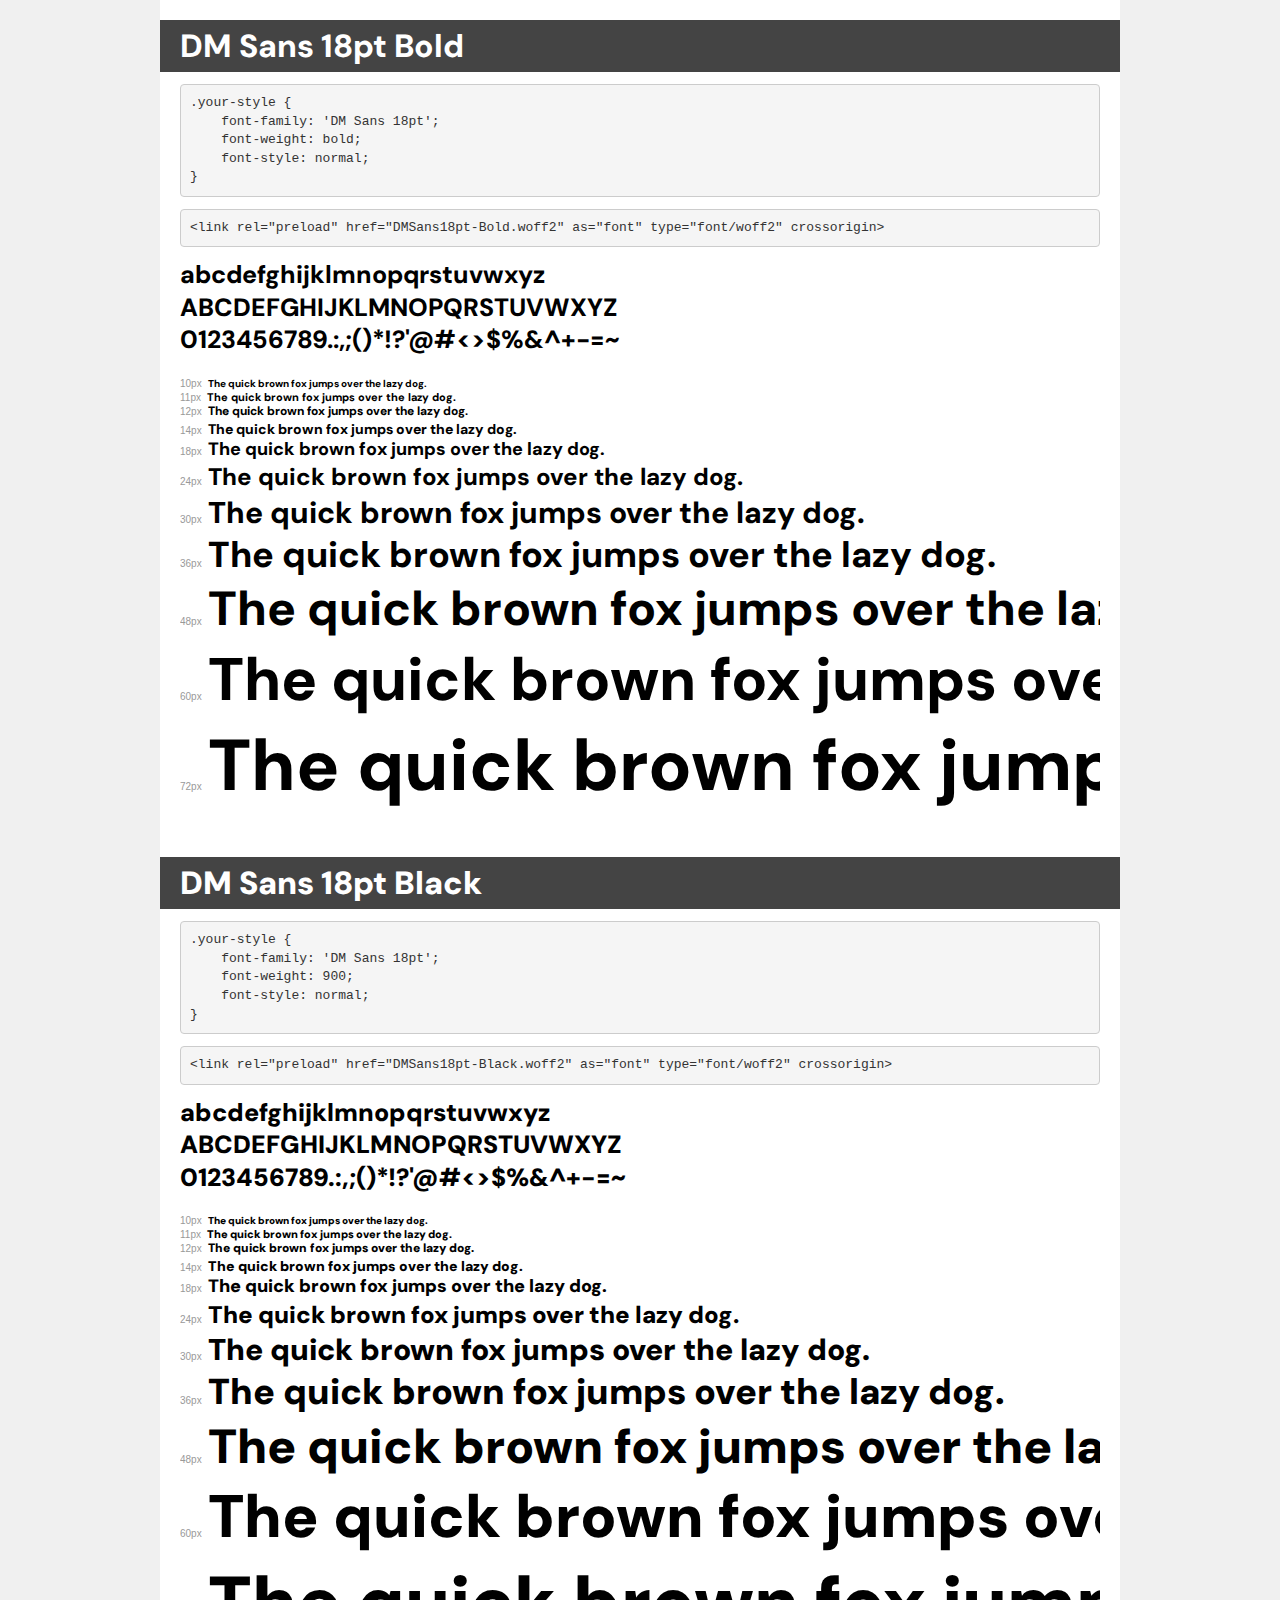
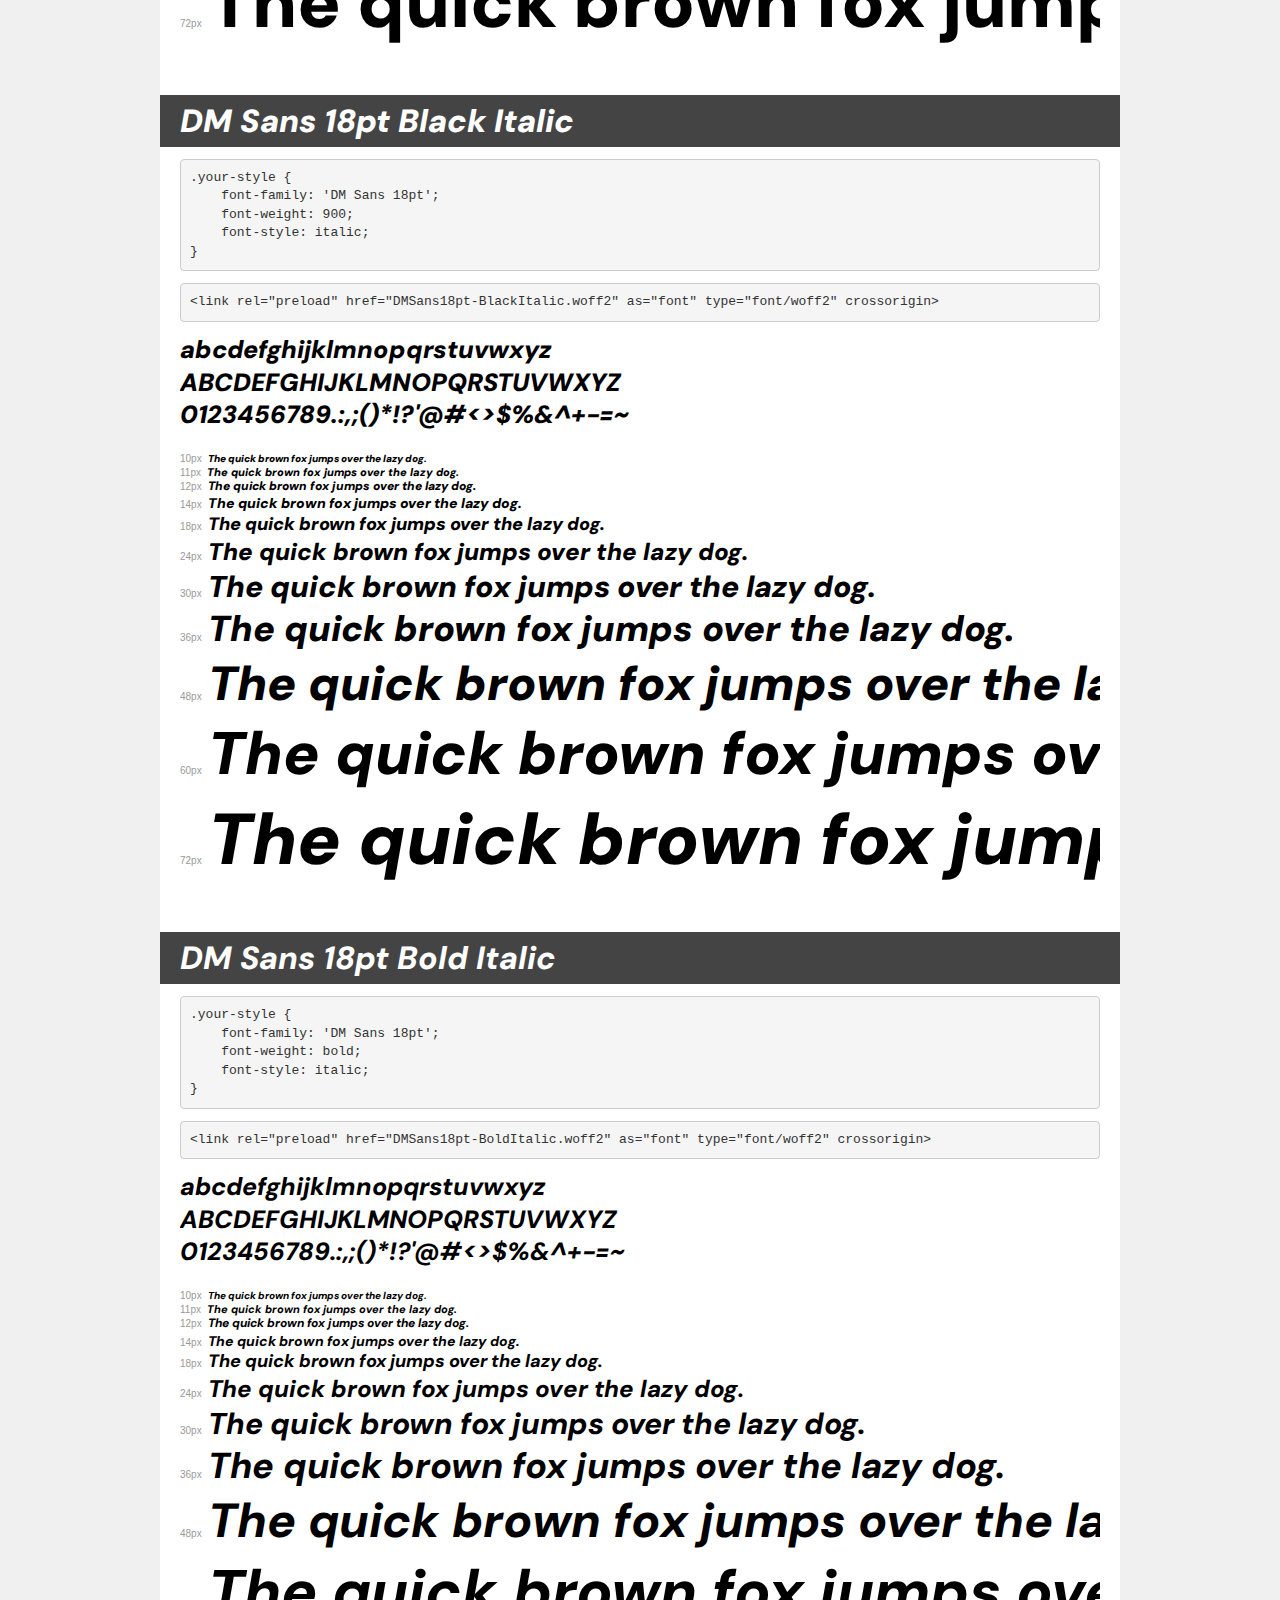
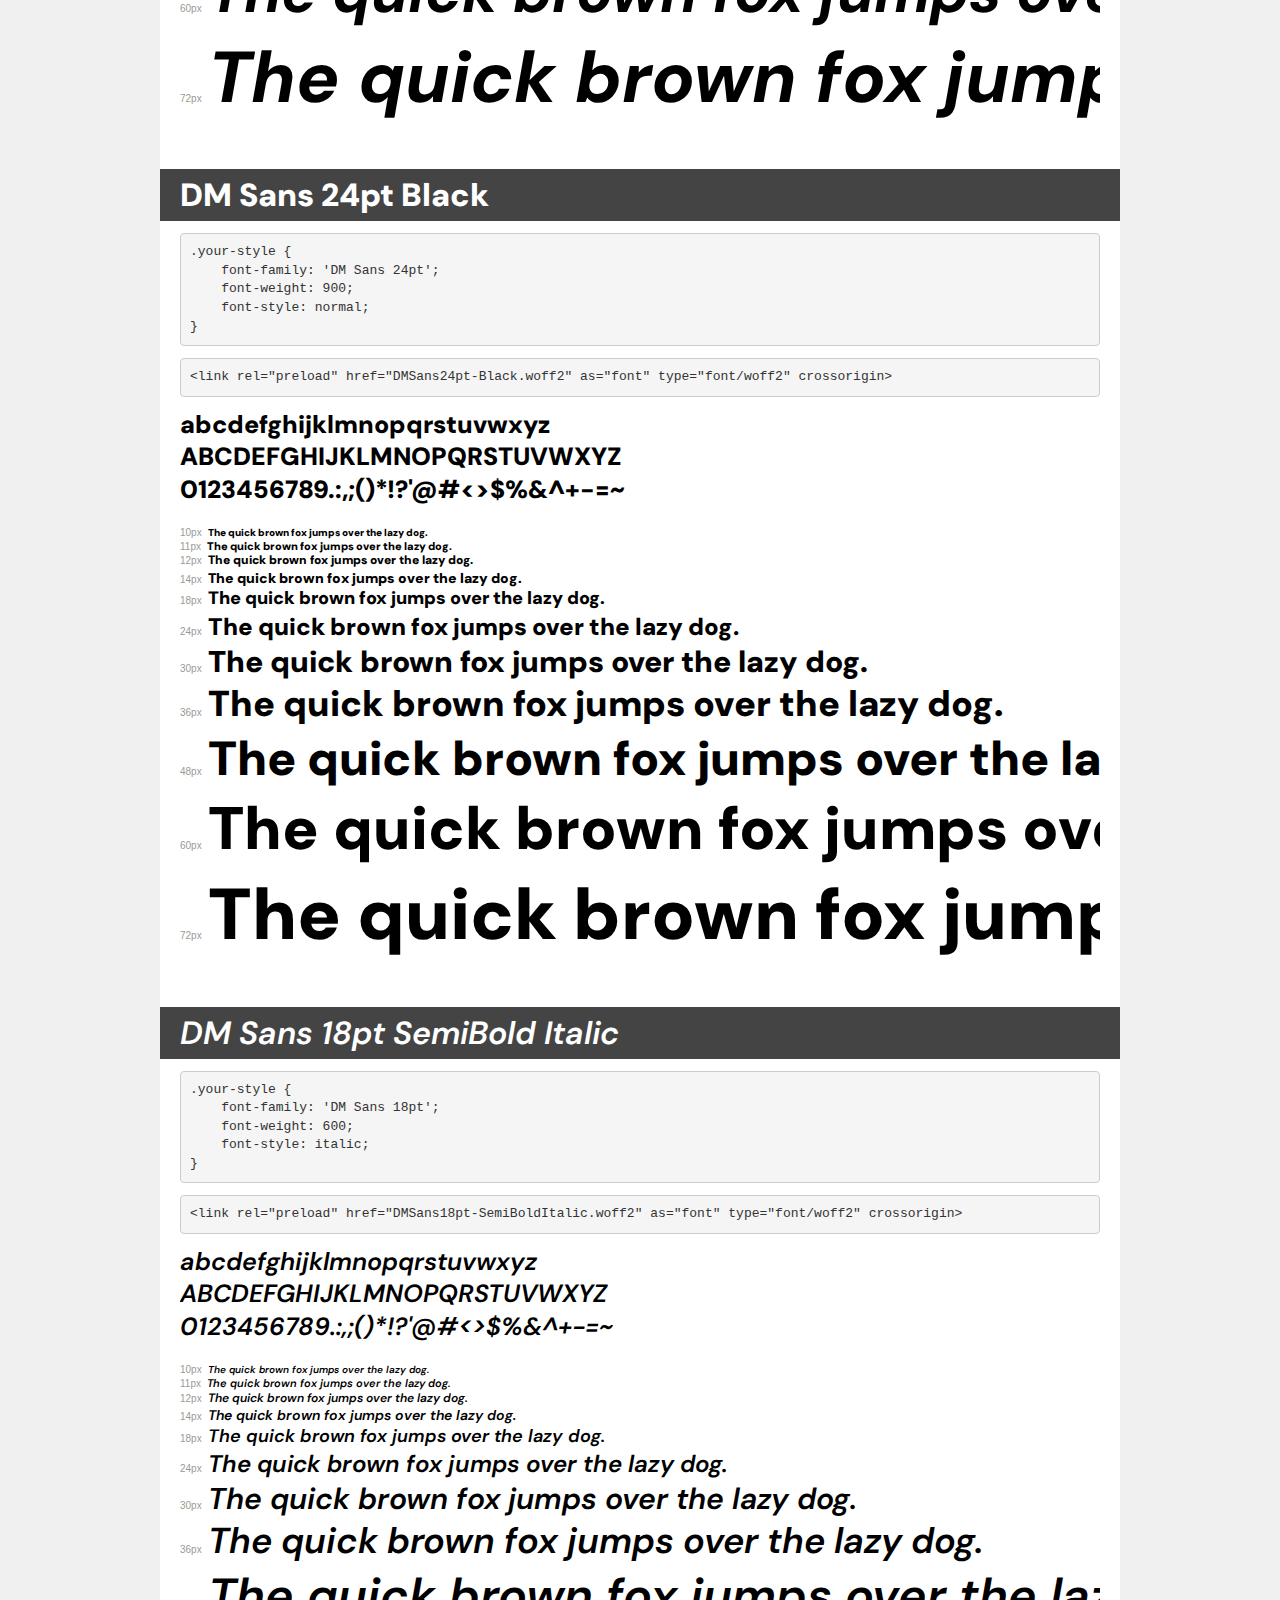
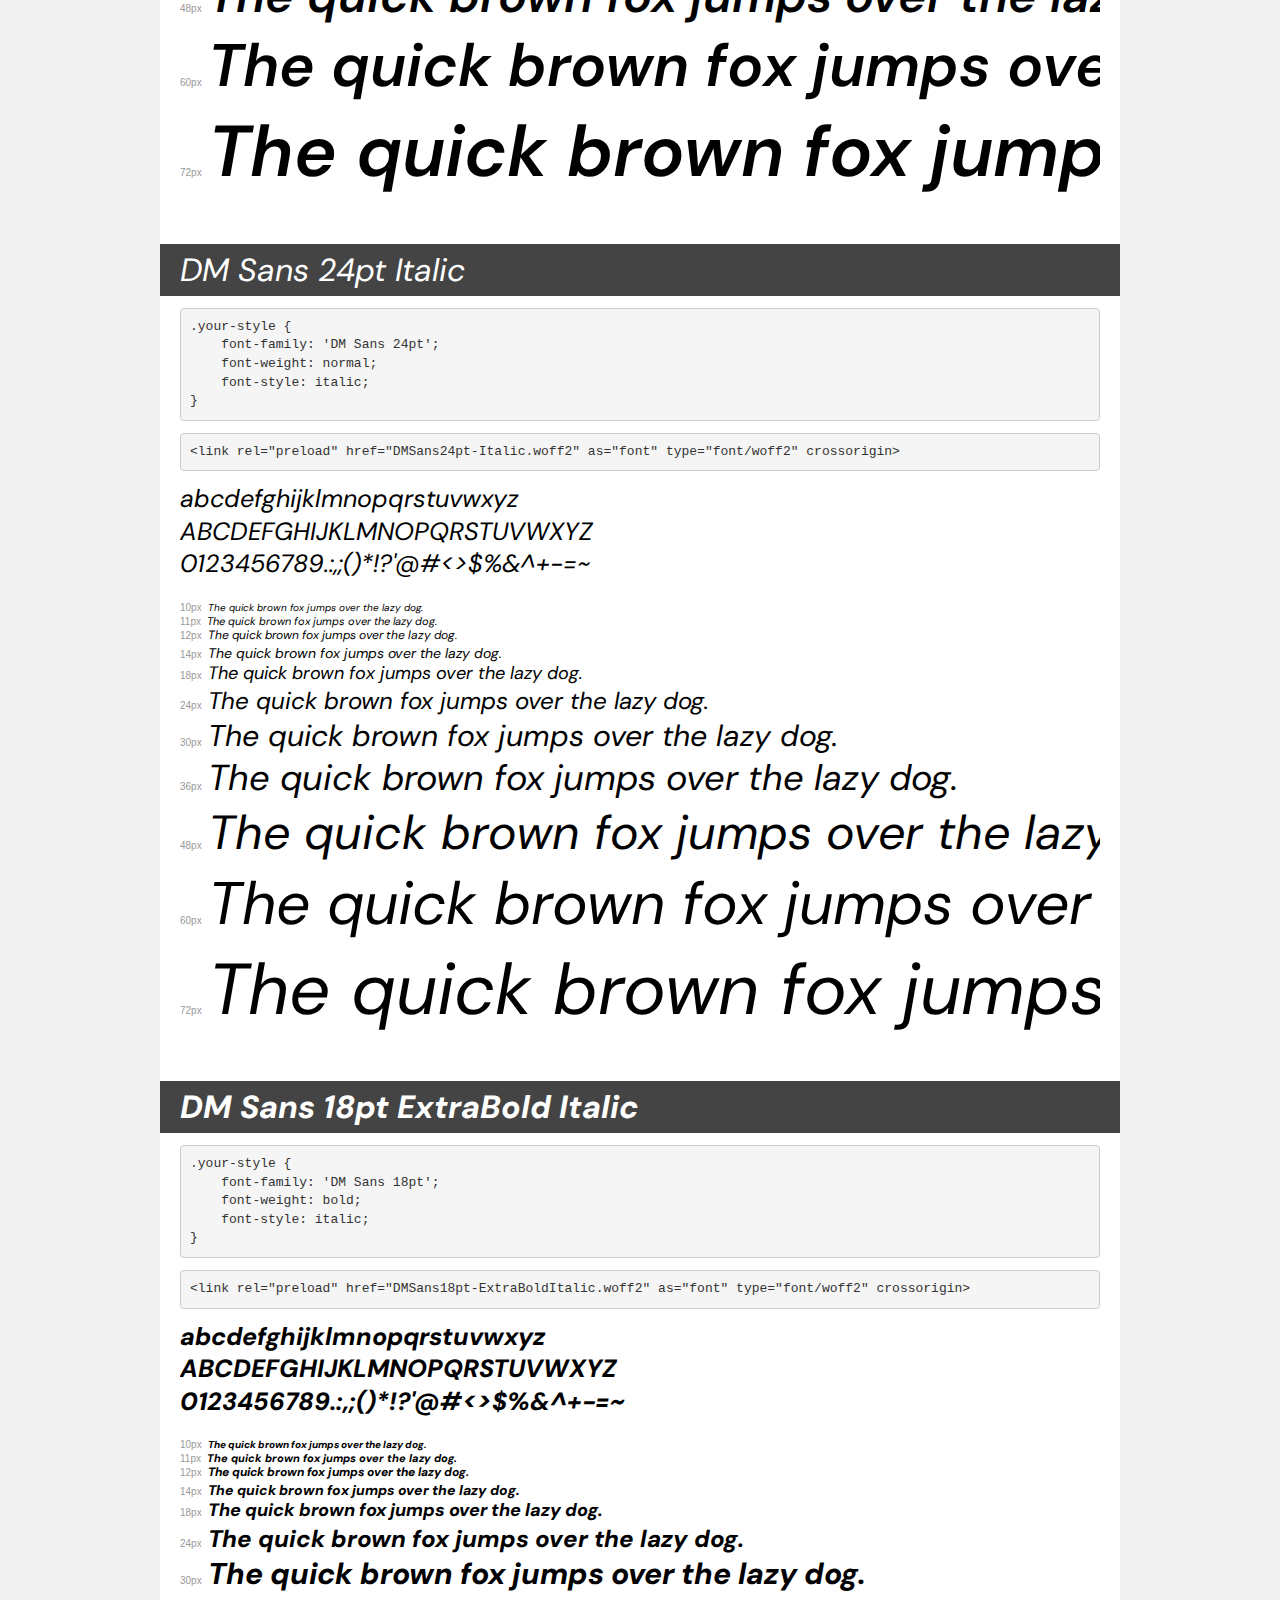
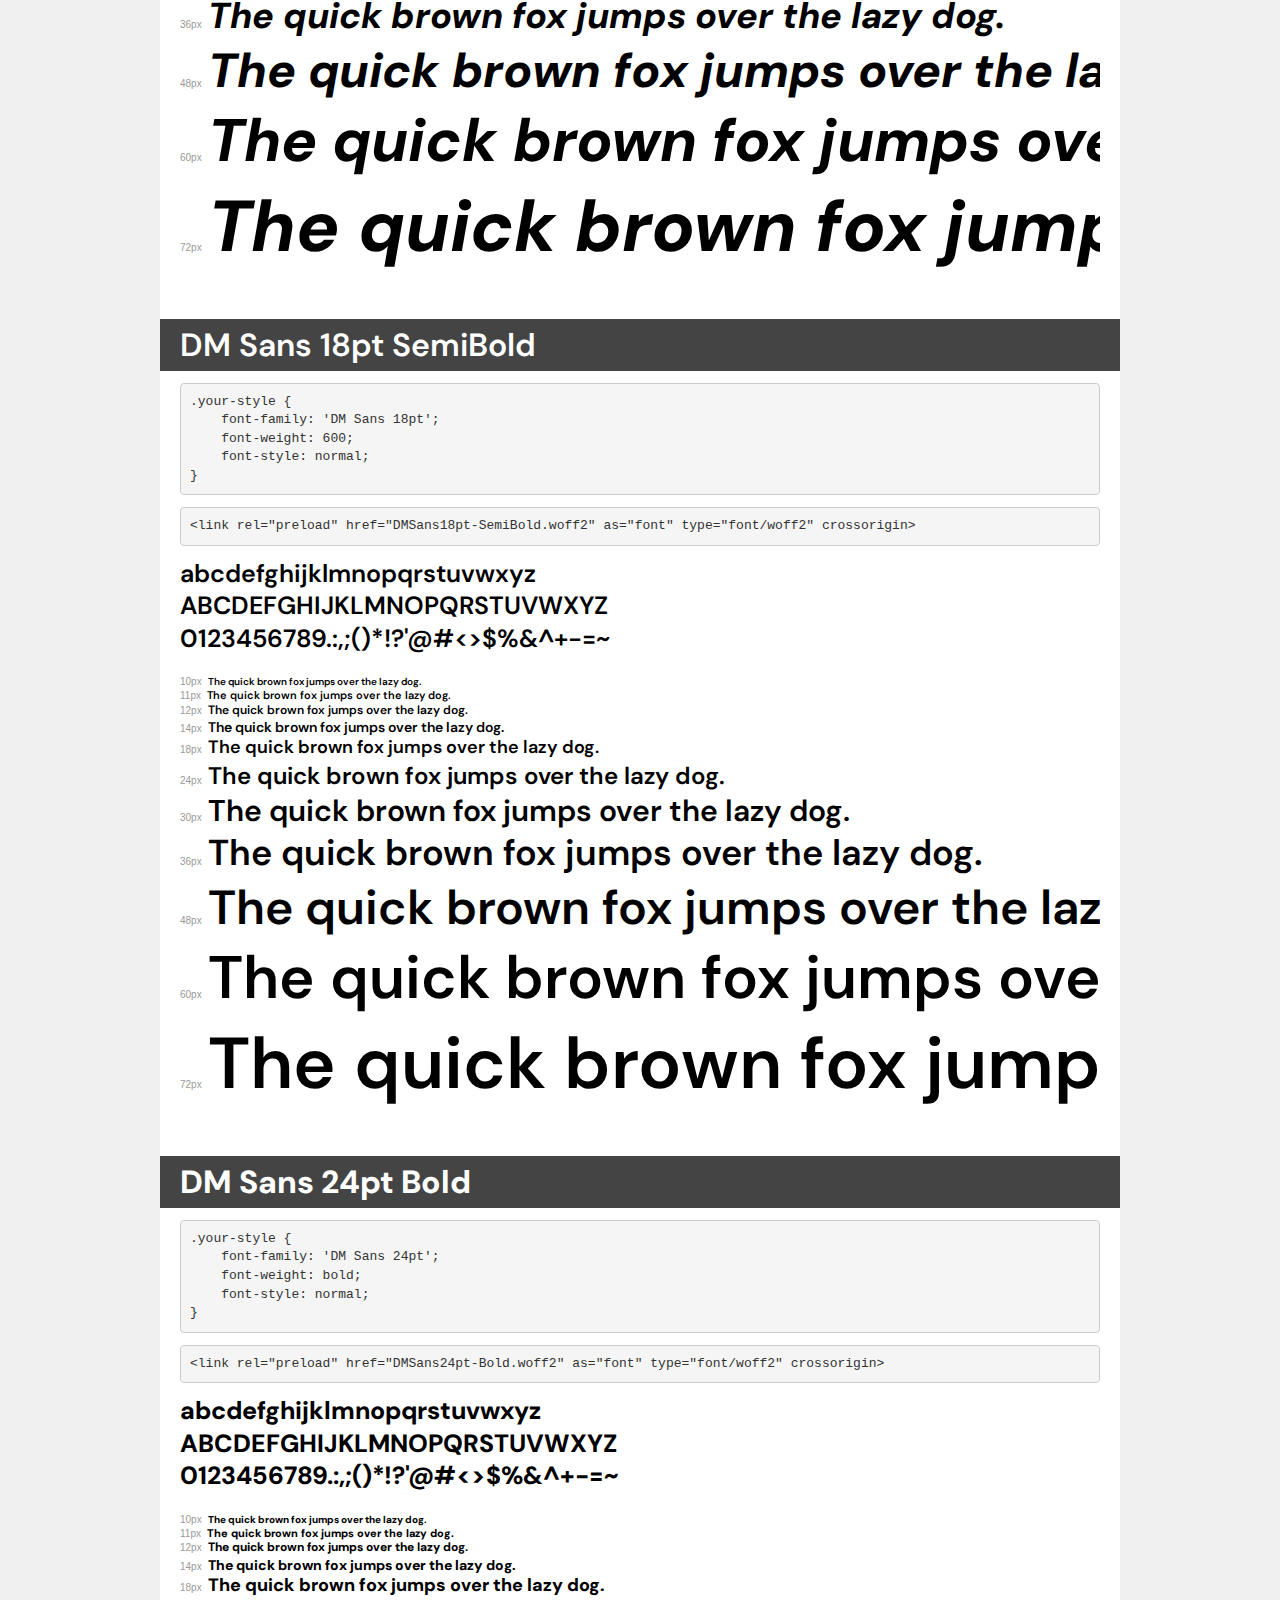
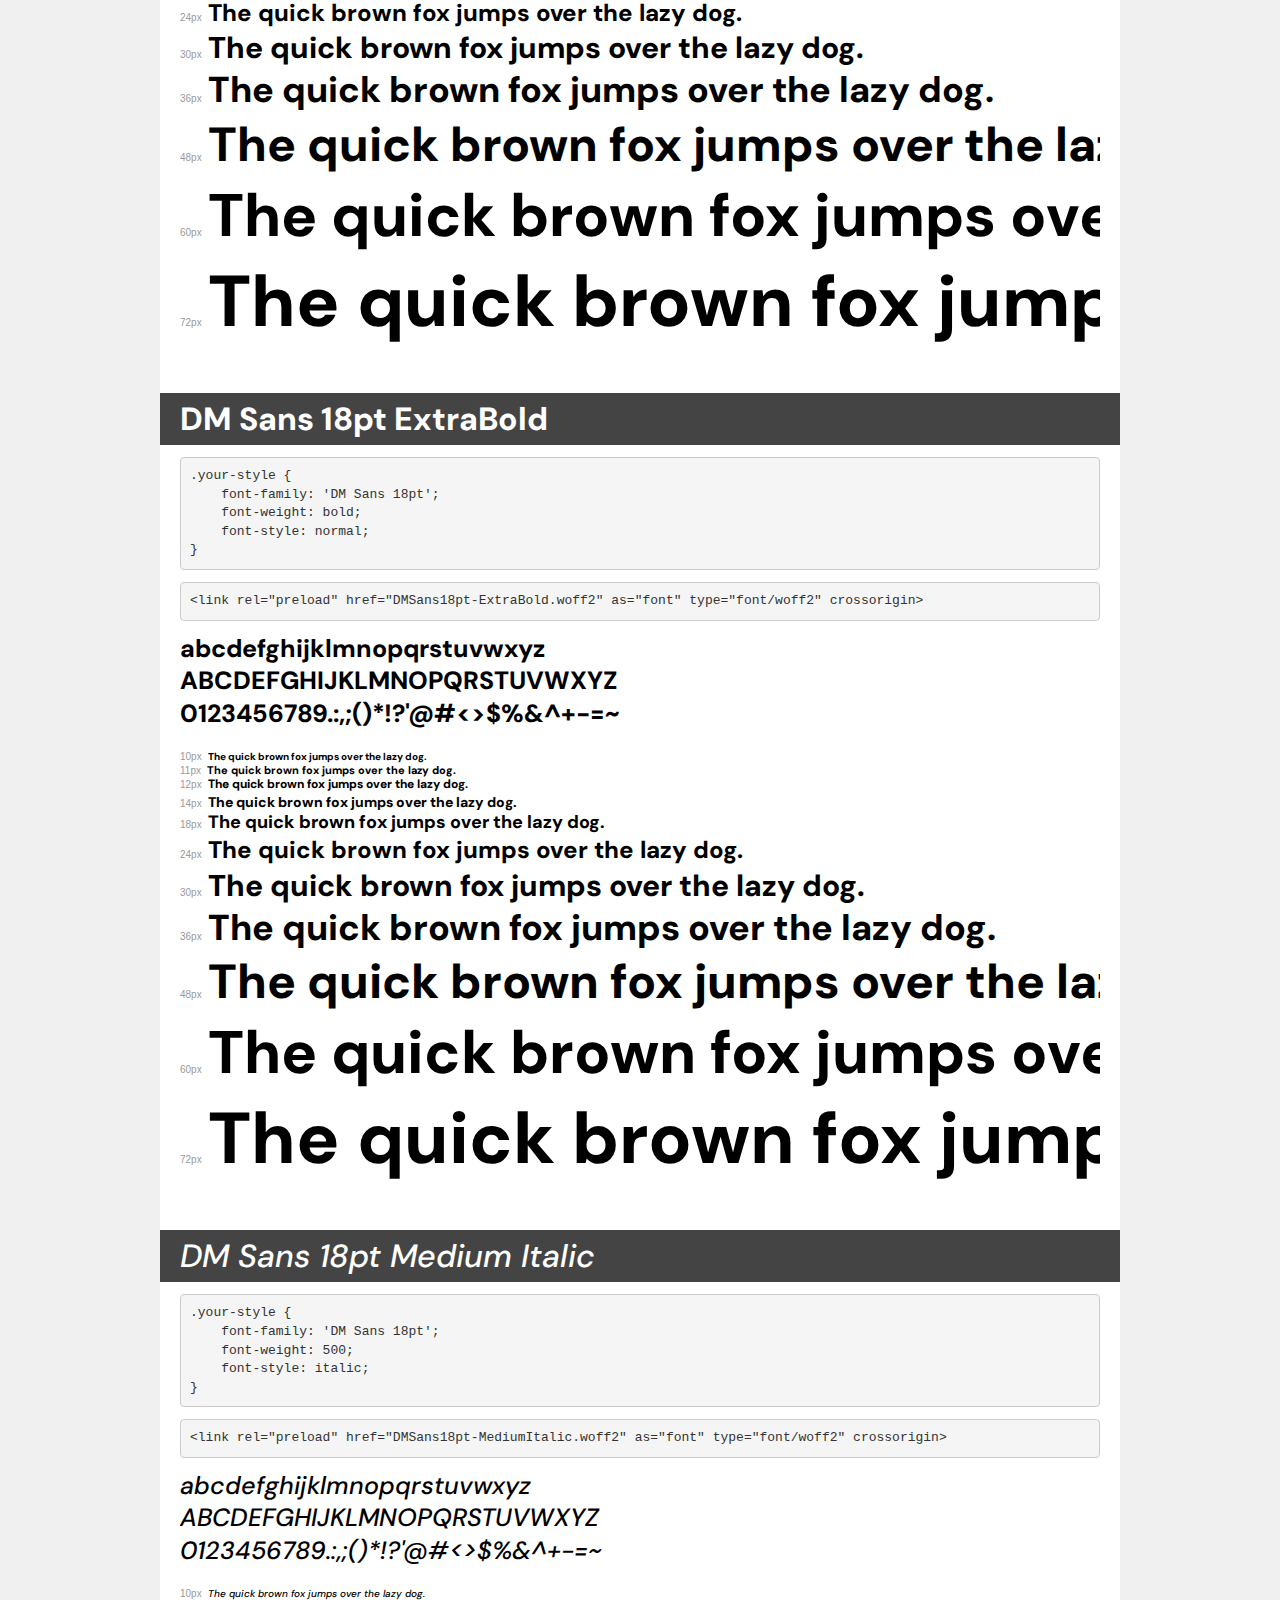
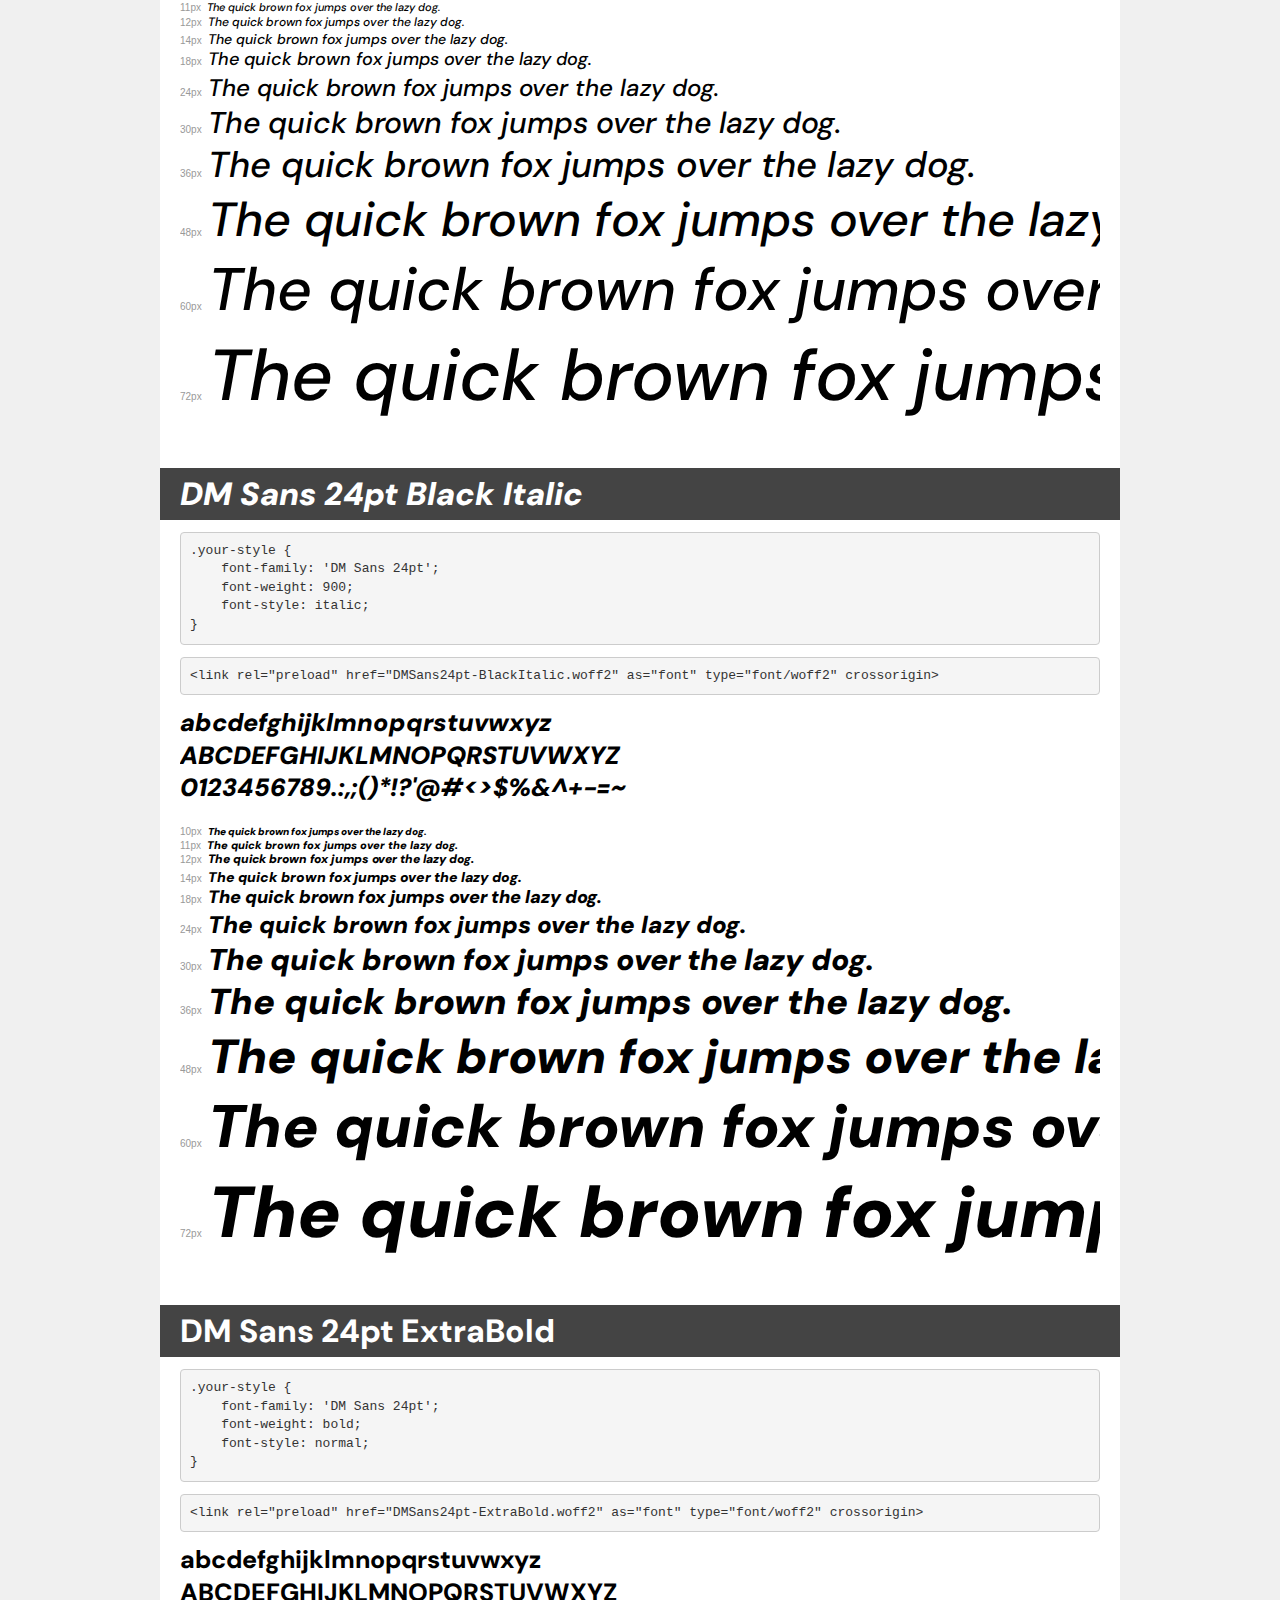
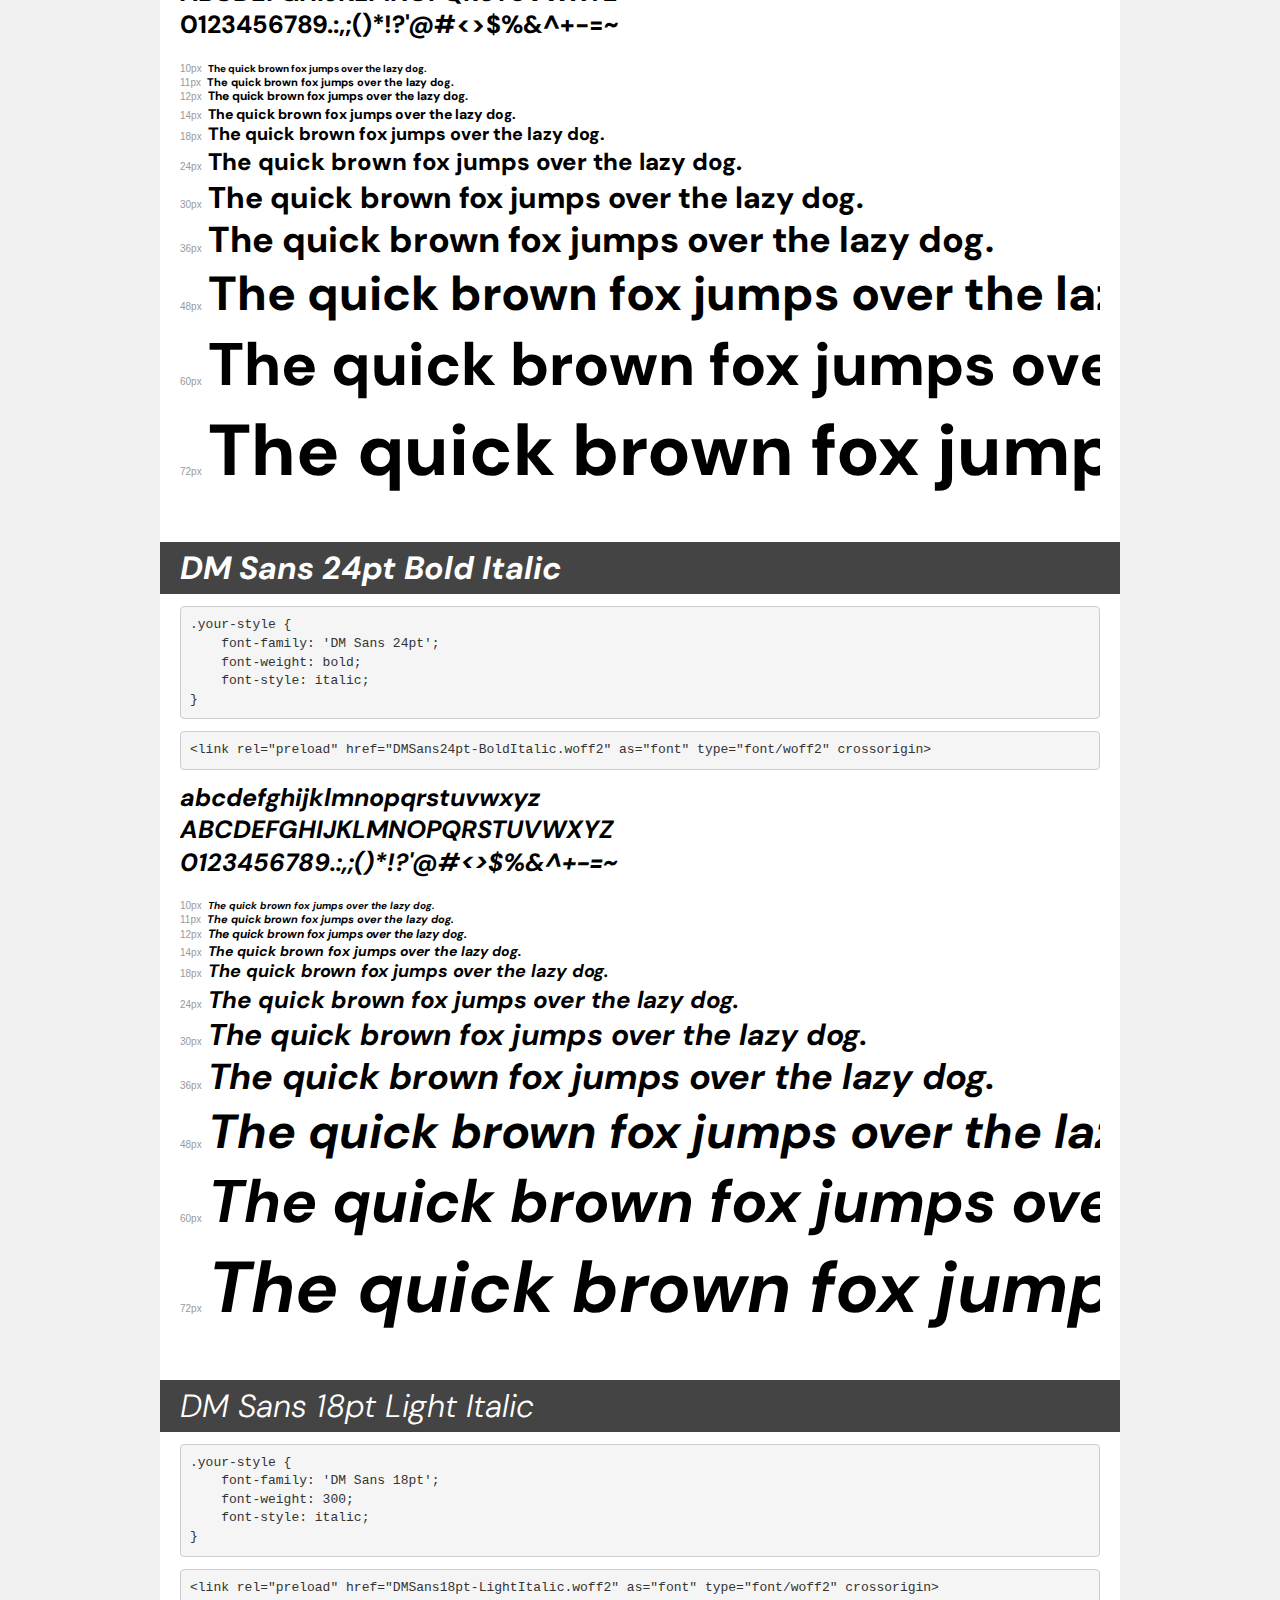
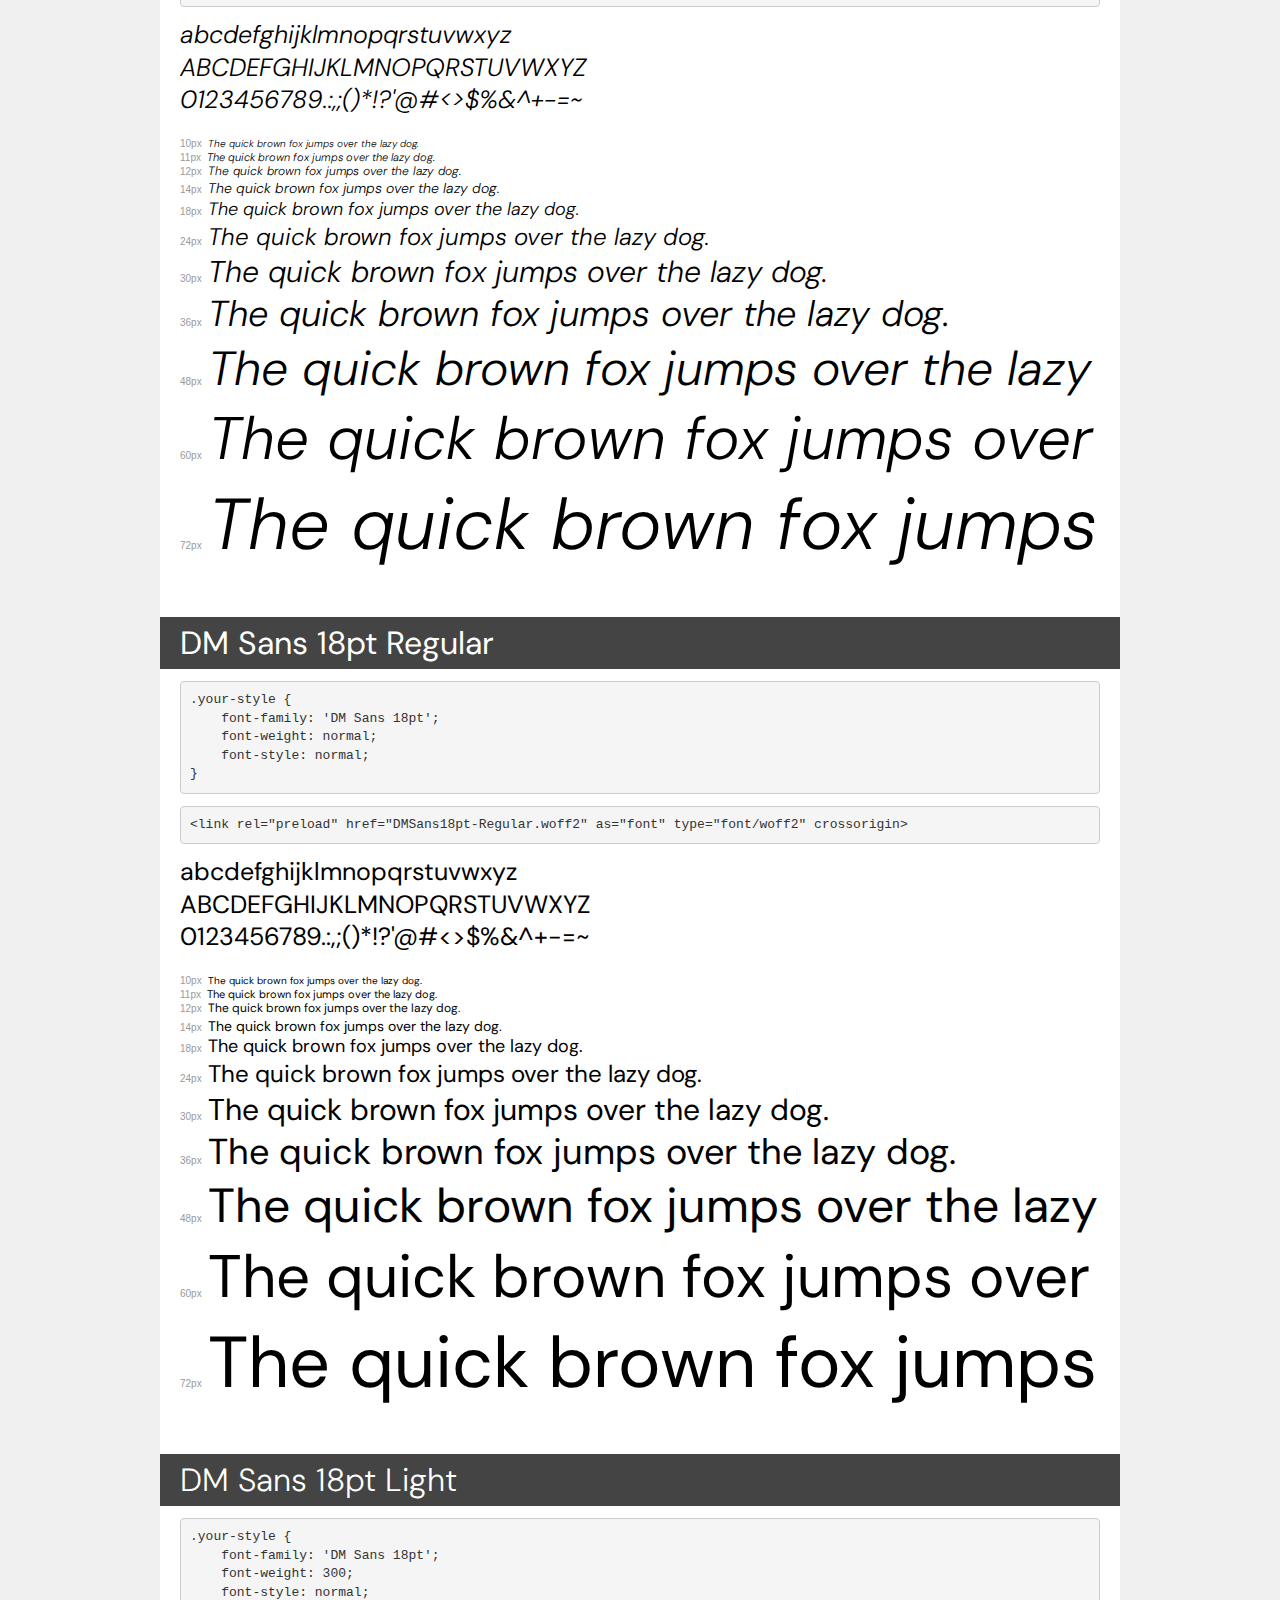
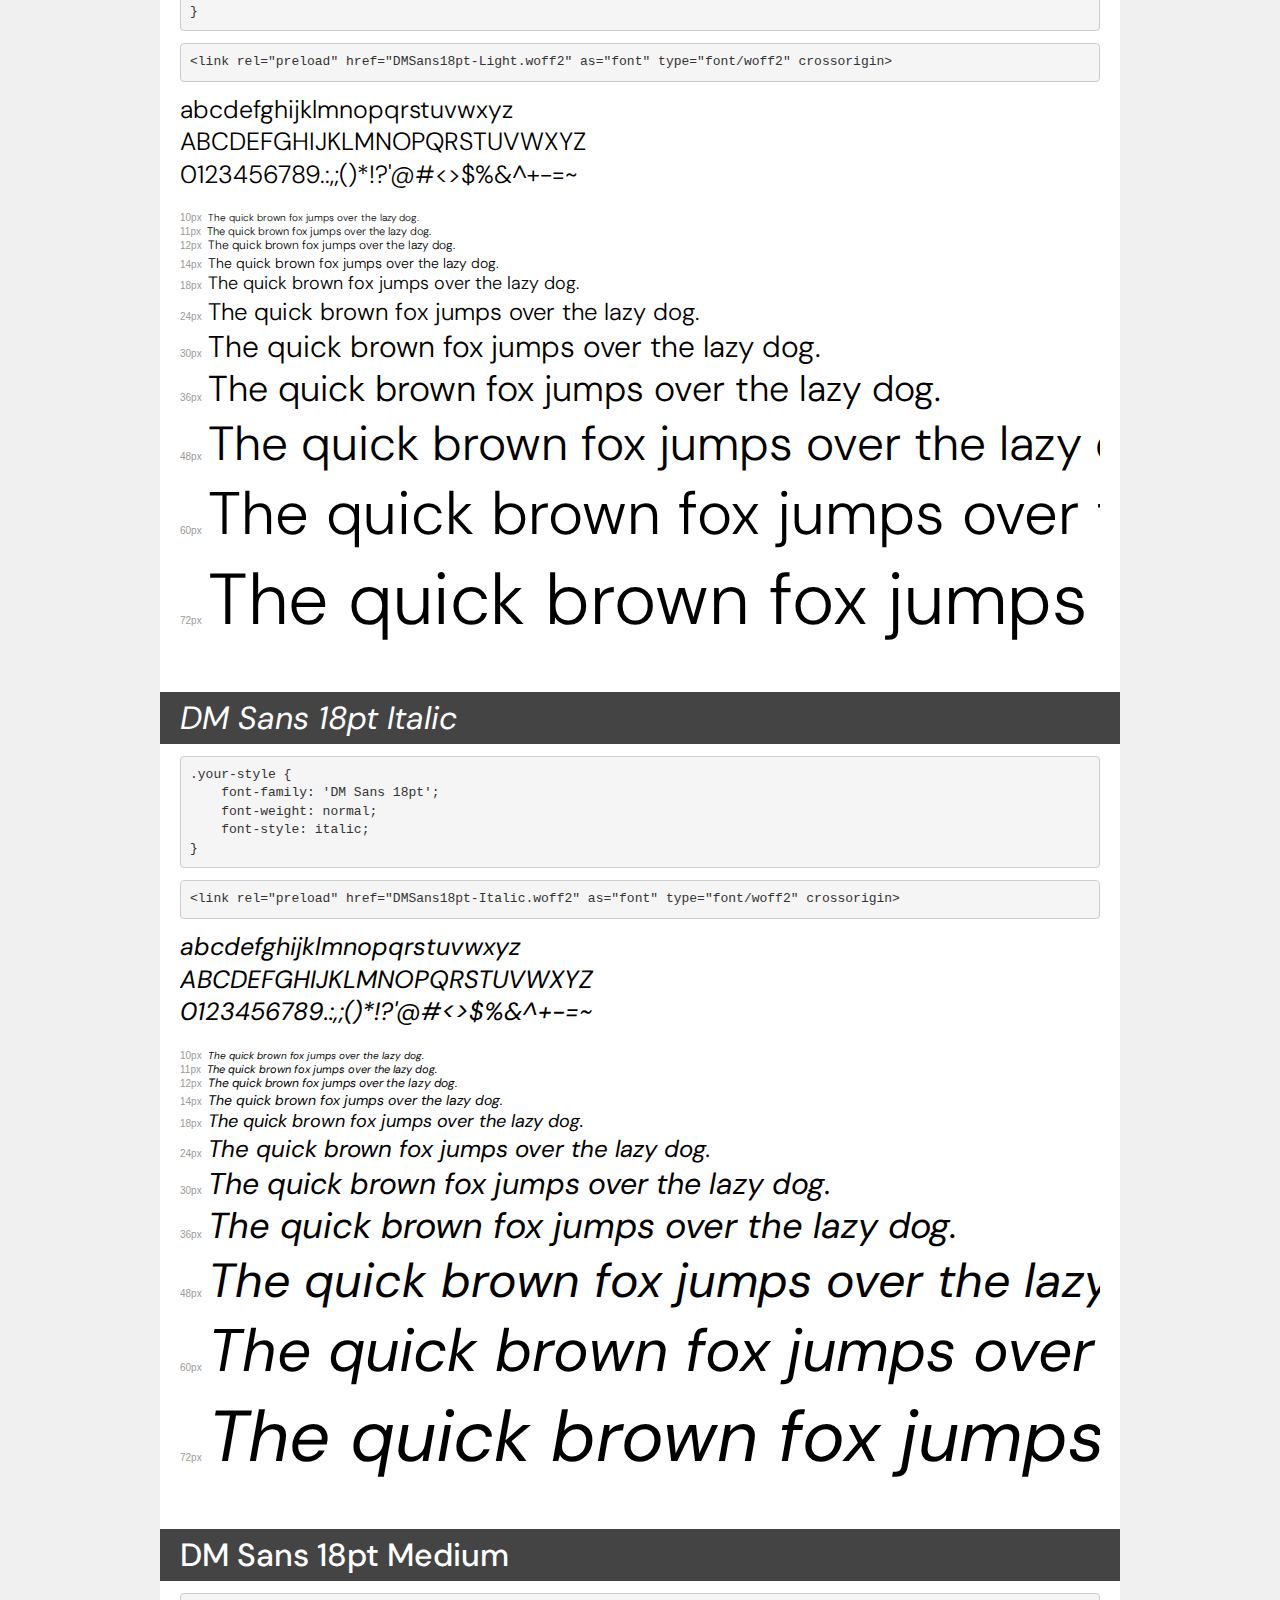
<file: fonts/transfonter.org-20240917-080304/demo.html>
<!DOCTYPE html>
<html lang="en">
<head>
    <meta charset="utf-8">
    <meta http-equiv="X-UA-Compatible" content="IE=edge">
    <meta name="viewport" content="width=device-width, initial-scale=1">
    <meta name="robots" content="noindex, noarchive">
    <meta name="format-detection" content="telephone=no">
    <title>Transfonter demo</title>
    <link href="stylesheet.css" rel="stylesheet">
    <style>
        /*
        http://meyerweb.com/eric/tools/css/reset/
        v2.0 | 20110126
        License: none (public domain)
        */
        html, body, div, span, applet, object, iframe,
        h1, h2, h3, h4, h5, h6, p, blockquote, pre,
        a, abbr, acronym, address, big, cite, code,
        del, dfn, em, img, ins, kbd, q, s, samp,
        small, strike, strong, sub, sup, tt, var,
        b, u, i, center,
        dl, dt, dd, ol, ul, li,
        fieldset, form, label, legend,
        table, caption, tbody, tfoot, thead, tr, th, td,
        article, aside, canvas, details, embed,
        figure, figcaption, footer, header, hgroup,
        menu, nav, output, ruby, section, summary,
        time, mark, audio, video {
            margin: 0;
            padding: 0;
            border: 0;
            font-size: 100%;
            font: inherit;
            vertical-align: baseline;
        }
        /* HTML5 display-role reset for older browsers */
        article, aside, details, figcaption, figure,
        footer, header, hgroup, menu, nav, section {
            display: block;
        }
        body {
            line-height: 1;
        }
        ol, ul {
            list-style: none;
        }
        blockquote, q {
            quotes: none;
        }
        blockquote:before, blockquote:after,
        q:before, q:after {
            content: '';
            content: none;
        }
        table {
            border-collapse: collapse;
            border-spacing: 0;
        }
        /* demo styles */
        body {
            background: #f0f0f0;
            color: #000;
        }
        .page {
            background: #fff;
            width: 920px;
            margin: 0 auto;
            padding: 20px 20px 0 20px;
            overflow: hidden;
        }
        .font-container {
            overflow-x: auto;
            overflow-y: hidden;
            margin-bottom: 40px;
            line-height: 1.3;
            white-space: nowrap;
            padding-bottom: 5px;
        }
        h1 {
            position: relative;
            background: #444;
            font-size: 32px;
            color: #fff;
            padding: 10px 20px;
            margin: 0 -20px 12px -20px;
        }
        .letters {
            font-size: 25px;
            margin-bottom: 20px;
        }
        .s10:before {
            content: '10px';
        }
        .s11:before {
            content: '11px';
        }
        .s12:before {
            content: '12px';
        }
        .s14:before {
            content: '14px';
        }
        .s18:before {
            content: '18px';
        }
        .s24:before {
            content: '24px';
        }
        .s30:before {
            content: '30px';
        }
        .s36:before {
            content: '36px';
        }
        .s48:before {
            content: '48px';
        }
        .s60:before {
            content: '60px';
        }
        .s72:before {
            content: '72px';
        }
        .s10:before, .s11:before, .s12:before, .s14:before,
        .s18:before, .s24:before, .s30:before, .s36:before,
        .s48:before, .s60:before, .s72:before {
            font-family: Arial, sans-serif;
            font-size: 10px;
            font-weight: normal;
            font-style: normal;
            color: #999;
            padding-right: 6px;
        }
        pre {
            display: block;
            padding: 9px;
            margin: 0 0 12px;
            font-family: Monaco, Menlo, Consolas, "Courier New", monospace;
            font-size: 13px;
            line-height: 1.428571429;
            color: #333;
            font-weight: normal;
            font-style: normal;
            background-color: #f5f5f5;
            border: 1px solid #ccc;
            overflow-x: auto;
            border-radius: 4px;
        }
        /* responsive */
        @media (max-width: 959px) {
            .page {
                width: auto;
                margin: 0;
            }
        }
    </style>
</head>
<body>
<div class="page">
    <div class="demo">
        <h1 style="font-family: 'DM Sans 18pt'; font-weight: bold; font-style: normal;">DM Sans 18pt Bold</h1>
        <pre title="Usage">.your-style {
    font-family: 'DM Sans 18pt';
    font-weight: bold;
    font-style: normal;
}</pre>
        <pre title="Preload (optional)">
&lt;link rel=&quot;preload&quot; href=&quot;DMSans18pt-Bold.woff2&quot; as=&quot;font&quot; type=&quot;font/woff2&quot; crossorigin&gt;</pre>
        <div class="font-container" style="font-family: 'DM Sans 18pt'; font-weight: bold; font-style: normal;">
            <p class="letters">
                abcdefghijklmnopqrstuvwxyz<br>
ABCDEFGHIJKLMNOPQRSTUVWXYZ<br>
                0123456789.:,;()*!?'@#&lt;&gt;$%&^+-=~
            </p>
            <p class="s10" style="font-size: 10px;">The quick brown fox jumps over the lazy dog.</p>
            <p class="s11" style="font-size: 11px;">The quick brown fox jumps over the lazy dog.</p>
            <p class="s12" style="font-size: 12px;">The quick brown fox jumps over the lazy dog.</p>
            <p class="s14" style="font-size: 14px;">The quick brown fox jumps over the lazy dog.</p>
            <p class="s18" style="font-size: 18px;">The quick brown fox jumps over the lazy dog.</p>
            <p class="s24" style="font-size: 24px;">The quick brown fox jumps over the lazy dog.</p>
            <p class="s30" style="font-size: 30px;">The quick brown fox jumps over the lazy dog.</p>
            <p class="s36" style="font-size: 36px;">The quick brown fox jumps over the lazy dog.</p>
            <p class="s48" style="font-size: 48px;">The quick brown fox jumps over the lazy dog.</p>
            <p class="s60" style="font-size: 60px;">The quick brown fox jumps over the lazy dog.</p>
            <p class="s72" style="font-size: 72px;">The quick brown fox jumps over the lazy dog.</p>
        </div>
    </div>

    <div class="demo">
        <h1 style="font-family: 'DM Sans 18pt'; font-weight: 900; font-style: normal;">DM Sans 18pt Black</h1>
        <pre title="Usage">.your-style {
    font-family: 'DM Sans 18pt';
    font-weight: 900;
    font-style: normal;
}</pre>
        <pre title="Preload (optional)">
&lt;link rel=&quot;preload&quot; href=&quot;DMSans18pt-Black.woff2&quot; as=&quot;font&quot; type=&quot;font/woff2&quot; crossorigin&gt;</pre>
        <div class="font-container" style="font-family: 'DM Sans 18pt'; font-weight: 900; font-style: normal;">
            <p class="letters">
                abcdefghijklmnopqrstuvwxyz<br>
ABCDEFGHIJKLMNOPQRSTUVWXYZ<br>
                0123456789.:,;()*!?'@#&lt;&gt;$%&^+-=~
            </p>
            <p class="s10" style="font-size: 10px;">The quick brown fox jumps over the lazy dog.</p>
            <p class="s11" style="font-size: 11px;">The quick brown fox jumps over the lazy dog.</p>
            <p class="s12" style="font-size: 12px;">The quick brown fox jumps over the lazy dog.</p>
            <p class="s14" style="font-size: 14px;">The quick brown fox jumps over the lazy dog.</p>
            <p class="s18" style="font-size: 18px;">The quick brown fox jumps over the lazy dog.</p>
            <p class="s24" style="font-size: 24px;">The quick brown fox jumps over the lazy dog.</p>
            <p class="s30" style="font-size: 30px;">The quick brown fox jumps over the lazy dog.</p>
            <p class="s36" style="font-size: 36px;">The quick brown fox jumps over the lazy dog.</p>
            <p class="s48" style="font-size: 48px;">The quick brown fox jumps over the lazy dog.</p>
            <p class="s60" style="font-size: 60px;">The quick brown fox jumps over the lazy dog.</p>
            <p class="s72" style="font-size: 72px;">The quick brown fox jumps over the lazy dog.</p>
        </div>
    </div>

    <div class="demo">
        <h1 style="font-family: 'DM Sans 18pt'; font-weight: 900; font-style: italic;">DM Sans 18pt Black Italic</h1>
        <pre title="Usage">.your-style {
    font-family: 'DM Sans 18pt';
    font-weight: 900;
    font-style: italic;
}</pre>
        <pre title="Preload (optional)">
&lt;link rel=&quot;preload&quot; href=&quot;DMSans18pt-BlackItalic.woff2&quot; as=&quot;font&quot; type=&quot;font/woff2&quot; crossorigin&gt;</pre>
        <div class="font-container" style="font-family: 'DM Sans 18pt'; font-weight: 900; font-style: italic;">
            <p class="letters">
                abcdefghijklmnopqrstuvwxyz<br>
ABCDEFGHIJKLMNOPQRSTUVWXYZ<br>
                0123456789.:,;()*!?'@#&lt;&gt;$%&^+-=~
            </p>
            <p class="s10" style="font-size: 10px;">The quick brown fox jumps over the lazy dog.</p>
            <p class="s11" style="font-size: 11px;">The quick brown fox jumps over the lazy dog.</p>
            <p class="s12" style="font-size: 12px;">The quick brown fox jumps over the lazy dog.</p>
            <p class="s14" style="font-size: 14px;">The quick brown fox jumps over the lazy dog.</p>
            <p class="s18" style="font-size: 18px;">The quick brown fox jumps over the lazy dog.</p>
            <p class="s24" style="font-size: 24px;">The quick brown fox jumps over the lazy dog.</p>
            <p class="s30" style="font-size: 30px;">The quick brown fox jumps over the lazy dog.</p>
            <p class="s36" style="font-size: 36px;">The quick brown fox jumps over the lazy dog.</p>
            <p class="s48" style="font-size: 48px;">The quick brown fox jumps over the lazy dog.</p>
            <p class="s60" style="font-size: 60px;">The quick brown fox jumps over the lazy dog.</p>
            <p class="s72" style="font-size: 72px;">The quick brown fox jumps over the lazy dog.</p>
        </div>
    </div>

    <div class="demo">
        <h1 style="font-family: 'DM Sans 18pt'; font-weight: bold; font-style: italic;">DM Sans 18pt Bold Italic</h1>
        <pre title="Usage">.your-style {
    font-family: 'DM Sans 18pt';
    font-weight: bold;
    font-style: italic;
}</pre>
        <pre title="Preload (optional)">
&lt;link rel=&quot;preload&quot; href=&quot;DMSans18pt-BoldItalic.woff2&quot; as=&quot;font&quot; type=&quot;font/woff2&quot; crossorigin&gt;</pre>
        <div class="font-container" style="font-family: 'DM Sans 18pt'; font-weight: bold; font-style: italic;">
            <p class="letters">
                abcdefghijklmnopqrstuvwxyz<br>
ABCDEFGHIJKLMNOPQRSTUVWXYZ<br>
                0123456789.:,;()*!?'@#&lt;&gt;$%&^+-=~
            </p>
            <p class="s10" style="font-size: 10px;">The quick brown fox jumps over the lazy dog.</p>
            <p class="s11" style="font-size: 11px;">The quick brown fox jumps over the lazy dog.</p>
            <p class="s12" style="font-size: 12px;">The quick brown fox jumps over the lazy dog.</p>
            <p class="s14" style="font-size: 14px;">The quick brown fox jumps over the lazy dog.</p>
            <p class="s18" style="font-size: 18px;">The quick brown fox jumps over the lazy dog.</p>
            <p class="s24" style="font-size: 24px;">The quick brown fox jumps over the lazy dog.</p>
            <p class="s30" style="font-size: 30px;">The quick brown fox jumps over the lazy dog.</p>
            <p class="s36" style="font-size: 36px;">The quick brown fox jumps over the lazy dog.</p>
            <p class="s48" style="font-size: 48px;">The quick brown fox jumps over the lazy dog.</p>
            <p class="s60" style="font-size: 60px;">The quick brown fox jumps over the lazy dog.</p>
            <p class="s72" style="font-size: 72px;">The quick brown fox jumps over the lazy dog.</p>
        </div>
    </div>

    <div class="demo">
        <h1 style="font-family: 'DM Sans 24pt'; font-weight: 900; font-style: normal;">DM Sans 24pt Black</h1>
        <pre title="Usage">.your-style {
    font-family: 'DM Sans 24pt';
    font-weight: 900;
    font-style: normal;
}</pre>
        <pre title="Preload (optional)">
&lt;link rel=&quot;preload&quot; href=&quot;DMSans24pt-Black.woff2&quot; as=&quot;font&quot; type=&quot;font/woff2&quot; crossorigin&gt;</pre>
        <div class="font-container" style="font-family: 'DM Sans 24pt'; font-weight: 900; font-style: normal;">
            <p class="letters">
                abcdefghijklmnopqrstuvwxyz<br>
ABCDEFGHIJKLMNOPQRSTUVWXYZ<br>
                0123456789.:,;()*!?'@#&lt;&gt;$%&^+-=~
            </p>
            <p class="s10" style="font-size: 10px;">The quick brown fox jumps over the lazy dog.</p>
            <p class="s11" style="font-size: 11px;">The quick brown fox jumps over the lazy dog.</p>
            <p class="s12" style="font-size: 12px;">The quick brown fox jumps over the lazy dog.</p>
            <p class="s14" style="font-size: 14px;">The quick brown fox jumps over the lazy dog.</p>
            <p class="s18" style="font-size: 18px;">The quick brown fox jumps over the lazy dog.</p>
            <p class="s24" style="font-size: 24px;">The quick brown fox jumps over the lazy dog.</p>
            <p class="s30" style="font-size: 30px;">The quick brown fox jumps over the lazy dog.</p>
            <p class="s36" style="font-size: 36px;">The quick brown fox jumps over the lazy dog.</p>
            <p class="s48" style="font-size: 48px;">The quick brown fox jumps over the lazy dog.</p>
            <p class="s60" style="font-size: 60px;">The quick brown fox jumps over the lazy dog.</p>
            <p class="s72" style="font-size: 72px;">The quick brown fox jumps over the lazy dog.</p>
        </div>
    </div>

    <div class="demo">
        <h1 style="font-family: 'DM Sans 18pt'; font-weight: 600; font-style: italic;">DM Sans 18pt SemiBold Italic</h1>
        <pre title="Usage">.your-style {
    font-family: 'DM Sans 18pt';
    font-weight: 600;
    font-style: italic;
}</pre>
        <pre title="Preload (optional)">
&lt;link rel=&quot;preload&quot; href=&quot;DMSans18pt-SemiBoldItalic.woff2&quot; as=&quot;font&quot; type=&quot;font/woff2&quot; crossorigin&gt;</pre>
        <div class="font-container" style="font-family: 'DM Sans 18pt'; font-weight: 600; font-style: italic;">
            <p class="letters">
                abcdefghijklmnopqrstuvwxyz<br>
ABCDEFGHIJKLMNOPQRSTUVWXYZ<br>
                0123456789.:,;()*!?'@#&lt;&gt;$%&^+-=~
            </p>
            <p class="s10" style="font-size: 10px;">The quick brown fox jumps over the lazy dog.</p>
            <p class="s11" style="font-size: 11px;">The quick brown fox jumps over the lazy dog.</p>
            <p class="s12" style="font-size: 12px;">The quick brown fox jumps over the lazy dog.</p>
            <p class="s14" style="font-size: 14px;">The quick brown fox jumps over the lazy dog.</p>
            <p class="s18" style="font-size: 18px;">The quick brown fox jumps over the lazy dog.</p>
            <p class="s24" style="font-size: 24px;">The quick brown fox jumps over the lazy dog.</p>
            <p class="s30" style="font-size: 30px;">The quick brown fox jumps over the lazy dog.</p>
            <p class="s36" style="font-size: 36px;">The quick brown fox jumps over the lazy dog.</p>
            <p class="s48" style="font-size: 48px;">The quick brown fox jumps over the lazy dog.</p>
            <p class="s60" style="font-size: 60px;">The quick brown fox jumps over the lazy dog.</p>
            <p class="s72" style="font-size: 72px;">The quick brown fox jumps over the lazy dog.</p>
        </div>
    </div>

    <div class="demo">
        <h1 style="font-family: 'DM Sans 24pt'; font-weight: normal; font-style: italic;">DM Sans 24pt Italic</h1>
        <pre title="Usage">.your-style {
    font-family: 'DM Sans 24pt';
    font-weight: normal;
    font-style: italic;
}</pre>
        <pre title="Preload (optional)">
&lt;link rel=&quot;preload&quot; href=&quot;DMSans24pt-Italic.woff2&quot; as=&quot;font&quot; type=&quot;font/woff2&quot; crossorigin&gt;</pre>
        <div class="font-container" style="font-family: 'DM Sans 24pt'; font-weight: normal; font-style: italic;">
            <p class="letters">
                abcdefghijklmnopqrstuvwxyz<br>
ABCDEFGHIJKLMNOPQRSTUVWXYZ<br>
                0123456789.:,;()*!?'@#&lt;&gt;$%&^+-=~
            </p>
            <p class="s10" style="font-size: 10px;">The quick brown fox jumps over the lazy dog.</p>
            <p class="s11" style="font-size: 11px;">The quick brown fox jumps over the lazy dog.</p>
            <p class="s12" style="font-size: 12px;">The quick brown fox jumps over the lazy dog.</p>
            <p class="s14" style="font-size: 14px;">The quick brown fox jumps over the lazy dog.</p>
            <p class="s18" style="font-size: 18px;">The quick brown fox jumps over the lazy dog.</p>
            <p class="s24" style="font-size: 24px;">The quick brown fox jumps over the lazy dog.</p>
            <p class="s30" style="font-size: 30px;">The quick brown fox jumps over the lazy dog.</p>
            <p class="s36" style="font-size: 36px;">The quick brown fox jumps over the lazy dog.</p>
            <p class="s48" style="font-size: 48px;">The quick brown fox jumps over the lazy dog.</p>
            <p class="s60" style="font-size: 60px;">The quick brown fox jumps over the lazy dog.</p>
            <p class="s72" style="font-size: 72px;">The quick brown fox jumps over the lazy dog.</p>
        </div>
    </div>

    <div class="demo">
        <h1 style="font-family: 'DM Sans 18pt'; font-weight: bold; font-style: italic;">DM Sans 18pt ExtraBold Italic</h1>
        <pre title="Usage">.your-style {
    font-family: 'DM Sans 18pt';
    font-weight: bold;
    font-style: italic;
}</pre>
        <pre title="Preload (optional)">
&lt;link rel=&quot;preload&quot; href=&quot;DMSans18pt-ExtraBoldItalic.woff2&quot; as=&quot;font&quot; type=&quot;font/woff2&quot; crossorigin&gt;</pre>
        <div class="font-container" style="font-family: 'DM Sans 18pt'; font-weight: bold; font-style: italic;">
            <p class="letters">
                abcdefghijklmnopqrstuvwxyz<br>
ABCDEFGHIJKLMNOPQRSTUVWXYZ<br>
                0123456789.:,;()*!?'@#&lt;&gt;$%&^+-=~
            </p>
            <p class="s10" style="font-size: 10px;">The quick brown fox jumps over the lazy dog.</p>
            <p class="s11" style="font-size: 11px;">The quick brown fox jumps over the lazy dog.</p>
            <p class="s12" style="font-size: 12px;">The quick brown fox jumps over the lazy dog.</p>
            <p class="s14" style="font-size: 14px;">The quick brown fox jumps over the lazy dog.</p>
            <p class="s18" style="font-size: 18px;">The quick brown fox jumps over the lazy dog.</p>
            <p class="s24" style="font-size: 24px;">The quick brown fox jumps over the lazy dog.</p>
            <p class="s30" style="font-size: 30px;">The quick brown fox jumps over the lazy dog.</p>
            <p class="s36" style="font-size: 36px;">The quick brown fox jumps over the lazy dog.</p>
            <p class="s48" style="font-size: 48px;">The quick brown fox jumps over the lazy dog.</p>
            <p class="s60" style="font-size: 60px;">The quick brown fox jumps over the lazy dog.</p>
            <p class="s72" style="font-size: 72px;">The quick brown fox jumps over the lazy dog.</p>
        </div>
    </div>

    <div class="demo">
        <h1 style="font-family: 'DM Sans 18pt'; font-weight: 600; font-style: normal;">DM Sans 18pt SemiBold</h1>
        <pre title="Usage">.your-style {
    font-family: 'DM Sans 18pt';
    font-weight: 600;
    font-style: normal;
}</pre>
        <pre title="Preload (optional)">
&lt;link rel=&quot;preload&quot; href=&quot;DMSans18pt-SemiBold.woff2&quot; as=&quot;font&quot; type=&quot;font/woff2&quot; crossorigin&gt;</pre>
        <div class="font-container" style="font-family: 'DM Sans 18pt'; font-weight: 600; font-style: normal;">
            <p class="letters">
                abcdefghijklmnopqrstuvwxyz<br>
ABCDEFGHIJKLMNOPQRSTUVWXYZ<br>
                0123456789.:,;()*!?'@#&lt;&gt;$%&^+-=~
            </p>
            <p class="s10" style="font-size: 10px;">The quick brown fox jumps over the lazy dog.</p>
            <p class="s11" style="font-size: 11px;">The quick brown fox jumps over the lazy dog.</p>
            <p class="s12" style="font-size: 12px;">The quick brown fox jumps over the lazy dog.</p>
            <p class="s14" style="font-size: 14px;">The quick brown fox jumps over the lazy dog.</p>
            <p class="s18" style="font-size: 18px;">The quick brown fox jumps over the lazy dog.</p>
            <p class="s24" style="font-size: 24px;">The quick brown fox jumps over the lazy dog.</p>
            <p class="s30" style="font-size: 30px;">The quick brown fox jumps over the lazy dog.</p>
            <p class="s36" style="font-size: 36px;">The quick brown fox jumps over the lazy dog.</p>
            <p class="s48" style="font-size: 48px;">The quick brown fox jumps over the lazy dog.</p>
            <p class="s60" style="font-size: 60px;">The quick brown fox jumps over the lazy dog.</p>
            <p class="s72" style="font-size: 72px;">The quick brown fox jumps over the lazy dog.</p>
        </div>
    </div>

    <div class="demo">
        <h1 style="font-family: 'DM Sans 24pt'; font-weight: bold; font-style: normal;">DM Sans 24pt Bold</h1>
        <pre title="Usage">.your-style {
    font-family: 'DM Sans 24pt';
    font-weight: bold;
    font-style: normal;
}</pre>
        <pre title="Preload (optional)">
&lt;link rel=&quot;preload&quot; href=&quot;DMSans24pt-Bold.woff2&quot; as=&quot;font&quot; type=&quot;font/woff2&quot; crossorigin&gt;</pre>
        <div class="font-container" style="font-family: 'DM Sans 24pt'; font-weight: bold; font-style: normal;">
            <p class="letters">
                abcdefghijklmnopqrstuvwxyz<br>
ABCDEFGHIJKLMNOPQRSTUVWXYZ<br>
                0123456789.:,;()*!?'@#&lt;&gt;$%&^+-=~
            </p>
            <p class="s10" style="font-size: 10px;">The quick brown fox jumps over the lazy dog.</p>
            <p class="s11" style="font-size: 11px;">The quick brown fox jumps over the lazy dog.</p>
            <p class="s12" style="font-size: 12px;">The quick brown fox jumps over the lazy dog.</p>
            <p class="s14" style="font-size: 14px;">The quick brown fox jumps over the lazy dog.</p>
            <p class="s18" style="font-size: 18px;">The quick brown fox jumps over the lazy dog.</p>
            <p class="s24" style="font-size: 24px;">The quick brown fox jumps over the lazy dog.</p>
            <p class="s30" style="font-size: 30px;">The quick brown fox jumps over the lazy dog.</p>
            <p class="s36" style="font-size: 36px;">The quick brown fox jumps over the lazy dog.</p>
            <p class="s48" style="font-size: 48px;">The quick brown fox jumps over the lazy dog.</p>
            <p class="s60" style="font-size: 60px;">The quick brown fox jumps over the lazy dog.</p>
            <p class="s72" style="font-size: 72px;">The quick brown fox jumps over the lazy dog.</p>
        </div>
    </div>

    <div class="demo">
        <h1 style="font-family: 'DM Sans 18pt'; font-weight: bold; font-style: normal;">DM Sans 18pt ExtraBold</h1>
        <pre title="Usage">.your-style {
    font-family: 'DM Sans 18pt';
    font-weight: bold;
    font-style: normal;
}</pre>
        <pre title="Preload (optional)">
&lt;link rel=&quot;preload&quot; href=&quot;DMSans18pt-ExtraBold.woff2&quot; as=&quot;font&quot; type=&quot;font/woff2&quot; crossorigin&gt;</pre>
        <div class="font-container" style="font-family: 'DM Sans 18pt'; font-weight: bold; font-style: normal;">
            <p class="letters">
                abcdefghijklmnopqrstuvwxyz<br>
ABCDEFGHIJKLMNOPQRSTUVWXYZ<br>
                0123456789.:,;()*!?'@#&lt;&gt;$%&^+-=~
            </p>
            <p class="s10" style="font-size: 10px;">The quick brown fox jumps over the lazy dog.</p>
            <p class="s11" style="font-size: 11px;">The quick brown fox jumps over the lazy dog.</p>
            <p class="s12" style="font-size: 12px;">The quick brown fox jumps over the lazy dog.</p>
            <p class="s14" style="font-size: 14px;">The quick brown fox jumps over the lazy dog.</p>
            <p class="s18" style="font-size: 18px;">The quick brown fox jumps over the lazy dog.</p>
            <p class="s24" style="font-size: 24px;">The quick brown fox jumps over the lazy dog.</p>
            <p class="s30" style="font-size: 30px;">The quick brown fox jumps over the lazy dog.</p>
            <p class="s36" style="font-size: 36px;">The quick brown fox jumps over the lazy dog.</p>
            <p class="s48" style="font-size: 48px;">The quick brown fox jumps over the lazy dog.</p>
            <p class="s60" style="font-size: 60px;">The quick brown fox jumps over the lazy dog.</p>
            <p class="s72" style="font-size: 72px;">The quick brown fox jumps over the lazy dog.</p>
        </div>
    </div>

    <div class="demo">
        <h1 style="font-family: 'DM Sans 18pt'; font-weight: 500; font-style: italic;">DM Sans 18pt Medium Italic</h1>
        <pre title="Usage">.your-style {
    font-family: 'DM Sans 18pt';
    font-weight: 500;
    font-style: italic;
}</pre>
        <pre title="Preload (optional)">
&lt;link rel=&quot;preload&quot; href=&quot;DMSans18pt-MediumItalic.woff2&quot; as=&quot;font&quot; type=&quot;font/woff2&quot; crossorigin&gt;</pre>
        <div class="font-container" style="font-family: 'DM Sans 18pt'; font-weight: 500; font-style: italic;">
            <p class="letters">
                abcdefghijklmnopqrstuvwxyz<br>
ABCDEFGHIJKLMNOPQRSTUVWXYZ<br>
                0123456789.:,;()*!?'@#&lt;&gt;$%&^+-=~
            </p>
            <p class="s10" style="font-size: 10px;">The quick brown fox jumps over the lazy dog.</p>
            <p class="s11" style="font-size: 11px;">The quick brown fox jumps over the lazy dog.</p>
            <p class="s12" style="font-size: 12px;">The quick brown fox jumps over the lazy dog.</p>
            <p class="s14" style="font-size: 14px;">The quick brown fox jumps over the lazy dog.</p>
            <p class="s18" style="font-size: 18px;">The quick brown fox jumps over the lazy dog.</p>
            <p class="s24" style="font-size: 24px;">The quick brown fox jumps over the lazy dog.</p>
            <p class="s30" style="font-size: 30px;">The quick brown fox jumps over the lazy dog.</p>
            <p class="s36" style="font-size: 36px;">The quick brown fox jumps over the lazy dog.</p>
            <p class="s48" style="font-size: 48px;">The quick brown fox jumps over the lazy dog.</p>
            <p class="s60" style="font-size: 60px;">The quick brown fox jumps over the lazy dog.</p>
            <p class="s72" style="font-size: 72px;">The quick brown fox jumps over the lazy dog.</p>
        </div>
    </div>

    <div class="demo">
        <h1 style="font-family: 'DM Sans 24pt'; font-weight: 900; font-style: italic;">DM Sans 24pt Black Italic</h1>
        <pre title="Usage">.your-style {
    font-family: 'DM Sans 24pt';
    font-weight: 900;
    font-style: italic;
}</pre>
        <pre title="Preload (optional)">
&lt;link rel=&quot;preload&quot; href=&quot;DMSans24pt-BlackItalic.woff2&quot; as=&quot;font&quot; type=&quot;font/woff2&quot; crossorigin&gt;</pre>
        <div class="font-container" style="font-family: 'DM Sans 24pt'; font-weight: 900; font-style: italic;">
            <p class="letters">
                abcdefghijklmnopqrstuvwxyz<br>
ABCDEFGHIJKLMNOPQRSTUVWXYZ<br>
                0123456789.:,;()*!?'@#&lt;&gt;$%&^+-=~
            </p>
            <p class="s10" style="font-size: 10px;">The quick brown fox jumps over the lazy dog.</p>
            <p class="s11" style="font-size: 11px;">The quick brown fox jumps over the lazy dog.</p>
            <p class="s12" style="font-size: 12px;">The quick brown fox jumps over the lazy dog.</p>
            <p class="s14" style="font-size: 14px;">The quick brown fox jumps over the lazy dog.</p>
            <p class="s18" style="font-size: 18px;">The quick brown fox jumps over the lazy dog.</p>
            <p class="s24" style="font-size: 24px;">The quick brown fox jumps over the lazy dog.</p>
            <p class="s30" style="font-size: 30px;">The quick brown fox jumps over the lazy dog.</p>
            <p class="s36" style="font-size: 36px;">The quick brown fox jumps over the lazy dog.</p>
            <p class="s48" style="font-size: 48px;">The quick brown fox jumps over the lazy dog.</p>
            <p class="s60" style="font-size: 60px;">The quick brown fox jumps over the lazy dog.</p>
            <p class="s72" style="font-size: 72px;">The quick brown fox jumps over the lazy dog.</p>
        </div>
    </div>

    <div class="demo">
        <h1 style="font-family: 'DM Sans 24pt'; font-weight: bold; font-style: normal;">DM Sans 24pt ExtraBold</h1>
        <pre title="Usage">.your-style {
    font-family: 'DM Sans 24pt';
    font-weight: bold;
    font-style: normal;
}</pre>
        <pre title="Preload (optional)">
&lt;link rel=&quot;preload&quot; href=&quot;DMSans24pt-ExtraBold.woff2&quot; as=&quot;font&quot; type=&quot;font/woff2&quot; crossorigin&gt;</pre>
        <div class="font-container" style="font-family: 'DM Sans 24pt'; font-weight: bold; font-style: normal;">
            <p class="letters">
                abcdefghijklmnopqrstuvwxyz<br>
ABCDEFGHIJKLMNOPQRSTUVWXYZ<br>
                0123456789.:,;()*!?'@#&lt;&gt;$%&^+-=~
            </p>
            <p class="s10" style="font-size: 10px;">The quick brown fox jumps over the lazy dog.</p>
            <p class="s11" style="font-size: 11px;">The quick brown fox jumps over the lazy dog.</p>
            <p class="s12" style="font-size: 12px;">The quick brown fox jumps over the lazy dog.</p>
            <p class="s14" style="font-size: 14px;">The quick brown fox jumps over the lazy dog.</p>
            <p class="s18" style="font-size: 18px;">The quick brown fox jumps over the lazy dog.</p>
            <p class="s24" style="font-size: 24px;">The quick brown fox jumps over the lazy dog.</p>
            <p class="s30" style="font-size: 30px;">The quick brown fox jumps over the lazy dog.</p>
            <p class="s36" style="font-size: 36px;">The quick brown fox jumps over the lazy dog.</p>
            <p class="s48" style="font-size: 48px;">The quick brown fox jumps over the lazy dog.</p>
            <p class="s60" style="font-size: 60px;">The quick brown fox jumps over the lazy dog.</p>
            <p class="s72" style="font-size: 72px;">The quick brown fox jumps over the lazy dog.</p>
        </div>
    </div>

    <div class="demo">
        <h1 style="font-family: 'DM Sans 24pt'; font-weight: bold; font-style: italic;">DM Sans 24pt Bold Italic</h1>
        <pre title="Usage">.your-style {
    font-family: 'DM Sans 24pt';
    font-weight: bold;
    font-style: italic;
}</pre>
        <pre title="Preload (optional)">
&lt;link rel=&quot;preload&quot; href=&quot;DMSans24pt-BoldItalic.woff2&quot; as=&quot;font&quot; type=&quot;font/woff2&quot; crossorigin&gt;</pre>
        <div class="font-container" style="font-family: 'DM Sans 24pt'; font-weight: bold; font-style: italic;">
            <p class="letters">
                abcdefghijklmnopqrstuvwxyz<br>
ABCDEFGHIJKLMNOPQRSTUVWXYZ<br>
                0123456789.:,;()*!?'@#&lt;&gt;$%&^+-=~
            </p>
            <p class="s10" style="font-size: 10px;">The quick brown fox jumps over the lazy dog.</p>
            <p class="s11" style="font-size: 11px;">The quick brown fox jumps over the lazy dog.</p>
            <p class="s12" style="font-size: 12px;">The quick brown fox jumps over the lazy dog.</p>
            <p class="s14" style="font-size: 14px;">The quick brown fox jumps over the lazy dog.</p>
            <p class="s18" style="font-size: 18px;">The quick brown fox jumps over the lazy dog.</p>
            <p class="s24" style="font-size: 24px;">The quick brown fox jumps over the lazy dog.</p>
            <p class="s30" style="font-size: 30px;">The quick brown fox jumps over the lazy dog.</p>
            <p class="s36" style="font-size: 36px;">The quick brown fox jumps over the lazy dog.</p>
            <p class="s48" style="font-size: 48px;">The quick brown fox jumps over the lazy dog.</p>
            <p class="s60" style="font-size: 60px;">The quick brown fox jumps over the lazy dog.</p>
            <p class="s72" style="font-size: 72px;">The quick brown fox jumps over the lazy dog.</p>
        </div>
    </div>

    <div class="demo">
        <h1 style="font-family: 'DM Sans 18pt'; font-weight: 300; font-style: italic;">DM Sans 18pt Light Italic</h1>
        <pre title="Usage">.your-style {
    font-family: 'DM Sans 18pt';
    font-weight: 300;
    font-style: italic;
}</pre>
        <pre title="Preload (optional)">
&lt;link rel=&quot;preload&quot; href=&quot;DMSans18pt-LightItalic.woff2&quot; as=&quot;font&quot; type=&quot;font/woff2&quot; crossorigin&gt;</pre>
        <div class="font-container" style="font-family: 'DM Sans 18pt'; font-weight: 300; font-style: italic;">
            <p class="letters">
                abcdefghijklmnopqrstuvwxyz<br>
ABCDEFGHIJKLMNOPQRSTUVWXYZ<br>
                0123456789.:,;()*!?'@#&lt;&gt;$%&^+-=~
            </p>
            <p class="s10" style="font-size: 10px;">The quick brown fox jumps over the lazy dog.</p>
            <p class="s11" style="font-size: 11px;">The quick brown fox jumps over the lazy dog.</p>
            <p class="s12" style="font-size: 12px;">The quick brown fox jumps over the lazy dog.</p>
            <p class="s14" style="font-size: 14px;">The quick brown fox jumps over the lazy dog.</p>
            <p class="s18" style="font-size: 18px;">The quick brown fox jumps over the lazy dog.</p>
            <p class="s24" style="font-size: 24px;">The quick brown fox jumps over the lazy dog.</p>
            <p class="s30" style="font-size: 30px;">The quick brown fox jumps over the lazy dog.</p>
            <p class="s36" style="font-size: 36px;">The quick brown fox jumps over the lazy dog.</p>
            <p class="s48" style="font-size: 48px;">The quick brown fox jumps over the lazy dog.</p>
            <p class="s60" style="font-size: 60px;">The quick brown fox jumps over the lazy dog.</p>
            <p class="s72" style="font-size: 72px;">The quick brown fox jumps over the lazy dog.</p>
        </div>
    </div>

    <div class="demo">
        <h1 style="font-family: 'DM Sans 18pt'; font-weight: normal; font-style: normal;">DM Sans 18pt Regular</h1>
        <pre title="Usage">.your-style {
    font-family: 'DM Sans 18pt';
    font-weight: normal;
    font-style: normal;
}</pre>
        <pre title="Preload (optional)">
&lt;link rel=&quot;preload&quot; href=&quot;DMSans18pt-Regular.woff2&quot; as=&quot;font&quot; type=&quot;font/woff2&quot; crossorigin&gt;</pre>
        <div class="font-container" style="font-family: 'DM Sans 18pt'; font-weight: normal; font-style: normal;">
            <p class="letters">
                abcdefghijklmnopqrstuvwxyz<br>
ABCDEFGHIJKLMNOPQRSTUVWXYZ<br>
                0123456789.:,;()*!?'@#&lt;&gt;$%&^+-=~
            </p>
            <p class="s10" style="font-size: 10px;">The quick brown fox jumps over the lazy dog.</p>
            <p class="s11" style="font-size: 11px;">The quick brown fox jumps over the lazy dog.</p>
            <p class="s12" style="font-size: 12px;">The quick brown fox jumps over the lazy dog.</p>
            <p class="s14" style="font-size: 14px;">The quick brown fox jumps over the lazy dog.</p>
            <p class="s18" style="font-size: 18px;">The quick brown fox jumps over the lazy dog.</p>
            <p class="s24" style="font-size: 24px;">The quick brown fox jumps over the lazy dog.</p>
            <p class="s30" style="font-size: 30px;">The quick brown fox jumps over the lazy dog.</p>
            <p class="s36" style="font-size: 36px;">The quick brown fox jumps over the lazy dog.</p>
            <p class="s48" style="font-size: 48px;">The quick brown fox jumps over the lazy dog.</p>
            <p class="s60" style="font-size: 60px;">The quick brown fox jumps over the lazy dog.</p>
            <p class="s72" style="font-size: 72px;">The quick brown fox jumps over the lazy dog.</p>
        </div>
    </div>

    <div class="demo">
        <h1 style="font-family: 'DM Sans 18pt'; font-weight: 300; font-style: normal;">DM Sans 18pt Light</h1>
        <pre title="Usage">.your-style {
    font-family: 'DM Sans 18pt';
    font-weight: 300;
    font-style: normal;
}</pre>
        <pre title="Preload (optional)">
&lt;link rel=&quot;preload&quot; href=&quot;DMSans18pt-Light.woff2&quot; as=&quot;font&quot; type=&quot;font/woff2&quot; crossorigin&gt;</pre>
        <div class="font-container" style="font-family: 'DM Sans 18pt'; font-weight: 300; font-style: normal;">
            <p class="letters">
                abcdefghijklmnopqrstuvwxyz<br>
ABCDEFGHIJKLMNOPQRSTUVWXYZ<br>
                0123456789.:,;()*!?'@#&lt;&gt;$%&^+-=~
            </p>
            <p class="s10" style="font-size: 10px;">The quick brown fox jumps over the lazy dog.</p>
            <p class="s11" style="font-size: 11px;">The quick brown fox jumps over the lazy dog.</p>
            <p class="s12" style="font-size: 12px;">The quick brown fox jumps over the lazy dog.</p>
            <p class="s14" style="font-size: 14px;">The quick brown fox jumps over the lazy dog.</p>
            <p class="s18" style="font-size: 18px;">The quick brown fox jumps over the lazy dog.</p>
            <p class="s24" style="font-size: 24px;">The quick brown fox jumps over the lazy dog.</p>
            <p class="s30" style="font-size: 30px;">The quick brown fox jumps over the lazy dog.</p>
            <p class="s36" style="font-size: 36px;">The quick brown fox jumps over the lazy dog.</p>
            <p class="s48" style="font-size: 48px;">The quick brown fox jumps over the lazy dog.</p>
            <p class="s60" style="font-size: 60px;">The quick brown fox jumps over the lazy dog.</p>
            <p class="s72" style="font-size: 72px;">The quick brown fox jumps over the lazy dog.</p>
        </div>
    </div>

    <div class="demo">
        <h1 style="font-family: 'DM Sans 18pt'; font-weight: normal; font-style: italic;">DM Sans 18pt Italic</h1>
        <pre title="Usage">.your-style {
    font-family: 'DM Sans 18pt';
    font-weight: normal;
    font-style: italic;
}</pre>
        <pre title="Preload (optional)">
&lt;link rel=&quot;preload&quot; href=&quot;DMSans18pt-Italic.woff2&quot; as=&quot;font&quot; type=&quot;font/woff2&quot; crossorigin&gt;</pre>
        <div class="font-container" style="font-family: 'DM Sans 18pt'; font-weight: normal; font-style: italic;">
            <p class="letters">
                abcdefghijklmnopqrstuvwxyz<br>
ABCDEFGHIJKLMNOPQRSTUVWXYZ<br>
                0123456789.:,;()*!?'@#&lt;&gt;$%&^+-=~
            </p>
            <p class="s10" style="font-size: 10px;">The quick brown fox jumps over the lazy dog.</p>
            <p class="s11" style="font-size: 11px;">The quick brown fox jumps over the lazy dog.</p>
            <p class="s12" style="font-size: 12px;">The quick brown fox jumps over the lazy dog.</p>
            <p class="s14" style="font-size: 14px;">The quick brown fox jumps over the lazy dog.</p>
            <p class="s18" style="font-size: 18px;">The quick brown fox jumps over the lazy dog.</p>
            <p class="s24" style="font-size: 24px;">The quick brown fox jumps over the lazy dog.</p>
            <p class="s30" style="font-size: 30px;">The quick brown fox jumps over the lazy dog.</p>
            <p class="s36" style="font-size: 36px;">The quick brown fox jumps over the lazy dog.</p>
            <p class="s48" style="font-size: 48px;">The quick brown fox jumps over the lazy dog.</p>
            <p class="s60" style="font-size: 60px;">The quick brown fox jumps over the lazy dog.</p>
            <p class="s72" style="font-size: 72px;">The quick brown fox jumps over the lazy dog.</p>
        </div>
    </div>

    <div class="demo">
        <h1 style="font-family: 'DM Sans 18pt'; font-weight: 500; font-style: normal;">DM Sans 18pt Medium</h1>
        <pre title="Usage">.your-style {
    font-family: 'DM Sans 18pt';
    font-weight: 500;
    font-style: normal;
}</pre>
        <pre title="Preload (optional)">
&lt;link rel=&quot;preload&quot; href=&quot;DMSans18pt-Medium.woff2&quot; as=&quot;font&quot; type=&quot;font/woff2&quot; crossorigin&gt;</pre>
        <div class="font-container" style="font-family: 'DM Sans 18pt'; font-weight: 500; font-style: normal;">
            <p class="letters">
                abcdefghijklmnopqrstuvwxyz<br>
ABCDEFGHIJKLMNOPQRSTUVWXYZ<br>
                0123456789.:,;()*!?'@#&lt;&gt;$%&^+-=~
            </p>
            <p class="s10" style="font-size: 10px;">The quick brown fox jumps over the lazy dog.</p>
            <p class="s11" style="font-size: 11px;">The quick brown fox jumps over the lazy dog.</p>
            <p class="s12" style="font-size: 12px;">The quick brown fox jumps over the lazy dog.</p>
            <p class="s14" style="font-size: 14px;">The quick brown fox jumps over the lazy dog.</p>
            <p class="s18" style="font-size: 18px;">The quick brown fox jumps over the lazy dog.</p>
            <p class="s24" style="font-size: 24px;">The quick brown fox jumps over the lazy dog.</p>
            <p class="s30" style="font-size: 30px;">The quick brown fox jumps over the lazy dog.</p>
            <p class="s36" style="font-size: 36px;">The quick brown fox jumps over the lazy dog.</p>
            <p class="s48" style="font-size: 48px;">The quick brown fox jumps over the lazy dog.</p>
            <p class="s60" style="font-size: 60px;">The quick brown fox jumps over the lazy dog.</p>
            <p class="s72" style="font-size: 72px;">The quick brown fox jumps over the lazy dog.</p>
        </div>
    </div>

    <div class="demo">
        <h1 style="font-family: 'DM Sans 24pt'; font-weight: 500; font-style: italic;">DM Sans 24pt Medium Italic</h1>
        <pre title="Usage">.your-style {
    font-family: 'DM Sans 24pt';
    font-weight: 500;
    font-style: italic;
}</pre>
        <pre title="Preload (optional)">
&lt;link rel=&quot;preload&quot; href=&quot;DMSans24pt-MediumItalic.woff2&quot; as=&quot;font&quot; type=&quot;font/woff2&quot; crossorigin&gt;</pre>
        <div class="font-container" style="font-family: 'DM Sans 24pt'; font-weight: 500; font-style: italic;">
            <p class="letters">
                abcdefghijklmnopqrstuvwxyz<br>
ABCDEFGHIJKLMNOPQRSTUVWXYZ<br>
                0123456789.:,;()*!?'@#&lt;&gt;$%&^+-=~
            </p>
            <p class="s10" style="font-size: 10px;">The quick brown fox jumps over the lazy dog.</p>
            <p class="s11" style="font-size: 11px;">The quick brown fox jumps over the lazy dog.</p>
            <p class="s12" style="font-size: 12px;">The quick brown fox jumps over the lazy dog.</p>
            <p class="s14" style="font-size: 14px;">The quick brown fox jumps over the lazy dog.</p>
            <p class="s18" style="font-size: 18px;">The quick brown fox jumps over the lazy dog.</p>
            <p class="s24" style="font-size: 24px;">The quick brown fox jumps over the lazy dog.</p>
            <p class="s30" style="font-size: 30px;">The quick brown fox jumps over the lazy dog.</p>
            <p class="s36" style="font-size: 36px;">The quick brown fox jumps over the lazy dog.</p>
            <p class="s48" style="font-size: 48px;">The quick brown fox jumps over the lazy dog.</p>
            <p class="s60" style="font-size: 60px;">The quick brown fox jumps over the lazy dog.</p>
            <p class="s72" style="font-size: 72px;">The quick brown fox jumps over the lazy dog.</p>
        </div>
    </div>

    <div class="demo">
        <h1 style="font-family: 'DM Sans 24pt'; font-weight: 500; font-style: normal;">DM Sans 24pt Medium</h1>
        <pre title="Usage">.your-style {
    font-family: 'DM Sans 24pt';
    font-weight: 500;
    font-style: normal;
}</pre>
        <pre title="Preload (optional)">
&lt;link rel=&quot;preload&quot; href=&quot;DMSans24pt-Medium.woff2&quot; as=&quot;font&quot; type=&quot;font/woff2&quot; crossorigin&gt;</pre>
        <div class="font-container" style="font-family: 'DM Sans 24pt'; font-weight: 500; font-style: normal;">
            <p class="letters">
                abcdefghijklmnopqrstuvwxyz<br>
ABCDEFGHIJKLMNOPQRSTUVWXYZ<br>
                0123456789.:,;()*!?'@#&lt;&gt;$%&^+-=~
            </p>
            <p class="s10" style="font-size: 10px;">The quick brown fox jumps over the lazy dog.</p>
            <p class="s11" style="font-size: 11px;">The quick brown fox jumps over the lazy dog.</p>
            <p class="s12" style="font-size: 12px;">The quick brown fox jumps over the lazy dog.</p>
            <p class="s14" style="font-size: 14px;">The quick brown fox jumps over the lazy dog.</p>
            <p class="s18" style="font-size: 18px;">The quick brown fox jumps over the lazy dog.</p>
            <p class="s24" style="font-size: 24px;">The quick brown fox jumps over the lazy dog.</p>
            <p class="s30" style="font-size: 30px;">The quick brown fox jumps over the lazy dog.</p>
            <p class="s36" style="font-size: 36px;">The quick brown fox jumps over the lazy dog.</p>
            <p class="s48" style="font-size: 48px;">The quick brown fox jumps over the lazy dog.</p>
            <p class="s60" style="font-size: 60px;">The quick brown fox jumps over the lazy dog.</p>
            <p class="s72" style="font-size: 72px;">The quick brown fox jumps over the lazy dog.</p>
        </div>
    </div>

    <div class="demo">
        <h1 style="font-family: 'DM Sans 24pt'; font-weight: normal; font-style: normal;">DM Sans 24pt Regular</h1>
        <pre title="Usage">.your-style {
    font-family: 'DM Sans 24pt';
    font-weight: normal;
    font-style: normal;
}</pre>
        <pre title="Preload (optional)">
&lt;link rel=&quot;preload&quot; href=&quot;DMSans24pt-Regular.woff2&quot; as=&quot;font&quot; type=&quot;font/woff2&quot; crossorigin&gt;</pre>
        <div class="font-container" style="font-family: 'DM Sans 24pt'; font-weight: normal; font-style: normal;">
            <p class="letters">
                abcdefghijklmnopqrstuvwxyz<br>
ABCDEFGHIJKLMNOPQRSTUVWXYZ<br>
                0123456789.:,;()*!?'@#&lt;&gt;$%&^+-=~
            </p>
            <p class="s10" style="font-size: 10px;">The quick brown fox jumps over the lazy dog.</p>
            <p class="s11" style="font-size: 11px;">The quick brown fox jumps over the lazy dog.</p>
            <p class="s12" style="font-size: 12px;">The quick brown fox jumps over the lazy dog.</p>
            <p class="s14" style="font-size: 14px;">The quick brown fox jumps over the lazy dog.</p>
            <p class="s18" style="font-size: 18px;">The quick brown fox jumps over the lazy dog.</p>
            <p class="s24" style="font-size: 24px;">The quick brown fox jumps over the lazy dog.</p>
            <p class="s30" style="font-size: 30px;">The quick brown fox jumps over the lazy dog.</p>
            <p class="s36" style="font-size: 36px;">The quick brown fox jumps over the lazy dog.</p>
            <p class="s48" style="font-size: 48px;">The quick brown fox jumps over the lazy dog.</p>
            <p class="s60" style="font-size: 60px;">The quick brown fox jumps over the lazy dog.</p>
            <p class="s72" style="font-size: 72px;">The quick brown fox jumps over the lazy dog.</p>
        </div>
    </div>

</div>
</body>
</html>
</file>
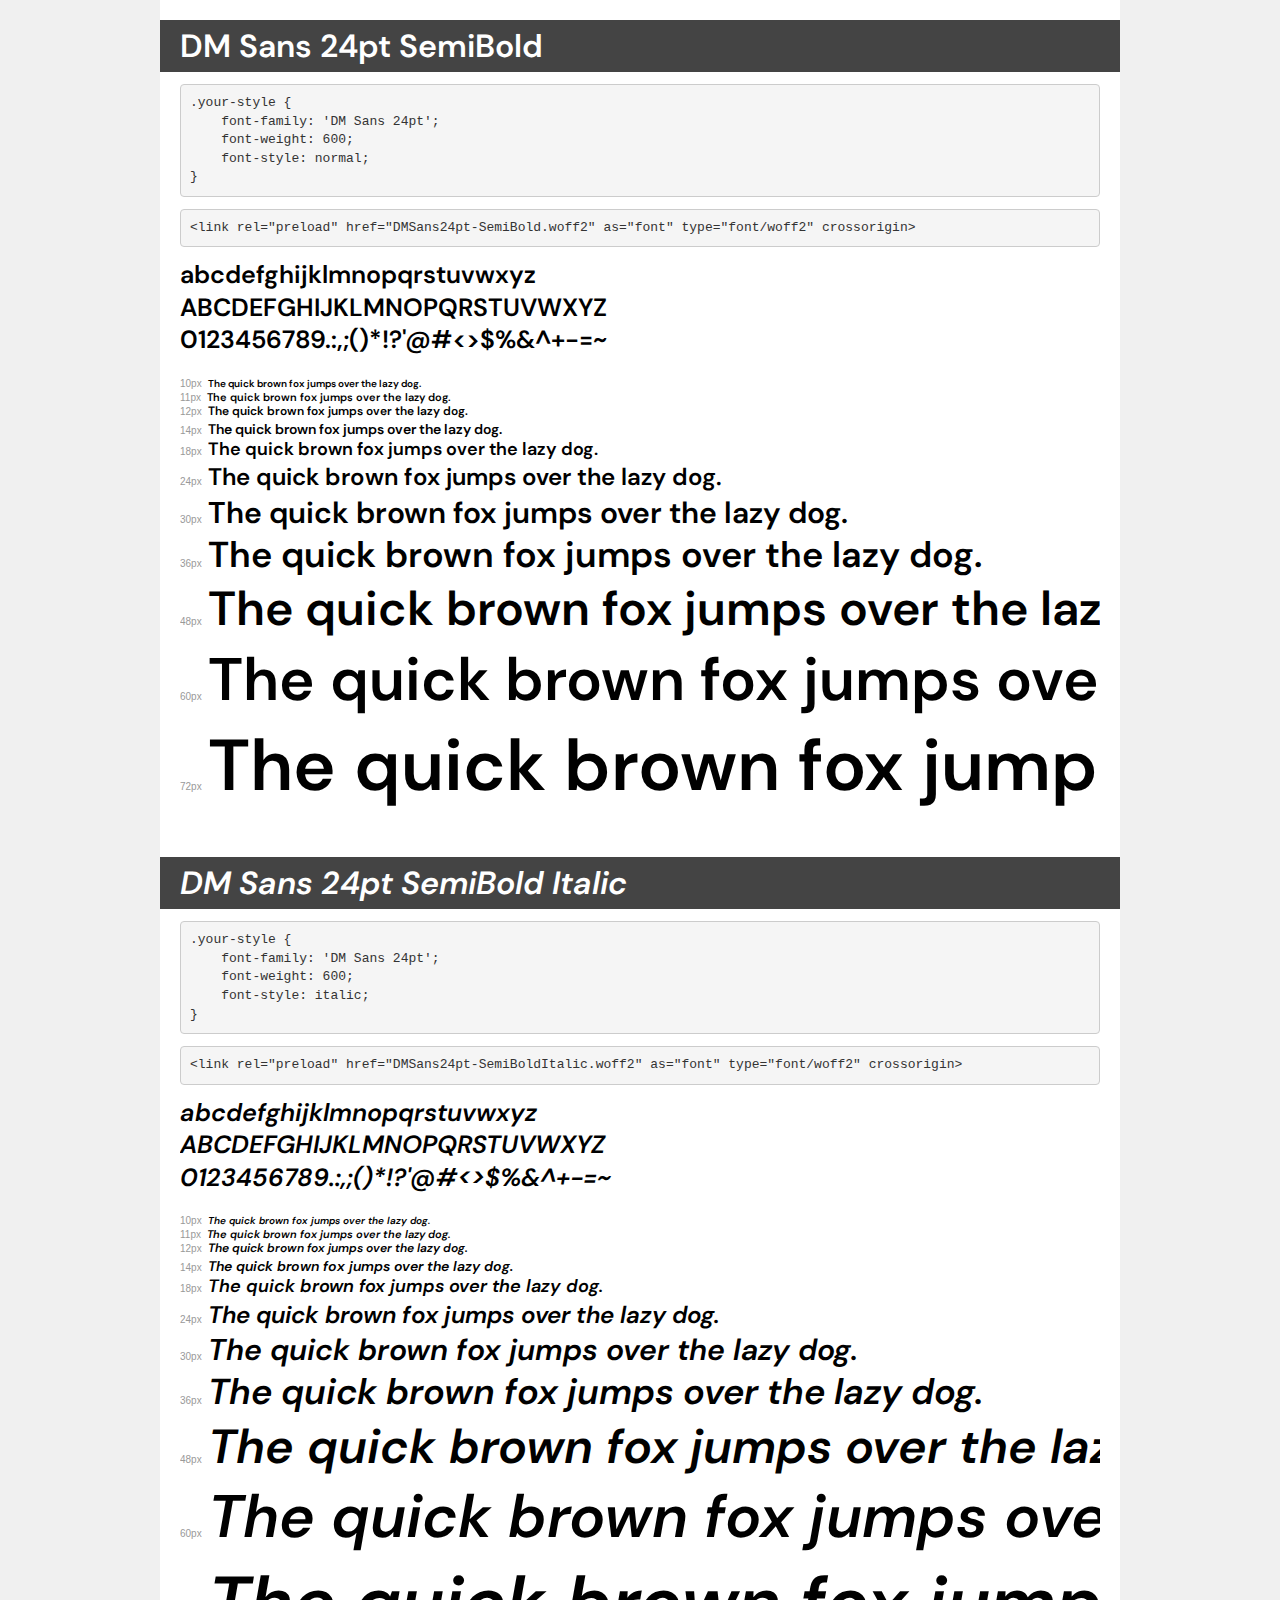
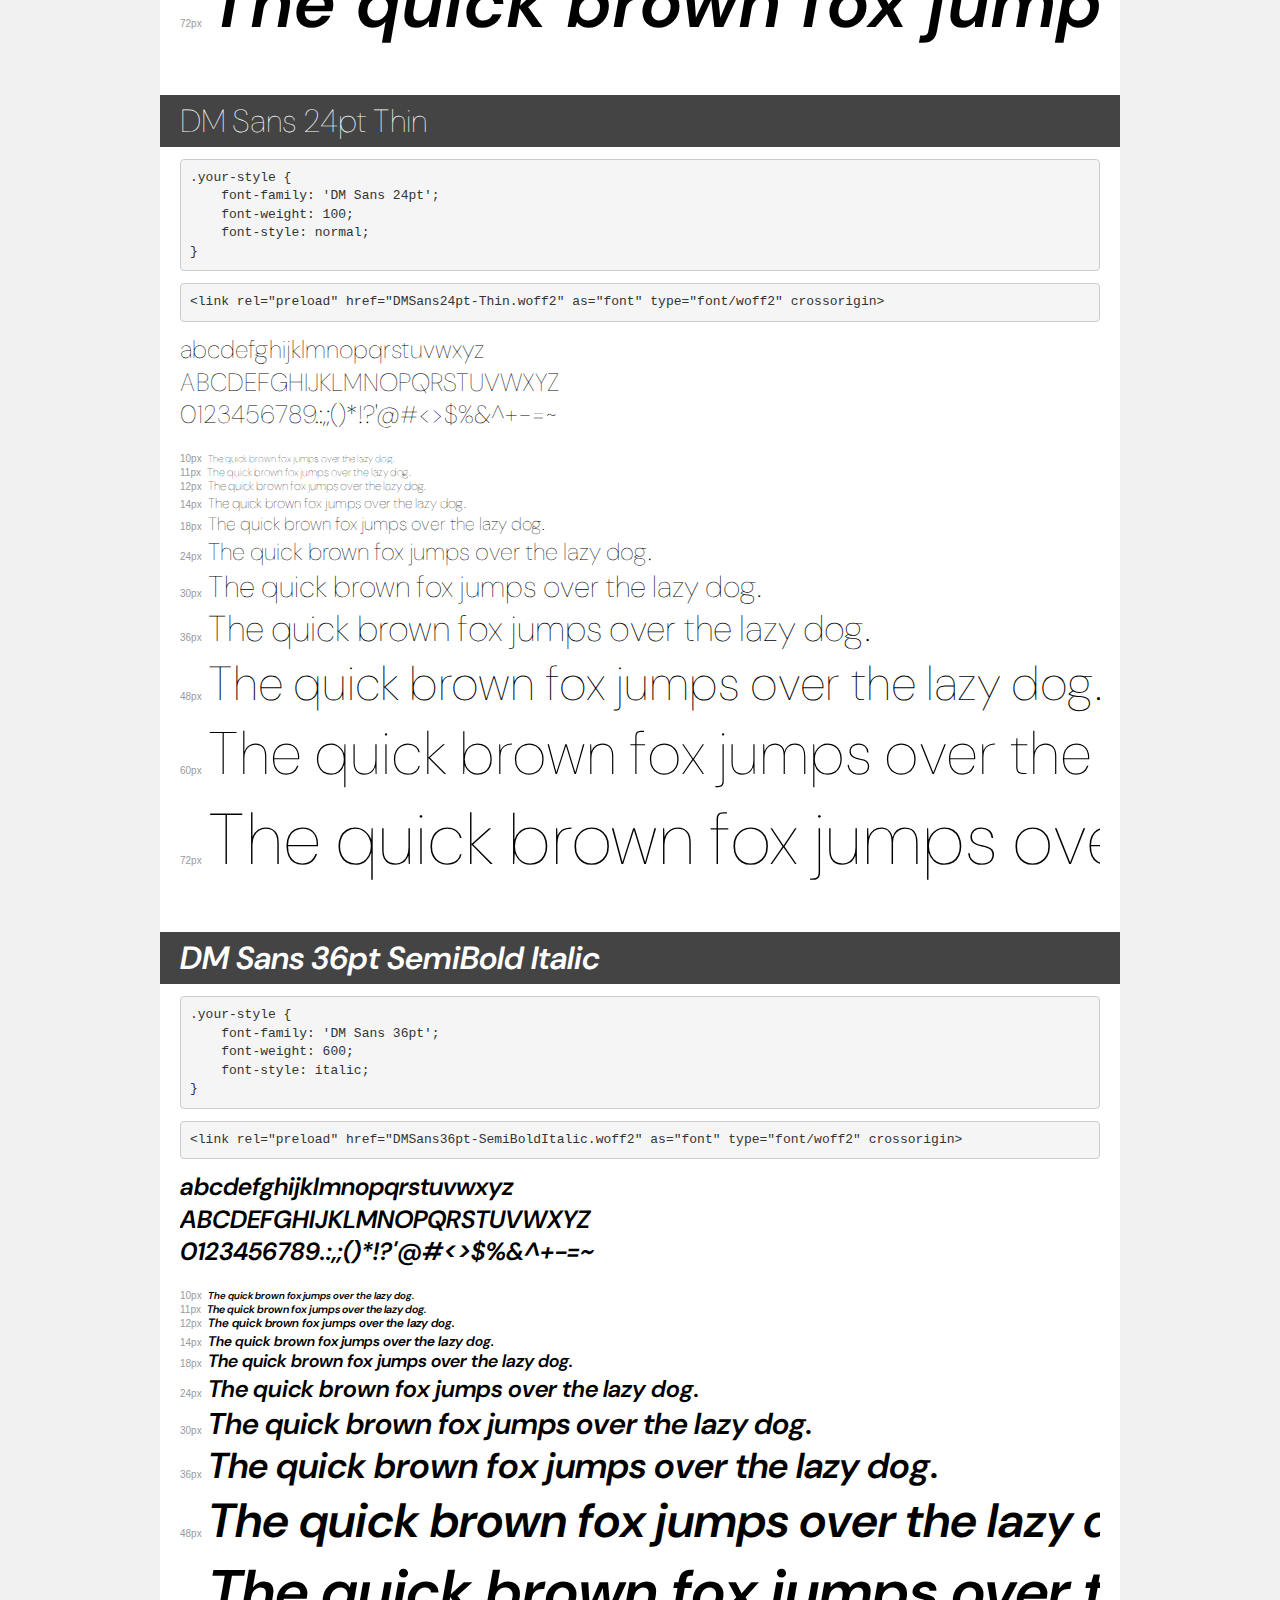
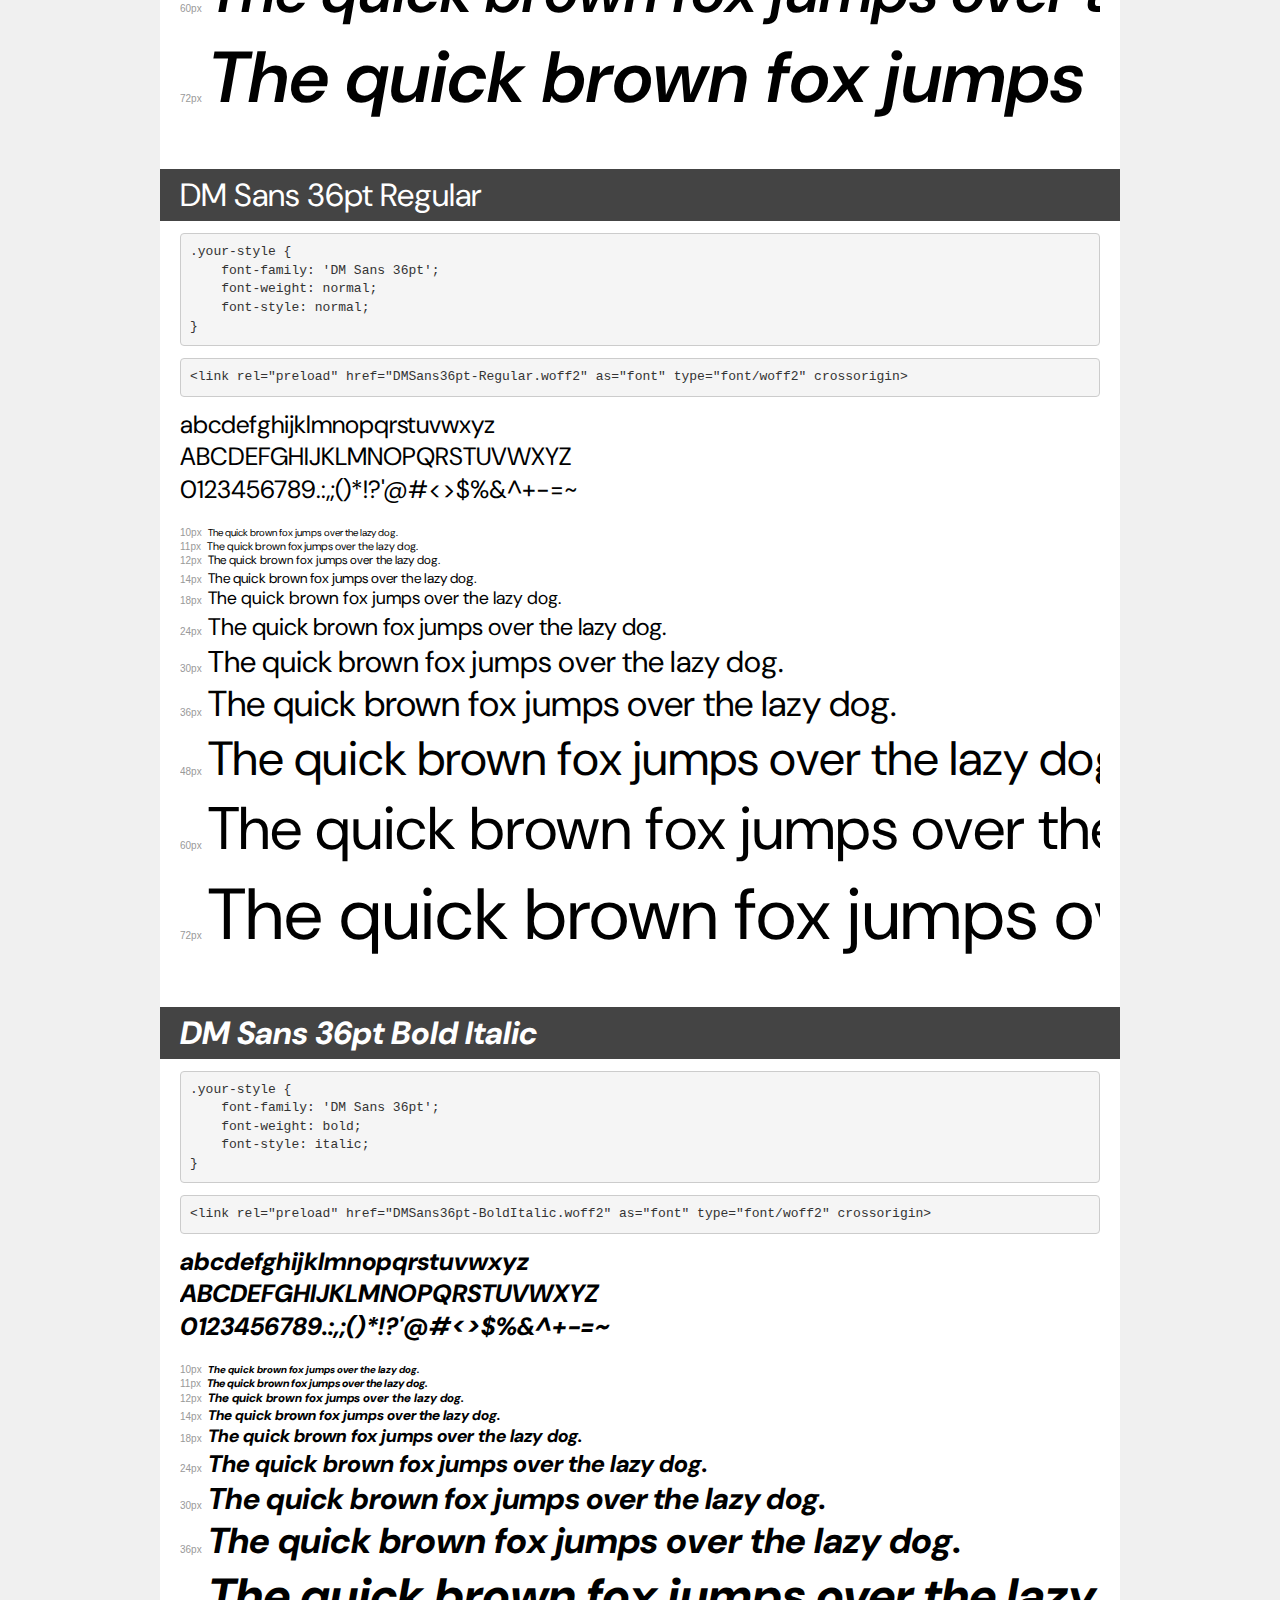
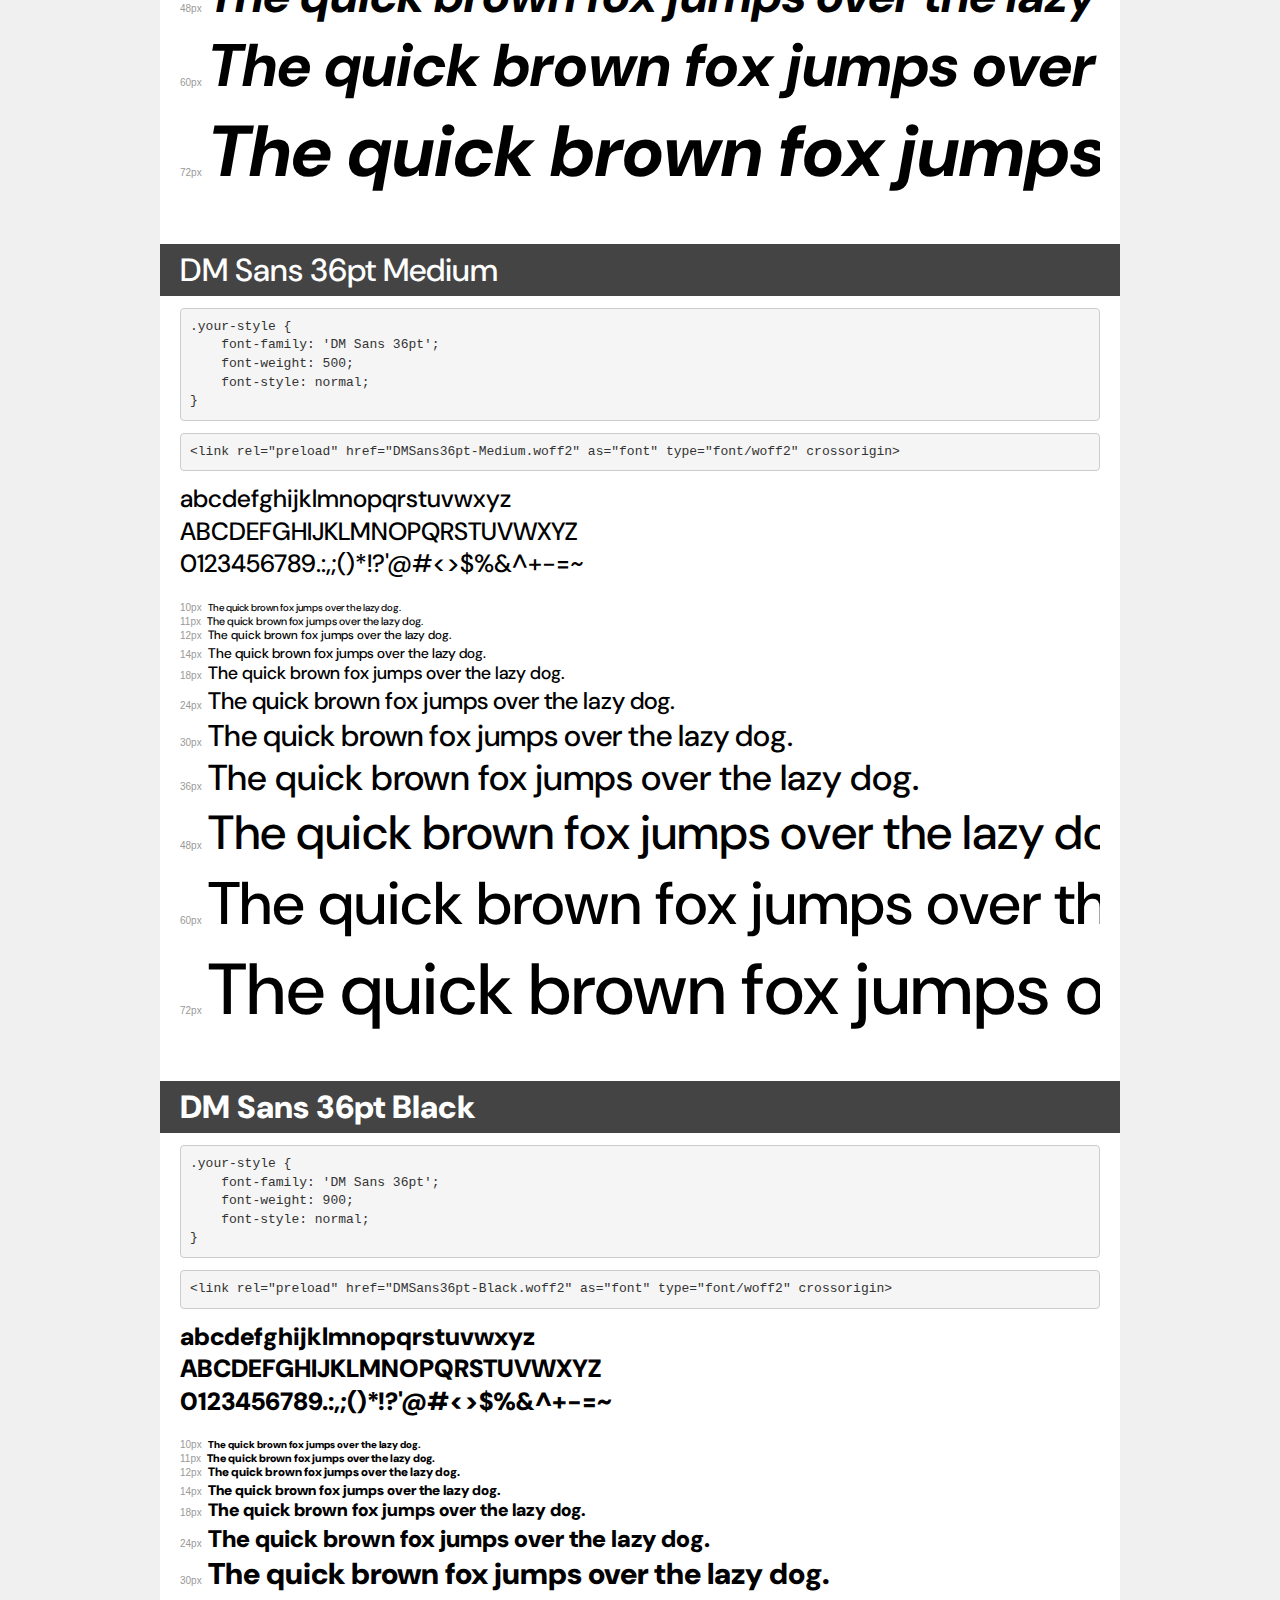
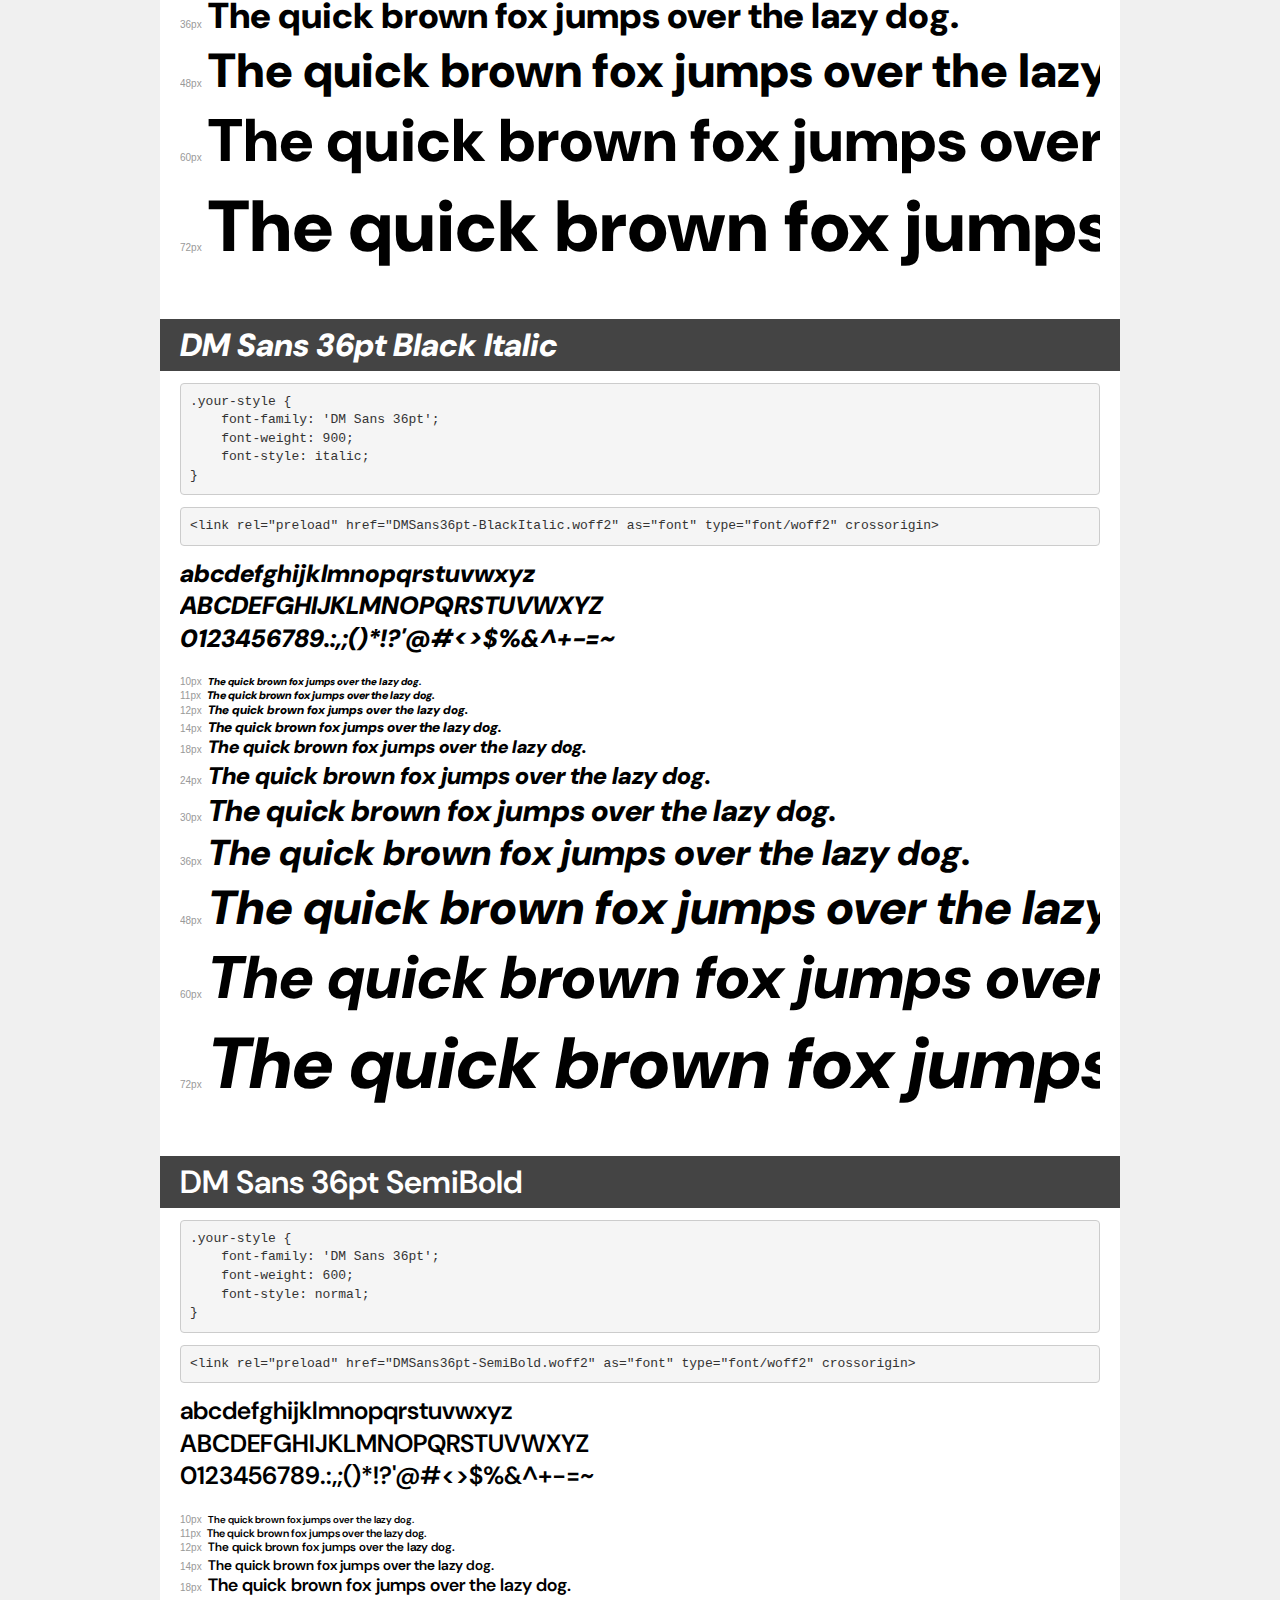
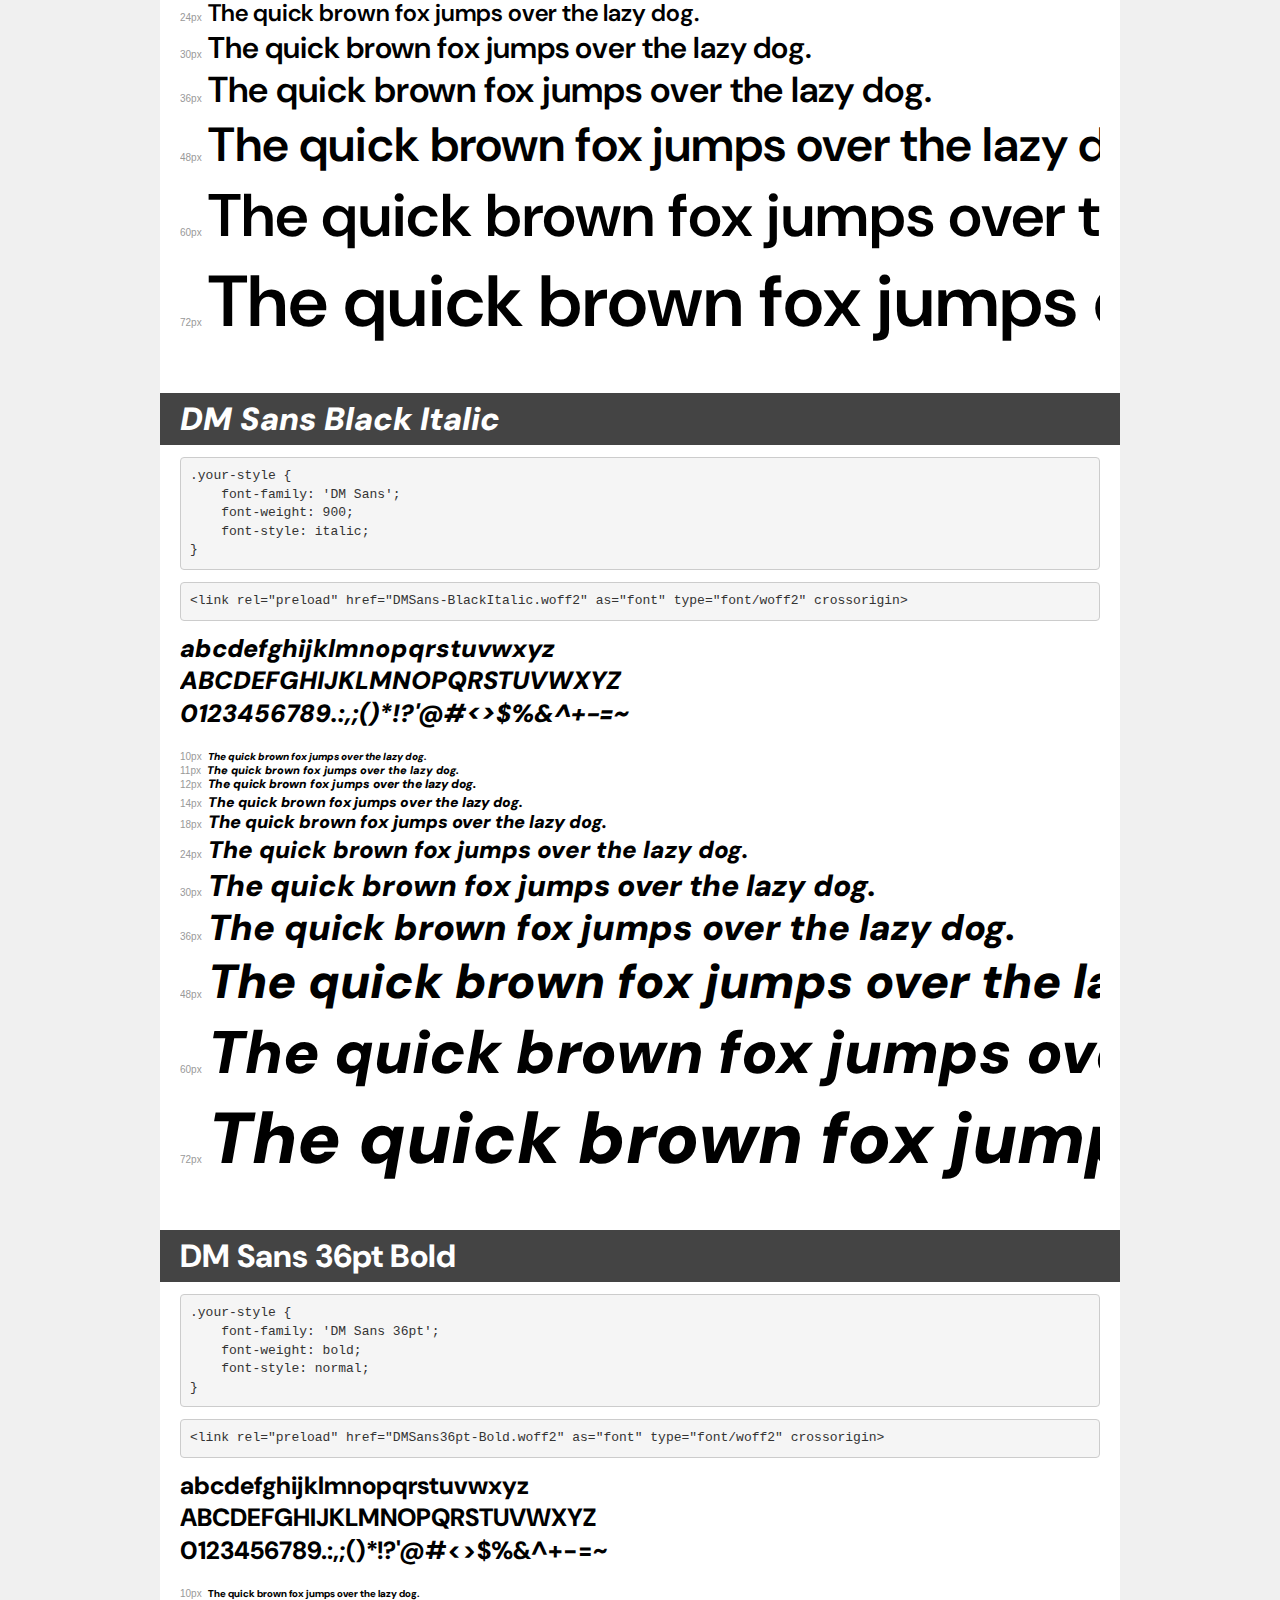
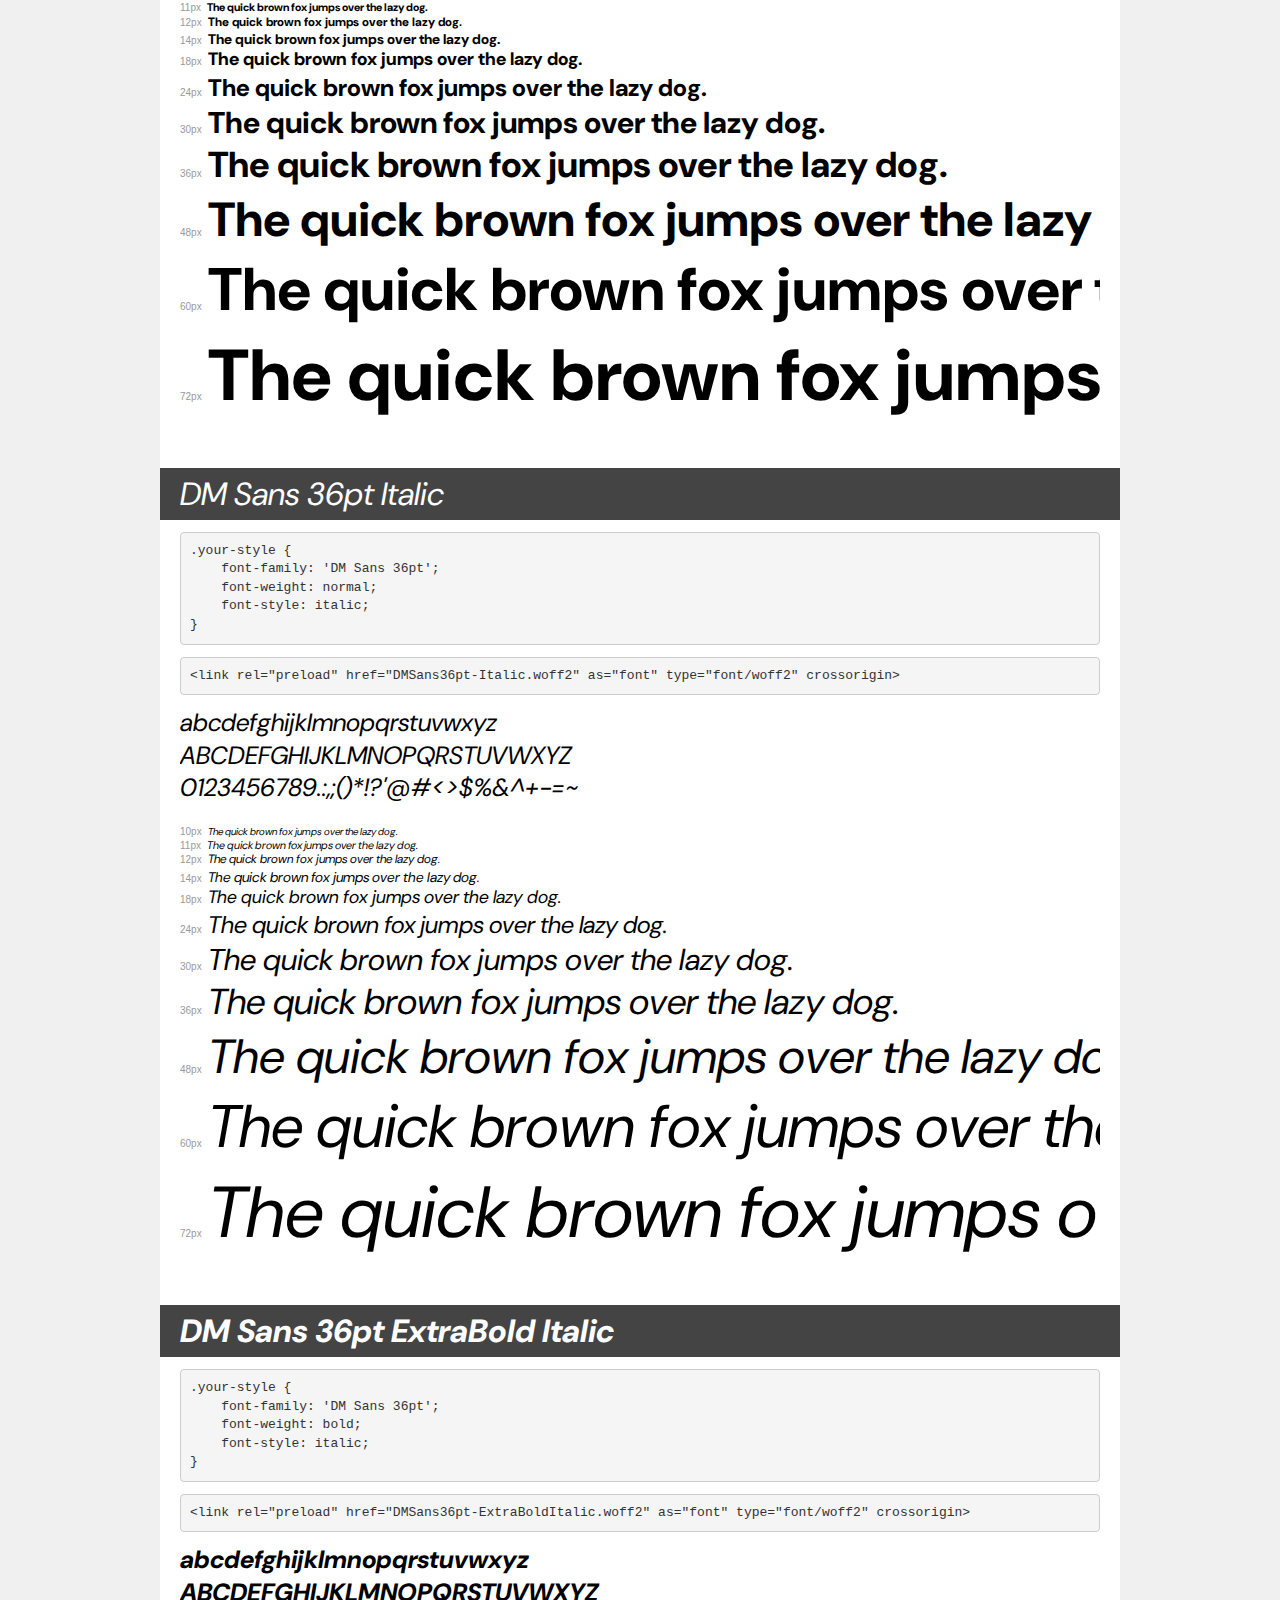
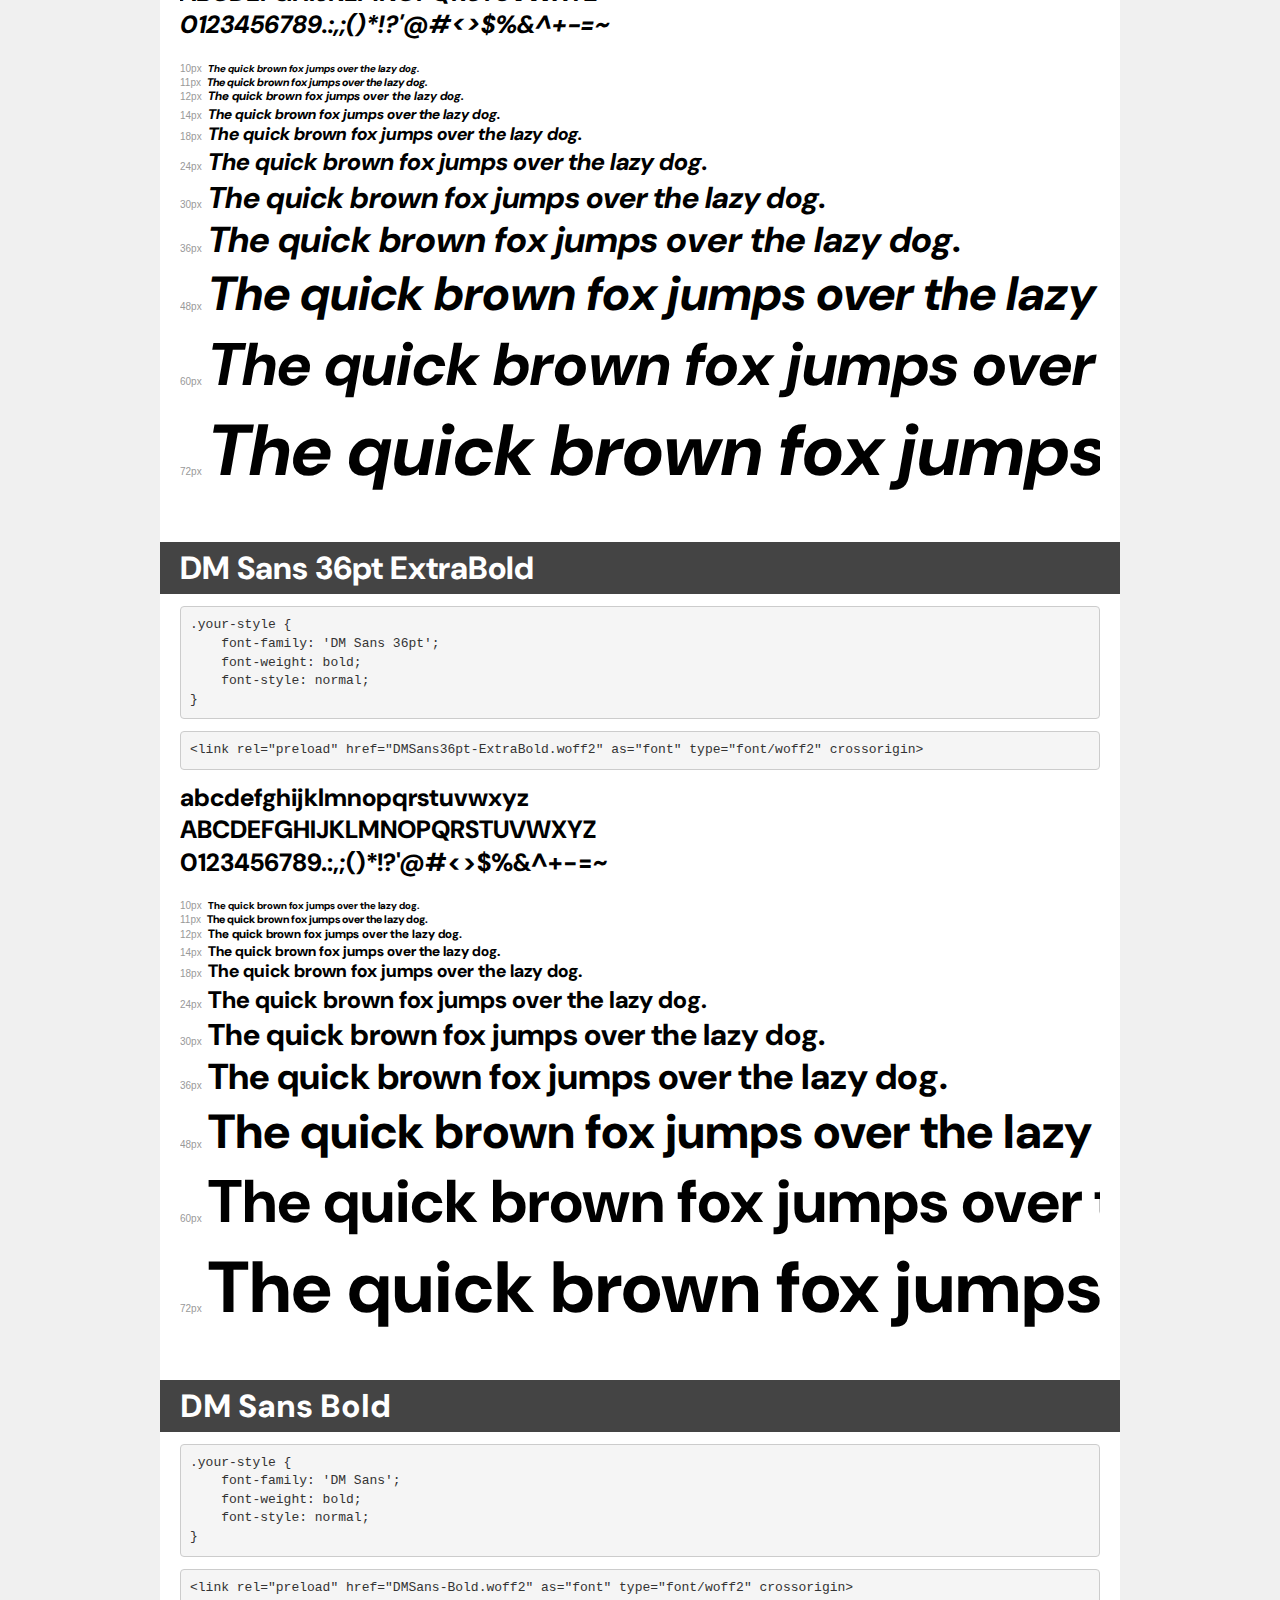
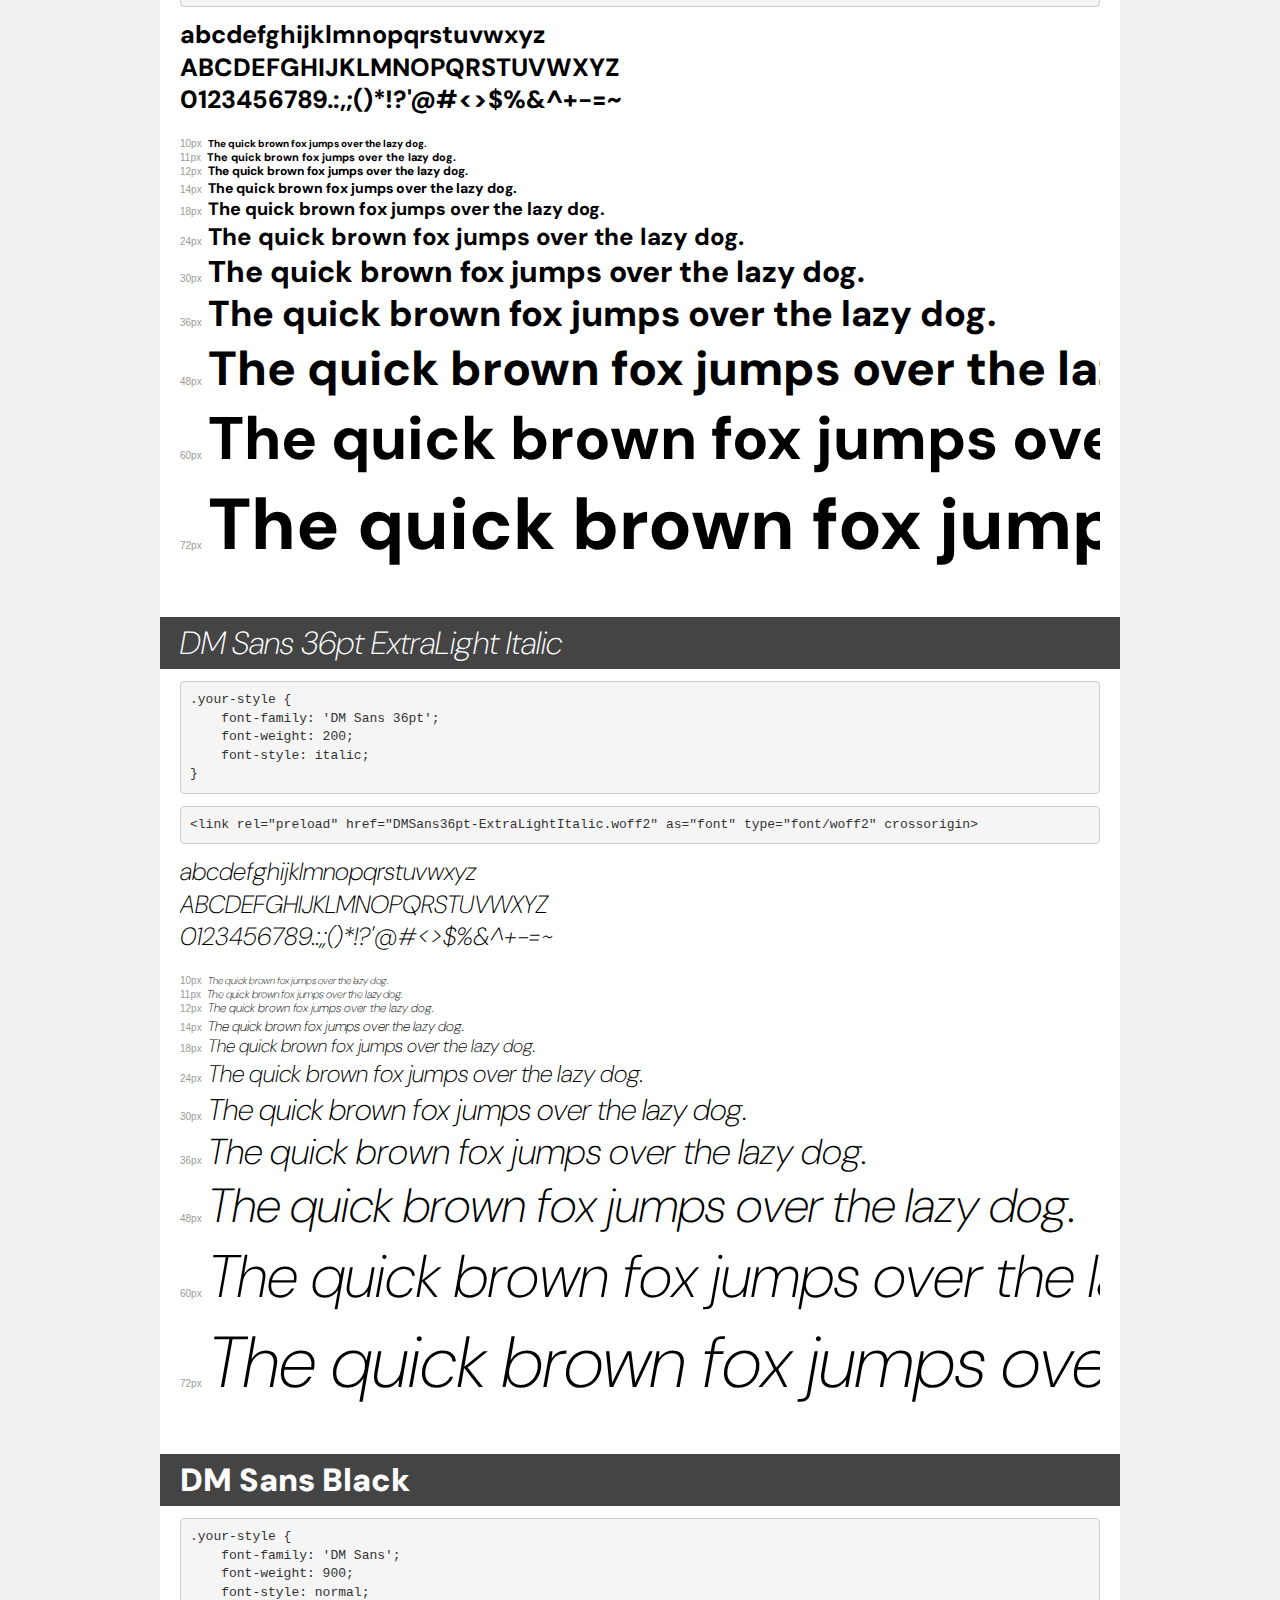
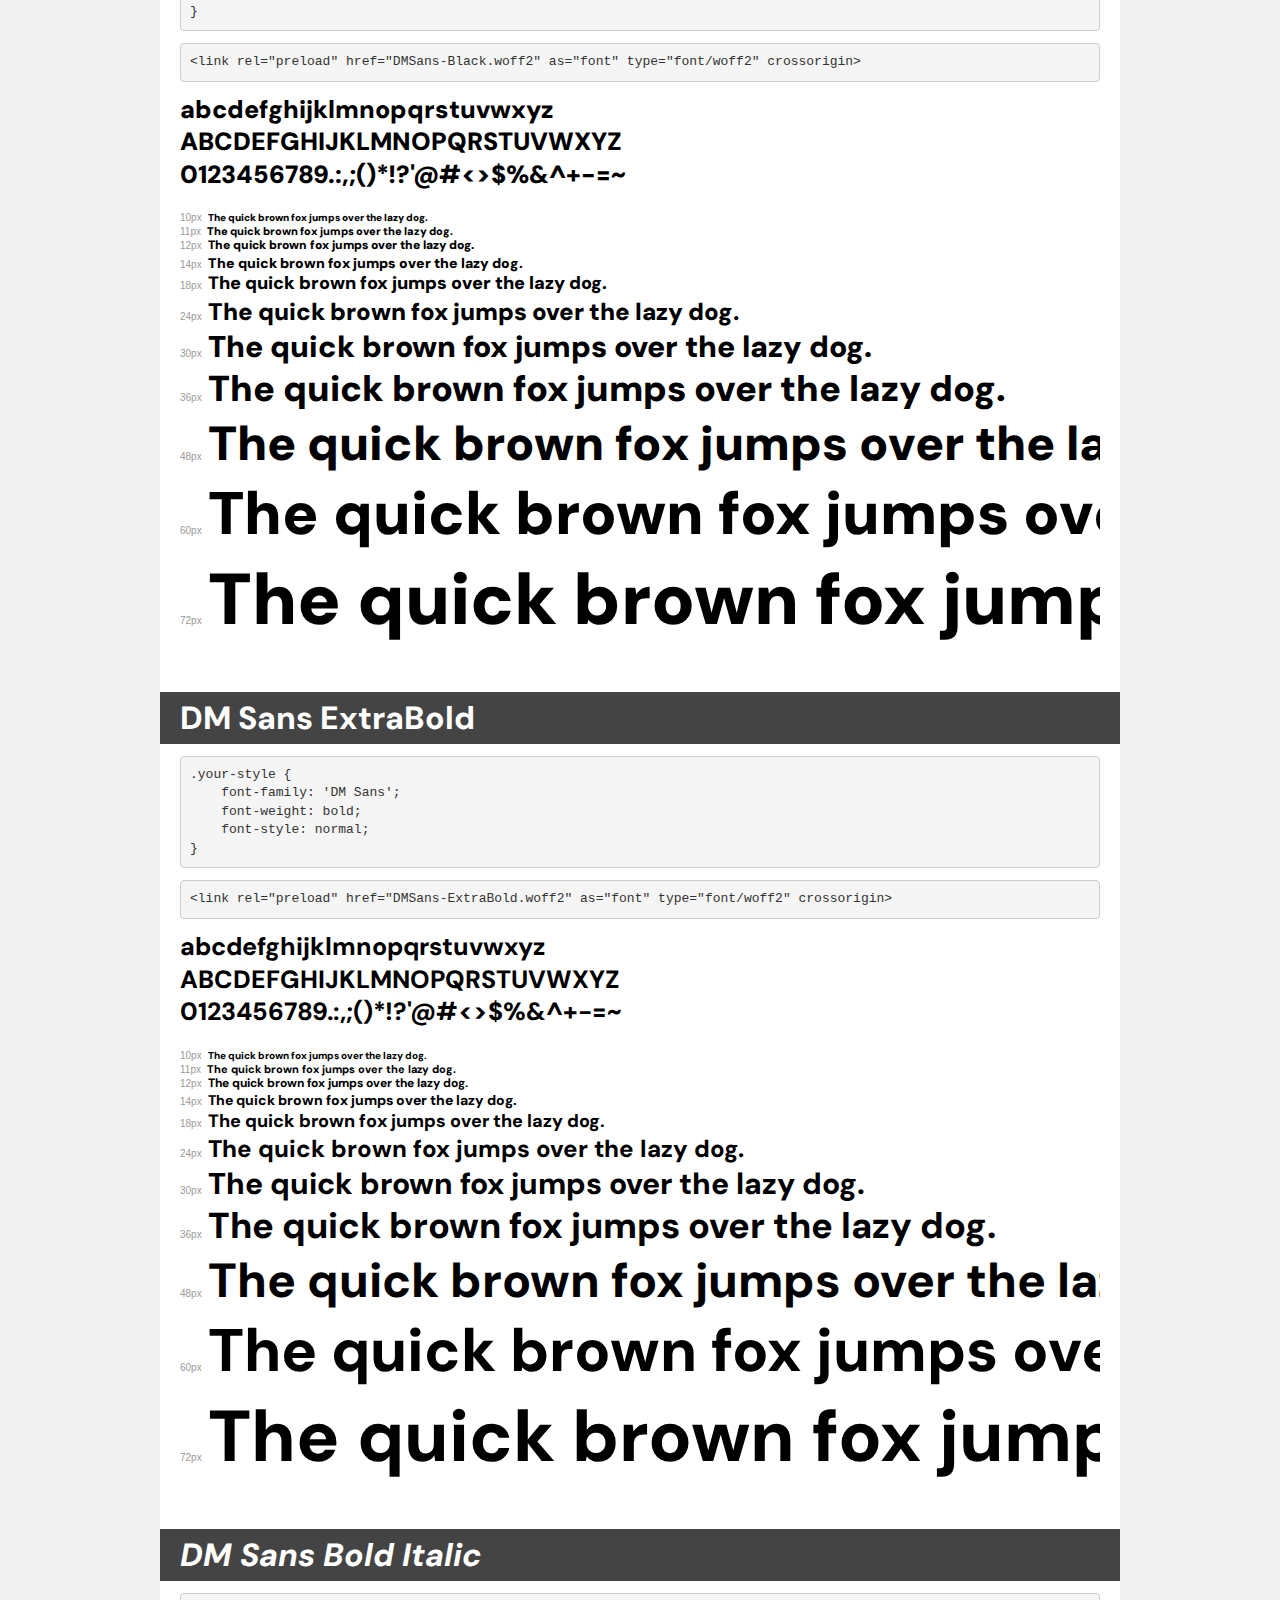
<file: fonts/transfonter.org-20240917-080709/demo.html>
<!DOCTYPE html>
<html lang="en">
<head>
    <meta charset="utf-8">
    <meta http-equiv="X-UA-Compatible" content="IE=edge">
    <meta name="viewport" content="width=device-width, initial-scale=1">
    <meta name="robots" content="noindex, noarchive">
    <meta name="format-detection" content="telephone=no">
    <title>Transfonter demo</title>
    <link href="stylesheet.css" rel="stylesheet">
    <style>
        /*
        http://meyerweb.com/eric/tools/css/reset/
        v2.0 | 20110126
        License: none (public domain)
        */
        html, body, div, span, applet, object, iframe,
        h1, h2, h3, h4, h5, h6, p, blockquote, pre,
        a, abbr, acronym, address, big, cite, code,
        del, dfn, em, img, ins, kbd, q, s, samp,
        small, strike, strong, sub, sup, tt, var,
        b, u, i, center,
        dl, dt, dd, ol, ul, li,
        fieldset, form, label, legend,
        table, caption, tbody, tfoot, thead, tr, th, td,
        article, aside, canvas, details, embed,
        figure, figcaption, footer, header, hgroup,
        menu, nav, output, ruby, section, summary,
        time, mark, audio, video {
            margin: 0;
            padding: 0;
            border: 0;
            font-size: 100%;
            font: inherit;
            vertical-align: baseline;
        }
        /* HTML5 display-role reset for older browsers */
        article, aside, details, figcaption, figure,
        footer, header, hgroup, menu, nav, section {
            display: block;
        }
        body {
            line-height: 1;
        }
        ol, ul {
            list-style: none;
        }
        blockquote, q {
            quotes: none;
        }
        blockquote:before, blockquote:after,
        q:before, q:after {
            content: '';
            content: none;
        }
        table {
            border-collapse: collapse;
            border-spacing: 0;
        }
        /* demo styles */
        body {
            background: #f0f0f0;
            color: #000;
        }
        .page {
            background: #fff;
            width: 920px;
            margin: 0 auto;
            padding: 20px 20px 0 20px;
            overflow: hidden;
        }
        .font-container {
            overflow-x: auto;
            overflow-y: hidden;
            margin-bottom: 40px;
            line-height: 1.3;
            white-space: nowrap;
            padding-bottom: 5px;
        }
        h1 {
            position: relative;
            background: #444;
            font-size: 32px;
            color: #fff;
            padding: 10px 20px;
            margin: 0 -20px 12px -20px;
        }
        .letters {
            font-size: 25px;
            margin-bottom: 20px;
        }
        .s10:before {
            content: '10px';
        }
        .s11:before {
            content: '11px';
        }
        .s12:before {
            content: '12px';
        }
        .s14:before {
            content: '14px';
        }
        .s18:before {
            content: '18px';
        }
        .s24:before {
            content: '24px';
        }
        .s30:before {
            content: '30px';
        }
        .s36:before {
            content: '36px';
        }
        .s48:before {
            content: '48px';
        }
        .s60:before {
            content: '60px';
        }
        .s72:before {
            content: '72px';
        }
        .s10:before, .s11:before, .s12:before, .s14:before,
        .s18:before, .s24:before, .s30:before, .s36:before,
        .s48:before, .s60:before, .s72:before {
            font-family: Arial, sans-serif;
            font-size: 10px;
            font-weight: normal;
            font-style: normal;
            color: #999;
            padding-right: 6px;
        }
        pre {
            display: block;
            padding: 9px;
            margin: 0 0 12px;
            font-family: Monaco, Menlo, Consolas, "Courier New", monospace;
            font-size: 13px;
            line-height: 1.428571429;
            color: #333;
            font-weight: normal;
            font-style: normal;
            background-color: #f5f5f5;
            border: 1px solid #ccc;
            overflow-x: auto;
            border-radius: 4px;
        }
        /* responsive */
        @media (max-width: 959px) {
            .page {
                width: auto;
                margin: 0;
            }
        }
    </style>
</head>
<body>
<div class="page">
    <div class="demo">
        <h1 style="font-family: 'DM Sans 24pt'; font-weight: 600; font-style: normal;">DM Sans 24pt SemiBold</h1>
        <pre title="Usage">.your-style {
    font-family: 'DM Sans 24pt';
    font-weight: 600;
    font-style: normal;
}</pre>
        <pre title="Preload (optional)">
&lt;link rel=&quot;preload&quot; href=&quot;DMSans24pt-SemiBold.woff2&quot; as=&quot;font&quot; type=&quot;font/woff2&quot; crossorigin&gt;</pre>
        <div class="font-container" style="font-family: 'DM Sans 24pt'; font-weight: 600; font-style: normal;">
            <p class="letters">
                abcdefghijklmnopqrstuvwxyz<br>
ABCDEFGHIJKLMNOPQRSTUVWXYZ<br>
                0123456789.:,;()*!?'@#&lt;&gt;$%&^+-=~
            </p>
            <p class="s10" style="font-size: 10px;">The quick brown fox jumps over the lazy dog.</p>
            <p class="s11" style="font-size: 11px;">The quick brown fox jumps over the lazy dog.</p>
            <p class="s12" style="font-size: 12px;">The quick brown fox jumps over the lazy dog.</p>
            <p class="s14" style="font-size: 14px;">The quick brown fox jumps over the lazy dog.</p>
            <p class="s18" style="font-size: 18px;">The quick brown fox jumps over the lazy dog.</p>
            <p class="s24" style="font-size: 24px;">The quick brown fox jumps over the lazy dog.</p>
            <p class="s30" style="font-size: 30px;">The quick brown fox jumps over the lazy dog.</p>
            <p class="s36" style="font-size: 36px;">The quick brown fox jumps over the lazy dog.</p>
            <p class="s48" style="font-size: 48px;">The quick brown fox jumps over the lazy dog.</p>
            <p class="s60" style="font-size: 60px;">The quick brown fox jumps over the lazy dog.</p>
            <p class="s72" style="font-size: 72px;">The quick brown fox jumps over the lazy dog.</p>
        </div>
    </div>

    <div class="demo">
        <h1 style="font-family: 'DM Sans 24pt'; font-weight: 600; font-style: italic;">DM Sans 24pt SemiBold Italic</h1>
        <pre title="Usage">.your-style {
    font-family: 'DM Sans 24pt';
    font-weight: 600;
    font-style: italic;
}</pre>
        <pre title="Preload (optional)">
&lt;link rel=&quot;preload&quot; href=&quot;DMSans24pt-SemiBoldItalic.woff2&quot; as=&quot;font&quot; type=&quot;font/woff2&quot; crossorigin&gt;</pre>
        <div class="font-container" style="font-family: 'DM Sans 24pt'; font-weight: 600; font-style: italic;">
            <p class="letters">
                abcdefghijklmnopqrstuvwxyz<br>
ABCDEFGHIJKLMNOPQRSTUVWXYZ<br>
                0123456789.:,;()*!?'@#&lt;&gt;$%&^+-=~
            </p>
            <p class="s10" style="font-size: 10px;">The quick brown fox jumps over the lazy dog.</p>
            <p class="s11" style="font-size: 11px;">The quick brown fox jumps over the lazy dog.</p>
            <p class="s12" style="font-size: 12px;">The quick brown fox jumps over the lazy dog.</p>
            <p class="s14" style="font-size: 14px;">The quick brown fox jumps over the lazy dog.</p>
            <p class="s18" style="font-size: 18px;">The quick brown fox jumps over the lazy dog.</p>
            <p class="s24" style="font-size: 24px;">The quick brown fox jumps over the lazy dog.</p>
            <p class="s30" style="font-size: 30px;">The quick brown fox jumps over the lazy dog.</p>
            <p class="s36" style="font-size: 36px;">The quick brown fox jumps over the lazy dog.</p>
            <p class="s48" style="font-size: 48px;">The quick brown fox jumps over the lazy dog.</p>
            <p class="s60" style="font-size: 60px;">The quick brown fox jumps over the lazy dog.</p>
            <p class="s72" style="font-size: 72px;">The quick brown fox jumps over the lazy dog.</p>
        </div>
    </div>

    <div class="demo">
        <h1 style="font-family: 'DM Sans 24pt'; font-weight: 100; font-style: normal;">DM Sans 24pt Thin</h1>
        <pre title="Usage">.your-style {
    font-family: 'DM Sans 24pt';
    font-weight: 100;
    font-style: normal;
}</pre>
        <pre title="Preload (optional)">
&lt;link rel=&quot;preload&quot; href=&quot;DMSans24pt-Thin.woff2&quot; as=&quot;font&quot; type=&quot;font/woff2&quot; crossorigin&gt;</pre>
        <div class="font-container" style="font-family: 'DM Sans 24pt'; font-weight: 100; font-style: normal;">
            <p class="letters">
                abcdefghijklmnopqrstuvwxyz<br>
ABCDEFGHIJKLMNOPQRSTUVWXYZ<br>
                0123456789.:,;()*!?'@#&lt;&gt;$%&^+-=~
            </p>
            <p class="s10" style="font-size: 10px;">The quick brown fox jumps over the lazy dog.</p>
            <p class="s11" style="font-size: 11px;">The quick brown fox jumps over the lazy dog.</p>
            <p class="s12" style="font-size: 12px;">The quick brown fox jumps over the lazy dog.</p>
            <p class="s14" style="font-size: 14px;">The quick brown fox jumps over the lazy dog.</p>
            <p class="s18" style="font-size: 18px;">The quick brown fox jumps over the lazy dog.</p>
            <p class="s24" style="font-size: 24px;">The quick brown fox jumps over the lazy dog.</p>
            <p class="s30" style="font-size: 30px;">The quick brown fox jumps over the lazy dog.</p>
            <p class="s36" style="font-size: 36px;">The quick brown fox jumps over the lazy dog.</p>
            <p class="s48" style="font-size: 48px;">The quick brown fox jumps over the lazy dog.</p>
            <p class="s60" style="font-size: 60px;">The quick brown fox jumps over the lazy dog.</p>
            <p class="s72" style="font-size: 72px;">The quick brown fox jumps over the lazy dog.</p>
        </div>
    </div>

    <div class="demo">
        <h1 style="font-family: 'DM Sans 36pt'; font-weight: 600; font-style: italic;">DM Sans 36pt SemiBold Italic</h1>
        <pre title="Usage">.your-style {
    font-family: 'DM Sans 36pt';
    font-weight: 600;
    font-style: italic;
}</pre>
        <pre title="Preload (optional)">
&lt;link rel=&quot;preload&quot; href=&quot;DMSans36pt-SemiBoldItalic.woff2&quot; as=&quot;font&quot; type=&quot;font/woff2&quot; crossorigin&gt;</pre>
        <div class="font-container" style="font-family: 'DM Sans 36pt'; font-weight: 600; font-style: italic;">
            <p class="letters">
                abcdefghijklmnopqrstuvwxyz<br>
ABCDEFGHIJKLMNOPQRSTUVWXYZ<br>
                0123456789.:,;()*!?'@#&lt;&gt;$%&^+-=~
            </p>
            <p class="s10" style="font-size: 10px;">The quick brown fox jumps over the lazy dog.</p>
            <p class="s11" style="font-size: 11px;">The quick brown fox jumps over the lazy dog.</p>
            <p class="s12" style="font-size: 12px;">The quick brown fox jumps over the lazy dog.</p>
            <p class="s14" style="font-size: 14px;">The quick brown fox jumps over the lazy dog.</p>
            <p class="s18" style="font-size: 18px;">The quick brown fox jumps over the lazy dog.</p>
            <p class="s24" style="font-size: 24px;">The quick brown fox jumps over the lazy dog.</p>
            <p class="s30" style="font-size: 30px;">The quick brown fox jumps over the lazy dog.</p>
            <p class="s36" style="font-size: 36px;">The quick brown fox jumps over the lazy dog.</p>
            <p class="s48" style="font-size: 48px;">The quick brown fox jumps over the lazy dog.</p>
            <p class="s60" style="font-size: 60px;">The quick brown fox jumps over the lazy dog.</p>
            <p class="s72" style="font-size: 72px;">The quick brown fox jumps over the lazy dog.</p>
        </div>
    </div>

    <div class="demo">
        <h1 style="font-family: 'DM Sans 36pt'; font-weight: normal; font-style: normal;">DM Sans 36pt Regular</h1>
        <pre title="Usage">.your-style {
    font-family: 'DM Sans 36pt';
    font-weight: normal;
    font-style: normal;
}</pre>
        <pre title="Preload (optional)">
&lt;link rel=&quot;preload&quot; href=&quot;DMSans36pt-Regular.woff2&quot; as=&quot;font&quot; type=&quot;font/woff2&quot; crossorigin&gt;</pre>
        <div class="font-container" style="font-family: 'DM Sans 36pt'; font-weight: normal; font-style: normal;">
            <p class="letters">
                abcdefghijklmnopqrstuvwxyz<br>
ABCDEFGHIJKLMNOPQRSTUVWXYZ<br>
                0123456789.:,;()*!?'@#&lt;&gt;$%&^+-=~
            </p>
            <p class="s10" style="font-size: 10px;">The quick brown fox jumps over the lazy dog.</p>
            <p class="s11" style="font-size: 11px;">The quick brown fox jumps over the lazy dog.</p>
            <p class="s12" style="font-size: 12px;">The quick brown fox jumps over the lazy dog.</p>
            <p class="s14" style="font-size: 14px;">The quick brown fox jumps over the lazy dog.</p>
            <p class="s18" style="font-size: 18px;">The quick brown fox jumps over the lazy dog.</p>
            <p class="s24" style="font-size: 24px;">The quick brown fox jumps over the lazy dog.</p>
            <p class="s30" style="font-size: 30px;">The quick brown fox jumps over the lazy dog.</p>
            <p class="s36" style="font-size: 36px;">The quick brown fox jumps over the lazy dog.</p>
            <p class="s48" style="font-size: 48px;">The quick brown fox jumps over the lazy dog.</p>
            <p class="s60" style="font-size: 60px;">The quick brown fox jumps over the lazy dog.</p>
            <p class="s72" style="font-size: 72px;">The quick brown fox jumps over the lazy dog.</p>
        </div>
    </div>

    <div class="demo">
        <h1 style="font-family: 'DM Sans 36pt'; font-weight: bold; font-style: italic;">DM Sans 36pt Bold Italic</h1>
        <pre title="Usage">.your-style {
    font-family: 'DM Sans 36pt';
    font-weight: bold;
    font-style: italic;
}</pre>
        <pre title="Preload (optional)">
&lt;link rel=&quot;preload&quot; href=&quot;DMSans36pt-BoldItalic.woff2&quot; as=&quot;font&quot; type=&quot;font/woff2&quot; crossorigin&gt;</pre>
        <div class="font-container" style="font-family: 'DM Sans 36pt'; font-weight: bold; font-style: italic;">
            <p class="letters">
                abcdefghijklmnopqrstuvwxyz<br>
ABCDEFGHIJKLMNOPQRSTUVWXYZ<br>
                0123456789.:,;()*!?'@#&lt;&gt;$%&^+-=~
            </p>
            <p class="s10" style="font-size: 10px;">The quick brown fox jumps over the lazy dog.</p>
            <p class="s11" style="font-size: 11px;">The quick brown fox jumps over the lazy dog.</p>
            <p class="s12" style="font-size: 12px;">The quick brown fox jumps over the lazy dog.</p>
            <p class="s14" style="font-size: 14px;">The quick brown fox jumps over the lazy dog.</p>
            <p class="s18" style="font-size: 18px;">The quick brown fox jumps over the lazy dog.</p>
            <p class="s24" style="font-size: 24px;">The quick brown fox jumps over the lazy dog.</p>
            <p class="s30" style="font-size: 30px;">The quick brown fox jumps over the lazy dog.</p>
            <p class="s36" style="font-size: 36px;">The quick brown fox jumps over the lazy dog.</p>
            <p class="s48" style="font-size: 48px;">The quick brown fox jumps over the lazy dog.</p>
            <p class="s60" style="font-size: 60px;">The quick brown fox jumps over the lazy dog.</p>
            <p class="s72" style="font-size: 72px;">The quick brown fox jumps over the lazy dog.</p>
        </div>
    </div>

    <div class="demo">
        <h1 style="font-family: 'DM Sans 36pt'; font-weight: 500; font-style: normal;">DM Sans 36pt Medium</h1>
        <pre title="Usage">.your-style {
    font-family: 'DM Sans 36pt';
    font-weight: 500;
    font-style: normal;
}</pre>
        <pre title="Preload (optional)">
&lt;link rel=&quot;preload&quot; href=&quot;DMSans36pt-Medium.woff2&quot; as=&quot;font&quot; type=&quot;font/woff2&quot; crossorigin&gt;</pre>
        <div class="font-container" style="font-family: 'DM Sans 36pt'; font-weight: 500; font-style: normal;">
            <p class="letters">
                abcdefghijklmnopqrstuvwxyz<br>
ABCDEFGHIJKLMNOPQRSTUVWXYZ<br>
                0123456789.:,;()*!?'@#&lt;&gt;$%&^+-=~
            </p>
            <p class="s10" style="font-size: 10px;">The quick brown fox jumps over the lazy dog.</p>
            <p class="s11" style="font-size: 11px;">The quick brown fox jumps over the lazy dog.</p>
            <p class="s12" style="font-size: 12px;">The quick brown fox jumps over the lazy dog.</p>
            <p class="s14" style="font-size: 14px;">The quick brown fox jumps over the lazy dog.</p>
            <p class="s18" style="font-size: 18px;">The quick brown fox jumps over the lazy dog.</p>
            <p class="s24" style="font-size: 24px;">The quick brown fox jumps over the lazy dog.</p>
            <p class="s30" style="font-size: 30px;">The quick brown fox jumps over the lazy dog.</p>
            <p class="s36" style="font-size: 36px;">The quick brown fox jumps over the lazy dog.</p>
            <p class="s48" style="font-size: 48px;">The quick brown fox jumps over the lazy dog.</p>
            <p class="s60" style="font-size: 60px;">The quick brown fox jumps over the lazy dog.</p>
            <p class="s72" style="font-size: 72px;">The quick brown fox jumps over the lazy dog.</p>
        </div>
    </div>

    <div class="demo">
        <h1 style="font-family: 'DM Sans 36pt'; font-weight: 900; font-style: normal;">DM Sans 36pt Black</h1>
        <pre title="Usage">.your-style {
    font-family: 'DM Sans 36pt';
    font-weight: 900;
    font-style: normal;
}</pre>
        <pre title="Preload (optional)">
&lt;link rel=&quot;preload&quot; href=&quot;DMSans36pt-Black.woff2&quot; as=&quot;font&quot; type=&quot;font/woff2&quot; crossorigin&gt;</pre>
        <div class="font-container" style="font-family: 'DM Sans 36pt'; font-weight: 900; font-style: normal;">
            <p class="letters">
                abcdefghijklmnopqrstuvwxyz<br>
ABCDEFGHIJKLMNOPQRSTUVWXYZ<br>
                0123456789.:,;()*!?'@#&lt;&gt;$%&^+-=~
            </p>
            <p class="s10" style="font-size: 10px;">The quick brown fox jumps over the lazy dog.</p>
            <p class="s11" style="font-size: 11px;">The quick brown fox jumps over the lazy dog.</p>
            <p class="s12" style="font-size: 12px;">The quick brown fox jumps over the lazy dog.</p>
            <p class="s14" style="font-size: 14px;">The quick brown fox jumps over the lazy dog.</p>
            <p class="s18" style="font-size: 18px;">The quick brown fox jumps over the lazy dog.</p>
            <p class="s24" style="font-size: 24px;">The quick brown fox jumps over the lazy dog.</p>
            <p class="s30" style="font-size: 30px;">The quick brown fox jumps over the lazy dog.</p>
            <p class="s36" style="font-size: 36px;">The quick brown fox jumps over the lazy dog.</p>
            <p class="s48" style="font-size: 48px;">The quick brown fox jumps over the lazy dog.</p>
            <p class="s60" style="font-size: 60px;">The quick brown fox jumps over the lazy dog.</p>
            <p class="s72" style="font-size: 72px;">The quick brown fox jumps over the lazy dog.</p>
        </div>
    </div>

    <div class="demo">
        <h1 style="font-family: 'DM Sans 36pt'; font-weight: 900; font-style: italic;">DM Sans 36pt Black Italic</h1>
        <pre title="Usage">.your-style {
    font-family: 'DM Sans 36pt';
    font-weight: 900;
    font-style: italic;
}</pre>
        <pre title="Preload (optional)">
&lt;link rel=&quot;preload&quot; href=&quot;DMSans36pt-BlackItalic.woff2&quot; as=&quot;font&quot; type=&quot;font/woff2&quot; crossorigin&gt;</pre>
        <div class="font-container" style="font-family: 'DM Sans 36pt'; font-weight: 900; font-style: italic;">
            <p class="letters">
                abcdefghijklmnopqrstuvwxyz<br>
ABCDEFGHIJKLMNOPQRSTUVWXYZ<br>
                0123456789.:,;()*!?'@#&lt;&gt;$%&^+-=~
            </p>
            <p class="s10" style="font-size: 10px;">The quick brown fox jumps over the lazy dog.</p>
            <p class="s11" style="font-size: 11px;">The quick brown fox jumps over the lazy dog.</p>
            <p class="s12" style="font-size: 12px;">The quick brown fox jumps over the lazy dog.</p>
            <p class="s14" style="font-size: 14px;">The quick brown fox jumps over the lazy dog.</p>
            <p class="s18" style="font-size: 18px;">The quick brown fox jumps over the lazy dog.</p>
            <p class="s24" style="font-size: 24px;">The quick brown fox jumps over the lazy dog.</p>
            <p class="s30" style="font-size: 30px;">The quick brown fox jumps over the lazy dog.</p>
            <p class="s36" style="font-size: 36px;">The quick brown fox jumps over the lazy dog.</p>
            <p class="s48" style="font-size: 48px;">The quick brown fox jumps over the lazy dog.</p>
            <p class="s60" style="font-size: 60px;">The quick brown fox jumps over the lazy dog.</p>
            <p class="s72" style="font-size: 72px;">The quick brown fox jumps over the lazy dog.</p>
        </div>
    </div>

    <div class="demo">
        <h1 style="font-family: 'DM Sans 36pt'; font-weight: 600; font-style: normal;">DM Sans 36pt SemiBold</h1>
        <pre title="Usage">.your-style {
    font-family: 'DM Sans 36pt';
    font-weight: 600;
    font-style: normal;
}</pre>
        <pre title="Preload (optional)">
&lt;link rel=&quot;preload&quot; href=&quot;DMSans36pt-SemiBold.woff2&quot; as=&quot;font&quot; type=&quot;font/woff2&quot; crossorigin&gt;</pre>
        <div class="font-container" style="font-family: 'DM Sans 36pt'; font-weight: 600; font-style: normal;">
            <p class="letters">
                abcdefghijklmnopqrstuvwxyz<br>
ABCDEFGHIJKLMNOPQRSTUVWXYZ<br>
                0123456789.:,;()*!?'@#&lt;&gt;$%&^+-=~
            </p>
            <p class="s10" style="font-size: 10px;">The quick brown fox jumps over the lazy dog.</p>
            <p class="s11" style="font-size: 11px;">The quick brown fox jumps over the lazy dog.</p>
            <p class="s12" style="font-size: 12px;">The quick brown fox jumps over the lazy dog.</p>
            <p class="s14" style="font-size: 14px;">The quick brown fox jumps over the lazy dog.</p>
            <p class="s18" style="font-size: 18px;">The quick brown fox jumps over the lazy dog.</p>
            <p class="s24" style="font-size: 24px;">The quick brown fox jumps over the lazy dog.</p>
            <p class="s30" style="font-size: 30px;">The quick brown fox jumps over the lazy dog.</p>
            <p class="s36" style="font-size: 36px;">The quick brown fox jumps over the lazy dog.</p>
            <p class="s48" style="font-size: 48px;">The quick brown fox jumps over the lazy dog.</p>
            <p class="s60" style="font-size: 60px;">The quick brown fox jumps over the lazy dog.</p>
            <p class="s72" style="font-size: 72px;">The quick brown fox jumps over the lazy dog.</p>
        </div>
    </div>

    <div class="demo">
        <h1 style="font-family: 'DM Sans'; font-weight: 900; font-style: italic;">DM Sans Black Italic</h1>
        <pre title="Usage">.your-style {
    font-family: 'DM Sans';
    font-weight: 900;
    font-style: italic;
}</pre>
        <pre title="Preload (optional)">
&lt;link rel=&quot;preload&quot; href=&quot;DMSans-BlackItalic.woff2&quot; as=&quot;font&quot; type=&quot;font/woff2&quot; crossorigin&gt;</pre>
        <div class="font-container" style="font-family: 'DM Sans'; font-weight: 900; font-style: italic;">
            <p class="letters">
                abcdefghijklmnopqrstuvwxyz<br>
ABCDEFGHIJKLMNOPQRSTUVWXYZ<br>
                0123456789.:,;()*!?'@#&lt;&gt;$%&^+-=~
            </p>
            <p class="s10" style="font-size: 10px;">The quick brown fox jumps over the lazy dog.</p>
            <p class="s11" style="font-size: 11px;">The quick brown fox jumps over the lazy dog.</p>
            <p class="s12" style="font-size: 12px;">The quick brown fox jumps over the lazy dog.</p>
            <p class="s14" style="font-size: 14px;">The quick brown fox jumps over the lazy dog.</p>
            <p class="s18" style="font-size: 18px;">The quick brown fox jumps over the lazy dog.</p>
            <p class="s24" style="font-size: 24px;">The quick brown fox jumps over the lazy dog.</p>
            <p class="s30" style="font-size: 30px;">The quick brown fox jumps over the lazy dog.</p>
            <p class="s36" style="font-size: 36px;">The quick brown fox jumps over the lazy dog.</p>
            <p class="s48" style="font-size: 48px;">The quick brown fox jumps over the lazy dog.</p>
            <p class="s60" style="font-size: 60px;">The quick brown fox jumps over the lazy dog.</p>
            <p class="s72" style="font-size: 72px;">The quick brown fox jumps over the lazy dog.</p>
        </div>
    </div>

    <div class="demo">
        <h1 style="font-family: 'DM Sans 36pt'; font-weight: bold; font-style: normal;">DM Sans 36pt Bold</h1>
        <pre title="Usage">.your-style {
    font-family: 'DM Sans 36pt';
    font-weight: bold;
    font-style: normal;
}</pre>
        <pre title="Preload (optional)">
&lt;link rel=&quot;preload&quot; href=&quot;DMSans36pt-Bold.woff2&quot; as=&quot;font&quot; type=&quot;font/woff2&quot; crossorigin&gt;</pre>
        <div class="font-container" style="font-family: 'DM Sans 36pt'; font-weight: bold; font-style: normal;">
            <p class="letters">
                abcdefghijklmnopqrstuvwxyz<br>
ABCDEFGHIJKLMNOPQRSTUVWXYZ<br>
                0123456789.:,;()*!?'@#&lt;&gt;$%&^+-=~
            </p>
            <p class="s10" style="font-size: 10px;">The quick brown fox jumps over the lazy dog.</p>
            <p class="s11" style="font-size: 11px;">The quick brown fox jumps over the lazy dog.</p>
            <p class="s12" style="font-size: 12px;">The quick brown fox jumps over the lazy dog.</p>
            <p class="s14" style="font-size: 14px;">The quick brown fox jumps over the lazy dog.</p>
            <p class="s18" style="font-size: 18px;">The quick brown fox jumps over the lazy dog.</p>
            <p class="s24" style="font-size: 24px;">The quick brown fox jumps over the lazy dog.</p>
            <p class="s30" style="font-size: 30px;">The quick brown fox jumps over the lazy dog.</p>
            <p class="s36" style="font-size: 36px;">The quick brown fox jumps over the lazy dog.</p>
            <p class="s48" style="font-size: 48px;">The quick brown fox jumps over the lazy dog.</p>
            <p class="s60" style="font-size: 60px;">The quick brown fox jumps over the lazy dog.</p>
            <p class="s72" style="font-size: 72px;">The quick brown fox jumps over the lazy dog.</p>
        </div>
    </div>

    <div class="demo">
        <h1 style="font-family: 'DM Sans 36pt'; font-weight: normal; font-style: italic;">DM Sans 36pt Italic</h1>
        <pre title="Usage">.your-style {
    font-family: 'DM Sans 36pt';
    font-weight: normal;
    font-style: italic;
}</pre>
        <pre title="Preload (optional)">
&lt;link rel=&quot;preload&quot; href=&quot;DMSans36pt-Italic.woff2&quot; as=&quot;font&quot; type=&quot;font/woff2&quot; crossorigin&gt;</pre>
        <div class="font-container" style="font-family: 'DM Sans 36pt'; font-weight: normal; font-style: italic;">
            <p class="letters">
                abcdefghijklmnopqrstuvwxyz<br>
ABCDEFGHIJKLMNOPQRSTUVWXYZ<br>
                0123456789.:,;()*!?'@#&lt;&gt;$%&^+-=~
            </p>
            <p class="s10" style="font-size: 10px;">The quick brown fox jumps over the lazy dog.</p>
            <p class="s11" style="font-size: 11px;">The quick brown fox jumps over the lazy dog.</p>
            <p class="s12" style="font-size: 12px;">The quick brown fox jumps over the lazy dog.</p>
            <p class="s14" style="font-size: 14px;">The quick brown fox jumps over the lazy dog.</p>
            <p class="s18" style="font-size: 18px;">The quick brown fox jumps over the lazy dog.</p>
            <p class="s24" style="font-size: 24px;">The quick brown fox jumps over the lazy dog.</p>
            <p class="s30" style="font-size: 30px;">The quick brown fox jumps over the lazy dog.</p>
            <p class="s36" style="font-size: 36px;">The quick brown fox jumps over the lazy dog.</p>
            <p class="s48" style="font-size: 48px;">The quick brown fox jumps over the lazy dog.</p>
            <p class="s60" style="font-size: 60px;">The quick brown fox jumps over the lazy dog.</p>
            <p class="s72" style="font-size: 72px;">The quick brown fox jumps over the lazy dog.</p>
        </div>
    </div>

    <div class="demo">
        <h1 style="font-family: 'DM Sans 36pt'; font-weight: bold; font-style: italic;">DM Sans 36pt ExtraBold Italic</h1>
        <pre title="Usage">.your-style {
    font-family: 'DM Sans 36pt';
    font-weight: bold;
    font-style: italic;
}</pre>
        <pre title="Preload (optional)">
&lt;link rel=&quot;preload&quot; href=&quot;DMSans36pt-ExtraBoldItalic.woff2&quot; as=&quot;font&quot; type=&quot;font/woff2&quot; crossorigin&gt;</pre>
        <div class="font-container" style="font-family: 'DM Sans 36pt'; font-weight: bold; font-style: italic;">
            <p class="letters">
                abcdefghijklmnopqrstuvwxyz<br>
ABCDEFGHIJKLMNOPQRSTUVWXYZ<br>
                0123456789.:,;()*!?'@#&lt;&gt;$%&^+-=~
            </p>
            <p class="s10" style="font-size: 10px;">The quick brown fox jumps over the lazy dog.</p>
            <p class="s11" style="font-size: 11px;">The quick brown fox jumps over the lazy dog.</p>
            <p class="s12" style="font-size: 12px;">The quick brown fox jumps over the lazy dog.</p>
            <p class="s14" style="font-size: 14px;">The quick brown fox jumps over the lazy dog.</p>
            <p class="s18" style="font-size: 18px;">The quick brown fox jumps over the lazy dog.</p>
            <p class="s24" style="font-size: 24px;">The quick brown fox jumps over the lazy dog.</p>
            <p class="s30" style="font-size: 30px;">The quick brown fox jumps over the lazy dog.</p>
            <p class="s36" style="font-size: 36px;">The quick brown fox jumps over the lazy dog.</p>
            <p class="s48" style="font-size: 48px;">The quick brown fox jumps over the lazy dog.</p>
            <p class="s60" style="font-size: 60px;">The quick brown fox jumps over the lazy dog.</p>
            <p class="s72" style="font-size: 72px;">The quick brown fox jumps over the lazy dog.</p>
        </div>
    </div>

    <div class="demo">
        <h1 style="font-family: 'DM Sans 36pt'; font-weight: bold; font-style: normal;">DM Sans 36pt ExtraBold</h1>
        <pre title="Usage">.your-style {
    font-family: 'DM Sans 36pt';
    font-weight: bold;
    font-style: normal;
}</pre>
        <pre title="Preload (optional)">
&lt;link rel=&quot;preload&quot; href=&quot;DMSans36pt-ExtraBold.woff2&quot; as=&quot;font&quot; type=&quot;font/woff2&quot; crossorigin&gt;</pre>
        <div class="font-container" style="font-family: 'DM Sans 36pt'; font-weight: bold; font-style: normal;">
            <p class="letters">
                abcdefghijklmnopqrstuvwxyz<br>
ABCDEFGHIJKLMNOPQRSTUVWXYZ<br>
                0123456789.:,;()*!?'@#&lt;&gt;$%&^+-=~
            </p>
            <p class="s10" style="font-size: 10px;">The quick brown fox jumps over the lazy dog.</p>
            <p class="s11" style="font-size: 11px;">The quick brown fox jumps over the lazy dog.</p>
            <p class="s12" style="font-size: 12px;">The quick brown fox jumps over the lazy dog.</p>
            <p class="s14" style="font-size: 14px;">The quick brown fox jumps over the lazy dog.</p>
            <p class="s18" style="font-size: 18px;">The quick brown fox jumps over the lazy dog.</p>
            <p class="s24" style="font-size: 24px;">The quick brown fox jumps over the lazy dog.</p>
            <p class="s30" style="font-size: 30px;">The quick brown fox jumps over the lazy dog.</p>
            <p class="s36" style="font-size: 36px;">The quick brown fox jumps over the lazy dog.</p>
            <p class="s48" style="font-size: 48px;">The quick brown fox jumps over the lazy dog.</p>
            <p class="s60" style="font-size: 60px;">The quick brown fox jumps over the lazy dog.</p>
            <p class="s72" style="font-size: 72px;">The quick brown fox jumps over the lazy dog.</p>
        </div>
    </div>

    <div class="demo">
        <h1 style="font-family: 'DM Sans'; font-weight: bold; font-style: normal;">DM Sans Bold</h1>
        <pre title="Usage">.your-style {
    font-family: 'DM Sans';
    font-weight: bold;
    font-style: normal;
}</pre>
        <pre title="Preload (optional)">
&lt;link rel=&quot;preload&quot; href=&quot;DMSans-Bold.woff2&quot; as=&quot;font&quot; type=&quot;font/woff2&quot; crossorigin&gt;</pre>
        <div class="font-container" style="font-family: 'DM Sans'; font-weight: bold; font-style: normal;">
            <p class="letters">
                abcdefghijklmnopqrstuvwxyz<br>
ABCDEFGHIJKLMNOPQRSTUVWXYZ<br>
                0123456789.:,;()*!?'@#&lt;&gt;$%&^+-=~
            </p>
            <p class="s10" style="font-size: 10px;">The quick brown fox jumps over the lazy dog.</p>
            <p class="s11" style="font-size: 11px;">The quick brown fox jumps over the lazy dog.</p>
            <p class="s12" style="font-size: 12px;">The quick brown fox jumps over the lazy dog.</p>
            <p class="s14" style="font-size: 14px;">The quick brown fox jumps over the lazy dog.</p>
            <p class="s18" style="font-size: 18px;">The quick brown fox jumps over the lazy dog.</p>
            <p class="s24" style="font-size: 24px;">The quick brown fox jumps over the lazy dog.</p>
            <p class="s30" style="font-size: 30px;">The quick brown fox jumps over the lazy dog.</p>
            <p class="s36" style="font-size: 36px;">The quick brown fox jumps over the lazy dog.</p>
            <p class="s48" style="font-size: 48px;">The quick brown fox jumps over the lazy dog.</p>
            <p class="s60" style="font-size: 60px;">The quick brown fox jumps over the lazy dog.</p>
            <p class="s72" style="font-size: 72px;">The quick brown fox jumps over the lazy dog.</p>
        </div>
    </div>

    <div class="demo">
        <h1 style="font-family: 'DM Sans 36pt'; font-weight: 200; font-style: italic;">DM Sans 36pt ExtraLight Italic</h1>
        <pre title="Usage">.your-style {
    font-family: 'DM Sans 36pt';
    font-weight: 200;
    font-style: italic;
}</pre>
        <pre title="Preload (optional)">
&lt;link rel=&quot;preload&quot; href=&quot;DMSans36pt-ExtraLightItalic.woff2&quot; as=&quot;font&quot; type=&quot;font/woff2&quot; crossorigin&gt;</pre>
        <div class="font-container" style="font-family: 'DM Sans 36pt'; font-weight: 200; font-style: italic;">
            <p class="letters">
                abcdefghijklmnopqrstuvwxyz<br>
ABCDEFGHIJKLMNOPQRSTUVWXYZ<br>
                0123456789.:,;()*!?'@#&lt;&gt;$%&^+-=~
            </p>
            <p class="s10" style="font-size: 10px;">The quick brown fox jumps over the lazy dog.</p>
            <p class="s11" style="font-size: 11px;">The quick brown fox jumps over the lazy dog.</p>
            <p class="s12" style="font-size: 12px;">The quick brown fox jumps over the lazy dog.</p>
            <p class="s14" style="font-size: 14px;">The quick brown fox jumps over the lazy dog.</p>
            <p class="s18" style="font-size: 18px;">The quick brown fox jumps over the lazy dog.</p>
            <p class="s24" style="font-size: 24px;">The quick brown fox jumps over the lazy dog.</p>
            <p class="s30" style="font-size: 30px;">The quick brown fox jumps over the lazy dog.</p>
            <p class="s36" style="font-size: 36px;">The quick brown fox jumps over the lazy dog.</p>
            <p class="s48" style="font-size: 48px;">The quick brown fox jumps over the lazy dog.</p>
            <p class="s60" style="font-size: 60px;">The quick brown fox jumps over the lazy dog.</p>
            <p class="s72" style="font-size: 72px;">The quick brown fox jumps over the lazy dog.</p>
        </div>
    </div>

    <div class="demo">
        <h1 style="font-family: 'DM Sans'; font-weight: 900; font-style: normal;">DM Sans Black</h1>
        <pre title="Usage">.your-style {
    font-family: 'DM Sans';
    font-weight: 900;
    font-style: normal;
}</pre>
        <pre title="Preload (optional)">
&lt;link rel=&quot;preload&quot; href=&quot;DMSans-Black.woff2&quot; as=&quot;font&quot; type=&quot;font/woff2&quot; crossorigin&gt;</pre>
        <div class="font-container" style="font-family: 'DM Sans'; font-weight: 900; font-style: normal;">
            <p class="letters">
                abcdefghijklmnopqrstuvwxyz<br>
ABCDEFGHIJKLMNOPQRSTUVWXYZ<br>
                0123456789.:,;()*!?'@#&lt;&gt;$%&^+-=~
            </p>
            <p class="s10" style="font-size: 10px;">The quick brown fox jumps over the lazy dog.</p>
            <p class="s11" style="font-size: 11px;">The quick brown fox jumps over the lazy dog.</p>
            <p class="s12" style="font-size: 12px;">The quick brown fox jumps over the lazy dog.</p>
            <p class="s14" style="font-size: 14px;">The quick brown fox jumps over the lazy dog.</p>
            <p class="s18" style="font-size: 18px;">The quick brown fox jumps over the lazy dog.</p>
            <p class="s24" style="font-size: 24px;">The quick brown fox jumps over the lazy dog.</p>
            <p class="s30" style="font-size: 30px;">The quick brown fox jumps over the lazy dog.</p>
            <p class="s36" style="font-size: 36px;">The quick brown fox jumps over the lazy dog.</p>
            <p class="s48" style="font-size: 48px;">The quick brown fox jumps over the lazy dog.</p>
            <p class="s60" style="font-size: 60px;">The quick brown fox jumps over the lazy dog.</p>
            <p class="s72" style="font-size: 72px;">The quick brown fox jumps over the lazy dog.</p>
        </div>
    </div>

    <div class="demo">
        <h1 style="font-family: 'DM Sans'; font-weight: bold; font-style: normal;">DM Sans ExtraBold</h1>
        <pre title="Usage">.your-style {
    font-family: 'DM Sans';
    font-weight: bold;
    font-style: normal;
}</pre>
        <pre title="Preload (optional)">
&lt;link rel=&quot;preload&quot; href=&quot;DMSans-ExtraBold.woff2&quot; as=&quot;font&quot; type=&quot;font/woff2&quot; crossorigin&gt;</pre>
        <div class="font-container" style="font-family: 'DM Sans'; font-weight: bold; font-style: normal;">
            <p class="letters">
                abcdefghijklmnopqrstuvwxyz<br>
ABCDEFGHIJKLMNOPQRSTUVWXYZ<br>
                0123456789.:,;()*!?'@#&lt;&gt;$%&^+-=~
            </p>
            <p class="s10" style="font-size: 10px;">The quick brown fox jumps over the lazy dog.</p>
            <p class="s11" style="font-size: 11px;">The quick brown fox jumps over the lazy dog.</p>
            <p class="s12" style="font-size: 12px;">The quick brown fox jumps over the lazy dog.</p>
            <p class="s14" style="font-size: 14px;">The quick brown fox jumps over the lazy dog.</p>
            <p class="s18" style="font-size: 18px;">The quick brown fox jumps over the lazy dog.</p>
            <p class="s24" style="font-size: 24px;">The quick brown fox jumps over the lazy dog.</p>
            <p class="s30" style="font-size: 30px;">The quick brown fox jumps over the lazy dog.</p>
            <p class="s36" style="font-size: 36px;">The quick brown fox jumps over the lazy dog.</p>
            <p class="s48" style="font-size: 48px;">The quick brown fox jumps over the lazy dog.</p>
            <p class="s60" style="font-size: 60px;">The quick brown fox jumps over the lazy dog.</p>
            <p class="s72" style="font-size: 72px;">The quick brown fox jumps over the lazy dog.</p>
        </div>
    </div>

    <div class="demo">
        <h1 style="font-family: 'DM Sans'; font-weight: bold; font-style: italic;">DM Sans Bold Italic</h1>
        <pre title="Usage">.your-style {
    font-family: 'DM Sans';
    font-weight: bold;
    font-style: italic;
}</pre>
        <pre title="Preload (optional)">
&lt;link rel=&quot;preload&quot; href=&quot;DMSans-BoldItalic.woff2&quot; as=&quot;font&quot; type=&quot;font/woff2&quot; crossorigin&gt;</pre>
        <div class="font-container" style="font-family: 'DM Sans'; font-weight: bold; font-style: italic;">
            <p class="letters">
                abcdefghijklmnopqrstuvwxyz<br>
ABCDEFGHIJKLMNOPQRSTUVWXYZ<br>
                0123456789.:,;()*!?'@#&lt;&gt;$%&^+-=~
            </p>
            <p class="s10" style="font-size: 10px;">The quick brown fox jumps over the lazy dog.</p>
            <p class="s11" style="font-size: 11px;">The quick brown fox jumps over the lazy dog.</p>
            <p class="s12" style="font-size: 12px;">The quick brown fox jumps over the lazy dog.</p>
            <p class="s14" style="font-size: 14px;">The quick brown fox jumps over the lazy dog.</p>
            <p class="s18" style="font-size: 18px;">The quick brown fox jumps over the lazy dog.</p>
            <p class="s24" style="font-size: 24px;">The quick brown fox jumps over the lazy dog.</p>
            <p class="s30" style="font-size: 30px;">The quick brown fox jumps over the lazy dog.</p>
            <p class="s36" style="font-size: 36px;">The quick brown fox jumps over the lazy dog.</p>
            <p class="s48" style="font-size: 48px;">The quick brown fox jumps over the lazy dog.</p>
            <p class="s60" style="font-size: 60px;">The quick brown fox jumps over the lazy dog.</p>
            <p class="s72" style="font-size: 72px;">The quick brown fox jumps over the lazy dog.</p>
        </div>
    </div>

    <div class="demo">
        <h1 style="font-family: 'DM Sans'; font-weight: 600; font-style: italic;">DM Sans SemiBold Italic</h1>
        <pre title="Usage">.your-style {
    font-family: 'DM Sans';
    font-weight: 600;
    font-style: italic;
}</pre>
        <pre title="Preload (optional)">
&lt;link rel=&quot;preload&quot; href=&quot;DMSans-SemiBoldItalic.woff2&quot; as=&quot;font&quot; type=&quot;font/woff2&quot; crossorigin&gt;</pre>
        <div class="font-container" style="font-family: 'DM Sans'; font-weight: 600; font-style: italic;">
            <p class="letters">
                abcdefghijklmnopqrstuvwxyz<br>
ABCDEFGHIJKLMNOPQRSTUVWXYZ<br>
                0123456789.:,;()*!?'@#&lt;&gt;$%&^+-=~
            </p>
            <p class="s10" style="font-size: 10px;">The quick brown fox jumps over the lazy dog.</p>
            <p class="s11" style="font-size: 11px;">The quick brown fox jumps over the lazy dog.</p>
            <p class="s12" style="font-size: 12px;">The quick brown fox jumps over the lazy dog.</p>
            <p class="s14" style="font-size: 14px;">The quick brown fox jumps over the lazy dog.</p>
            <p class="s18" style="font-size: 18px;">The quick brown fox jumps over the lazy dog.</p>
            <p class="s24" style="font-size: 24px;">The quick brown fox jumps over the lazy dog.</p>
            <p class="s30" style="font-size: 30px;">The quick brown fox jumps over the lazy dog.</p>
            <p class="s36" style="font-size: 36px;">The quick brown fox jumps over the lazy dog.</p>
            <p class="s48" style="font-size: 48px;">The quick brown fox jumps over the lazy dog.</p>
            <p class="s60" style="font-size: 60px;">The quick brown fox jumps over the lazy dog.</p>
            <p class="s72" style="font-size: 72px;">The quick brown fox jumps over the lazy dog.</p>
        </div>
    </div>

    <div class="demo">
        <h1 style="font-family: 'DM Sans'; font-weight: 200; font-style: normal;">DM Sans ExtraLight</h1>
        <pre title="Usage">.your-style {
    font-family: 'DM Sans';
    font-weight: 200;
    font-style: normal;
}</pre>
        <pre title="Preload (optional)">
&lt;link rel=&quot;preload&quot; href=&quot;DMSans-ExtraLight.woff2&quot; as=&quot;font&quot; type=&quot;font/woff2&quot; crossorigin&gt;</pre>
        <div class="font-container" style="font-family: 'DM Sans'; font-weight: 200; font-style: normal;">
            <p class="letters">
                abcdefghijklmnopqrstuvwxyz<br>
ABCDEFGHIJKLMNOPQRSTUVWXYZ<br>
                0123456789.:,;()*!?'@#&lt;&gt;$%&^+-=~
            </p>
            <p class="s10" style="font-size: 10px;">The quick brown fox jumps over the lazy dog.</p>
            <p class="s11" style="font-size: 11px;">The quick brown fox jumps over the lazy dog.</p>
            <p class="s12" style="font-size: 12px;">The quick brown fox jumps over the lazy dog.</p>
            <p class="s14" style="font-size: 14px;">The quick brown fox jumps over the lazy dog.</p>
            <p class="s18" style="font-size: 18px;">The quick brown fox jumps over the lazy dog.</p>
            <p class="s24" style="font-size: 24px;">The quick brown fox jumps over the lazy dog.</p>
            <p class="s30" style="font-size: 30px;">The quick brown fox jumps over the lazy dog.</p>
            <p class="s36" style="font-size: 36px;">The quick brown fox jumps over the lazy dog.</p>
            <p class="s48" style="font-size: 48px;">The quick brown fox jumps over the lazy dog.</p>
            <p class="s60" style="font-size: 60px;">The quick brown fox jumps over the lazy dog.</p>
            <p class="s72" style="font-size: 72px;">The quick brown fox jumps over the lazy dog.</p>
        </div>
    </div>

    <div class="demo">
        <h1 style="font-family: 'DM Sans'; font-weight: normal; font-style: italic;">DM Sans Italic</h1>
        <pre title="Usage">.your-style {
    font-family: 'DM Sans';
    font-weight: normal;
    font-style: italic;
}</pre>
        <pre title="Preload (optional)">
&lt;link rel=&quot;preload&quot; href=&quot;DMSans-Italic.woff2&quot; as=&quot;font&quot; type=&quot;font/woff2&quot; crossorigin&gt;</pre>
        <div class="font-container" style="font-family: 'DM Sans'; font-weight: normal; font-style: italic;">
            <p class="letters">
                abcdefghijklmnopqrstuvwxyz<br>
ABCDEFGHIJKLMNOPQRSTUVWXYZ<br>
                0123456789.:,;()*!?'@#&lt;&gt;$%&^+-=~
            </p>
            <p class="s10" style="font-size: 10px;">The quick brown fox jumps over the lazy dog.</p>
            <p class="s11" style="font-size: 11px;">The quick brown fox jumps over the lazy dog.</p>
            <p class="s12" style="font-size: 12px;">The quick brown fox jumps over the lazy dog.</p>
            <p class="s14" style="font-size: 14px;">The quick brown fox jumps over the lazy dog.</p>
            <p class="s18" style="font-size: 18px;">The quick brown fox jumps over the lazy dog.</p>
            <p class="s24" style="font-size: 24px;">The quick brown fox jumps over the lazy dog.</p>
            <p class="s30" style="font-size: 30px;">The quick brown fox jumps over the lazy dog.</p>
            <p class="s36" style="font-size: 36px;">The quick brown fox jumps over the lazy dog.</p>
            <p class="s48" style="font-size: 48px;">The quick brown fox jumps over the lazy dog.</p>
            <p class="s60" style="font-size: 60px;">The quick brown fox jumps over the lazy dog.</p>
            <p class="s72" style="font-size: 72px;">The quick brown fox jumps over the lazy dog.</p>
        </div>
    </div>

    <div class="demo">
        <h1 style="font-family: 'DM Sans'; font-weight: 600; font-style: normal;">DM Sans SemiBold</h1>
        <pre title="Usage">.your-style {
    font-family: 'DM Sans';
    font-weight: 600;
    font-style: normal;
}</pre>
        <pre title="Preload (optional)">
&lt;link rel=&quot;preload&quot; href=&quot;DMSans-SemiBold.woff2&quot; as=&quot;font&quot; type=&quot;font/woff2&quot; crossorigin&gt;</pre>
        <div class="font-container" style="font-family: 'DM Sans'; font-weight: 600; font-style: normal;">
            <p class="letters">
                abcdefghijklmnopqrstuvwxyz<br>
ABCDEFGHIJKLMNOPQRSTUVWXYZ<br>
                0123456789.:,;()*!?'@#&lt;&gt;$%&^+-=~
            </p>
            <p class="s10" style="font-size: 10px;">The quick brown fox jumps over the lazy dog.</p>
            <p class="s11" style="font-size: 11px;">The quick brown fox jumps over the lazy dog.</p>
            <p class="s12" style="font-size: 12px;">The quick brown fox jumps over the lazy dog.</p>
            <p class="s14" style="font-size: 14px;">The quick brown fox jumps over the lazy dog.</p>
            <p class="s18" style="font-size: 18px;">The quick brown fox jumps over the lazy dog.</p>
            <p class="s24" style="font-size: 24px;">The quick brown fox jumps over the lazy dog.</p>
            <p class="s30" style="font-size: 30px;">The quick brown fox jumps over the lazy dog.</p>
            <p class="s36" style="font-size: 36px;">The quick brown fox jumps over the lazy dog.</p>
            <p class="s48" style="font-size: 48px;">The quick brown fox jumps over the lazy dog.</p>
            <p class="s60" style="font-size: 60px;">The quick brown fox jumps over the lazy dog.</p>
            <p class="s72" style="font-size: 72px;">The quick brown fox jumps over the lazy dog.</p>
        </div>
    </div>

    <div class="demo">
        <h1 style="font-family: 'DM Sans'; font-weight: 500; font-style: normal;">DM Sans Medium</h1>
        <pre title="Usage">.your-style {
    font-family: 'DM Sans';
    font-weight: 500;
    font-style: normal;
}</pre>
        <pre title="Preload (optional)">
&lt;link rel=&quot;preload&quot; href=&quot;DMSans-Medium.woff2&quot; as=&quot;font&quot; type=&quot;font/woff2&quot; crossorigin&gt;</pre>
        <div class="font-container" style="font-family: 'DM Sans'; font-weight: 500; font-style: normal;">
            <p class="letters">
                abcdefghijklmnopqrstuvwxyz<br>
ABCDEFGHIJKLMNOPQRSTUVWXYZ<br>
                0123456789.:,;()*!?'@#&lt;&gt;$%&^+-=~
            </p>
            <p class="s10" style="font-size: 10px;">The quick brown fox jumps over the lazy dog.</p>
            <p class="s11" style="font-size: 11px;">The quick brown fox jumps over the lazy dog.</p>
            <p class="s12" style="font-size: 12px;">The quick brown fox jumps over the lazy dog.</p>
            <p class="s14" style="font-size: 14px;">The quick brown fox jumps over the lazy dog.</p>
            <p class="s18" style="font-size: 18px;">The quick brown fox jumps over the lazy dog.</p>
            <p class="s24" style="font-size: 24px;">The quick brown fox jumps over the lazy dog.</p>
            <p class="s30" style="font-size: 30px;">The quick brown fox jumps over the lazy dog.</p>
            <p class="s36" style="font-size: 36px;">The quick brown fox jumps over the lazy dog.</p>
            <p class="s48" style="font-size: 48px;">The quick brown fox jumps over the lazy dog.</p>
            <p class="s60" style="font-size: 60px;">The quick brown fox jumps over the lazy dog.</p>
            <p class="s72" style="font-size: 72px;">The quick brown fox jumps over the lazy dog.</p>
        </div>
    </div>

    <div class="demo">
        <h1 style="font-family: 'DM Sans'; font-weight: normal; font-style: normal;">DM Sans Regular</h1>
        <pre title="Usage">.your-style {
    font-family: 'DM Sans';
    font-weight: normal;
    font-style: normal;
}</pre>
        <pre title="Preload (optional)">
&lt;link rel=&quot;preload&quot; href=&quot;DMSans-Regular.woff2&quot; as=&quot;font&quot; type=&quot;font/woff2&quot; crossorigin&gt;</pre>
        <div class="font-container" style="font-family: 'DM Sans'; font-weight: normal; font-style: normal;">
            <p class="letters">
                abcdefghijklmnopqrstuvwxyz<br>
ABCDEFGHIJKLMNOPQRSTUVWXYZ<br>
                0123456789.:,;()*!?'@#&lt;&gt;$%&^+-=~
            </p>
            <p class="s10" style="font-size: 10px;">The quick brown fox jumps over the lazy dog.</p>
            <p class="s11" style="font-size: 11px;">The quick brown fox jumps over the lazy dog.</p>
            <p class="s12" style="font-size: 12px;">The quick brown fox jumps over the lazy dog.</p>
            <p class="s14" style="font-size: 14px;">The quick brown fox jumps over the lazy dog.</p>
            <p class="s18" style="font-size: 18px;">The quick brown fox jumps over the lazy dog.</p>
            <p class="s24" style="font-size: 24px;">The quick brown fox jumps over the lazy dog.</p>
            <p class="s30" style="font-size: 30px;">The quick brown fox jumps over the lazy dog.</p>
            <p class="s36" style="font-size: 36px;">The quick brown fox jumps over the lazy dog.</p>
            <p class="s48" style="font-size: 48px;">The quick brown fox jumps over the lazy dog.</p>
            <p class="s60" style="font-size: 60px;">The quick brown fox jumps over the lazy dog.</p>
            <p class="s72" style="font-size: 72px;">The quick brown fox jumps over the lazy dog.</p>
        </div>
    </div>

    <div class="demo">
        <h1 style="font-family: 'DM Sans'; font-weight: bold; font-style: italic;">DM Sans ExtraBold Italic</h1>
        <pre title="Usage">.your-style {
    font-family: 'DM Sans';
    font-weight: bold;
    font-style: italic;
}</pre>
        <pre title="Preload (optional)">
&lt;link rel=&quot;preload&quot; href=&quot;DMSans-ExtraBoldItalic.woff2&quot; as=&quot;font&quot; type=&quot;font/woff2&quot; crossorigin&gt;</pre>
        <div class="font-container" style="font-family: 'DM Sans'; font-weight: bold; font-style: italic;">
            <p class="letters">
                abcdefghijklmnopqrstuvwxyz<br>
ABCDEFGHIJKLMNOPQRSTUVWXYZ<br>
                0123456789.:,;()*!?'@#&lt;&gt;$%&^+-=~
            </p>
            <p class="s10" style="font-size: 10px;">The quick brown fox jumps over the lazy dog.</p>
            <p class="s11" style="font-size: 11px;">The quick brown fox jumps over the lazy dog.</p>
            <p class="s12" style="font-size: 12px;">The quick brown fox jumps over the lazy dog.</p>
            <p class="s14" style="font-size: 14px;">The quick brown fox jumps over the lazy dog.</p>
            <p class="s18" style="font-size: 18px;">The quick brown fox jumps over the lazy dog.</p>
            <p class="s24" style="font-size: 24px;">The quick brown fox jumps over the lazy dog.</p>
            <p class="s30" style="font-size: 30px;">The quick brown fox jumps over the lazy dog.</p>
            <p class="s36" style="font-size: 36px;">The quick brown fox jumps over the lazy dog.</p>
            <p class="s48" style="font-size: 48px;">The quick brown fox jumps over the lazy dog.</p>
            <p class="s60" style="font-size: 60px;">The quick brown fox jumps over the lazy dog.</p>
            <p class="s72" style="font-size: 72px;">The quick brown fox jumps over the lazy dog.</p>
        </div>
    </div>

    <div class="demo">
        <h1 style="font-family: 'DM Sans'; font-weight: 200; font-style: italic;">DM Sans ExtraLight Italic</h1>
        <pre title="Usage">.your-style {
    font-family: 'DM Sans';
    font-weight: 200;
    font-style: italic;
}</pre>
        <pre title="Preload (optional)">
&lt;link rel=&quot;preload&quot; href=&quot;DMSans-ExtraLightItalic.woff2&quot; as=&quot;font&quot; type=&quot;font/woff2&quot; crossorigin&gt;</pre>
        <div class="font-container" style="font-family: 'DM Sans'; font-weight: 200; font-style: italic;">
            <p class="letters">
                abcdefghijklmnopqrstuvwxyz<br>
ABCDEFGHIJKLMNOPQRSTUVWXYZ<br>
                0123456789.:,;()*!?'@#&lt;&gt;$%&^+-=~
            </p>
            <p class="s10" style="font-size: 10px;">The quick brown fox jumps over the lazy dog.</p>
            <p class="s11" style="font-size: 11px;">The quick brown fox jumps over the lazy dog.</p>
            <p class="s12" style="font-size: 12px;">The quick brown fox jumps over the lazy dog.</p>
            <p class="s14" style="font-size: 14px;">The quick brown fox jumps over the lazy dog.</p>
            <p class="s18" style="font-size: 18px;">The quick brown fox jumps over the lazy dog.</p>
            <p class="s24" style="font-size: 24px;">The quick brown fox jumps over the lazy dog.</p>
            <p class="s30" style="font-size: 30px;">The quick brown fox jumps over the lazy dog.</p>
            <p class="s36" style="font-size: 36px;">The quick brown fox jumps over the lazy dog.</p>
            <p class="s48" style="font-size: 48px;">The quick brown fox jumps over the lazy dog.</p>
            <p class="s60" style="font-size: 60px;">The quick brown fox jumps over the lazy dog.</p>
            <p class="s72" style="font-size: 72px;">The quick brown fox jumps over the lazy dog.</p>
        </div>
    </div>

</div>
</body>
</html>
</file>
<file: fonts/transfonter.org-20240917-080304/stylesheet.css>
@font-face {
    font-family: 'DM Sans 18pt';
    src: url('DMSans18pt-Bold.eot');
    src: url('DMSans18pt-Bold.eot?#iefix') format('embedded-opentype'),
        url('DMSans18pt-Bold.woff2') format('woff2'),
        url('DMSans18pt-Bold.woff') format('woff'),
        url('DMSans18pt-Bold.ttf') format('truetype'),
        url('DMSans18pt-Bold.svg#DMSans18pt-Bold') format('svg');
    font-weight: bold;
    font-style: normal;
    font-display: swap;
}

@font-face {
    font-family: 'DM Sans 18pt';
    src: url('DMSans18pt-Black.eot');
    src: url('DMSans18pt-Black.eot?#iefix') format('embedded-opentype'),
        url('DMSans18pt-Black.woff2') format('woff2'),
        url('DMSans18pt-Black.woff') format('woff'),
        url('DMSans18pt-Black.ttf') format('truetype'),
        url('DMSans18pt-Black.svg#DMSans18pt-Black') format('svg');
    font-weight: 900;
    font-style: normal;
    font-display: swap;
}

@font-face {
    font-family: 'DM Sans 18pt';
    src: url('DMSans18pt-BlackItalic.eot');
    src: url('DMSans18pt-BlackItalic.eot?#iefix') format('embedded-opentype'),
        url('DMSans18pt-BlackItalic.woff2') format('woff2'),
        url('DMSans18pt-BlackItalic.woff') format('woff'),
        url('DMSans18pt-BlackItalic.ttf') format('truetype'),
        url('DMSans18pt-BlackItalic.svg#DMSans18pt-BlackItalic') format('svg');
    font-weight: 900;
    font-style: italic;
    font-display: swap;
}

@font-face {
    font-family: 'DM Sans 18pt';
    src: url('DMSans18pt-BoldItalic.eot');
    src: url('DMSans18pt-BoldItalic.eot?#iefix') format('embedded-opentype'),
        url('DMSans18pt-BoldItalic.woff2') format('woff2'),
        url('DMSans18pt-BoldItalic.woff') format('woff'),
        url('DMSans18pt-BoldItalic.ttf') format('truetype'),
        url('DMSans18pt-BoldItalic.svg#DMSans18pt-BoldItalic') format('svg');
    font-weight: bold;
    font-style: italic;
    font-display: swap;
}

@font-face {
    font-family: 'DM Sans 24pt';
    src: url('DMSans24pt-Black.eot');
    src: url('DMSans24pt-Black.eot?#iefix') format('embedded-opentype'),
        url('DMSans24pt-Black.woff2') format('woff2'),
        url('DMSans24pt-Black.woff') format('woff'),
        url('DMSans24pt-Black.ttf') format('truetype'),
        url('DMSans24pt-Black.svg#DMSans24pt-Black') format('svg');
    font-weight: 900;
    font-style: normal;
    font-display: swap;
}

@font-face {
    font-family: 'DM Sans 18pt';
    src: url('DMSans18pt-SemiBoldItalic.eot');
    src: url('DMSans18pt-SemiBoldItalic.eot?#iefix') format('embedded-opentype'),
        url('DMSans18pt-SemiBoldItalic.woff2') format('woff2'),
        url('DMSans18pt-SemiBoldItalic.woff') format('woff'),
        url('DMSans18pt-SemiBoldItalic.ttf') format('truetype'),
        url('DMSans18pt-SemiBoldItalic.svg#DMSans18pt-SemiBoldItalic') format('svg');
    font-weight: 600;
    font-style: italic;
    font-display: swap;
}

@font-face {
    font-family: 'DM Sans 24pt';
    src: url('DMSans24pt-Italic.eot');
    src: url('DMSans24pt-Italic.eot?#iefix') format('embedded-opentype'),
        url('DMSans24pt-Italic.woff2') format('woff2'),
        url('DMSans24pt-Italic.woff') format('woff'),
        url('DMSans24pt-Italic.ttf') format('truetype'),
        url('DMSans24pt-Italic.svg#DMSans24pt-Italic') format('svg');
    font-weight: normal;
    font-style: italic;
    font-display: swap;
}

@font-face {
    font-family: 'DM Sans 18pt';
    src: url('DMSans18pt-ExtraBoldItalic.eot');
    src: url('DMSans18pt-ExtraBoldItalic.eot?#iefix') format('embedded-opentype'),
        url('DMSans18pt-ExtraBoldItalic.woff2') format('woff2'),
        url('DMSans18pt-ExtraBoldItalic.woff') format('woff'),
        url('DMSans18pt-ExtraBoldItalic.ttf') format('truetype'),
        url('DMSans18pt-ExtraBoldItalic.svg#DMSans18pt-ExtraBoldItalic') format('svg');
    font-weight: bold;
    font-style: italic;
    font-display: swap;
}

@font-face {
    font-family: 'DM Sans 18pt';
    src: url('DMSans18pt-SemiBold.eot');
    src: url('DMSans18pt-SemiBold.eot?#iefix') format('embedded-opentype'),
        url('DMSans18pt-SemiBold.woff2') format('woff2'),
        url('DMSans18pt-SemiBold.woff') format('woff'),
        url('DMSans18pt-SemiBold.ttf') format('truetype'),
        url('DMSans18pt-SemiBold.svg#DMSans18pt-SemiBold') format('svg');
    font-weight: 600;
    font-style: normal;
    font-display: swap;
}

@font-face {
    font-family: 'DM Sans 24pt';
    src: url('DMSans24pt-Bold.eot');
    src: url('DMSans24pt-Bold.eot?#iefix') format('embedded-opentype'),
        url('DMSans24pt-Bold.woff2') format('woff2'),
        url('DMSans24pt-Bold.woff') format('woff'),
        url('DMSans24pt-Bold.ttf') format('truetype'),
        url('DMSans24pt-Bold.svg#DMSans24pt-Bold') format('svg');
    font-weight: bold;
    font-style: normal;
    font-display: swap;
}

@font-face {
    font-family: 'DM Sans 18pt';
    src: url('DMSans18pt-ExtraBold.eot');
    src: url('DMSans18pt-ExtraBold.eot?#iefix') format('embedded-opentype'),
        url('DMSans18pt-ExtraBold.woff2') format('woff2'),
        url('DMSans18pt-ExtraBold.woff') format('woff'),
        url('DMSans18pt-ExtraBold.ttf') format('truetype'),
        url('DMSans18pt-ExtraBold.svg#DMSans18pt-ExtraBold') format('svg');
    font-weight: bold;
    font-style: normal;
    font-display: swap;
}

@font-face {
    font-family: 'DM Sans 18pt';
    src: url('DMSans18pt-MediumItalic.eot');
    src: url('DMSans18pt-MediumItalic.eot?#iefix') format('embedded-opentype'),
        url('DMSans18pt-MediumItalic.woff2') format('woff2'),
        url('DMSans18pt-MediumItalic.woff') format('woff'),
        url('DMSans18pt-MediumItalic.ttf') format('truetype'),
        url('DMSans18pt-MediumItalic.svg#DMSans18pt-MediumItalic') format('svg');
    font-weight: 500;
    font-style: italic;
    font-display: swap;
}

@font-face {
    font-family: 'DM Sans 24pt';
    src: url('DMSans24pt-BlackItalic.eot');
    src: url('DMSans24pt-BlackItalic.eot?#iefix') format('embedded-opentype'),
        url('DMSans24pt-BlackItalic.woff2') format('woff2'),
        url('DMSans24pt-BlackItalic.woff') format('woff'),
        url('DMSans24pt-BlackItalic.ttf') format('truetype'),
        url('DMSans24pt-BlackItalic.svg#DMSans24pt-BlackItalic') format('svg');
    font-weight: 900;
    font-style: italic;
    font-display: swap;
}

@font-face {
    font-family: 'DM Sans 24pt';
    src: url('DMSans24pt-ExtraBold.eot');
    src: url('DMSans24pt-ExtraBold.eot?#iefix') format('embedded-opentype'),
        url('DMSans24pt-ExtraBold.woff2') format('woff2'),
        url('DMSans24pt-ExtraBold.woff') format('woff'),
        url('DMSans24pt-ExtraBold.ttf') format('truetype'),
        url('DMSans24pt-ExtraBold.svg#DMSans24pt-ExtraBold') format('svg');
    font-weight: bold;
    font-style: normal;
    font-display: swap;
}

@font-face {
    font-family: 'DM Sans 24pt';
    src: url('DMSans24pt-BoldItalic.eot');
    src: url('DMSans24pt-BoldItalic.eot?#iefix') format('embedded-opentype'),
        url('DMSans24pt-BoldItalic.woff2') format('woff2'),
        url('DMSans24pt-BoldItalic.woff') format('woff'),
        url('DMSans24pt-BoldItalic.ttf') format('truetype'),
        url('DMSans24pt-BoldItalic.svg#DMSans24pt-BoldItalic') format('svg');
    font-weight: bold;
    font-style: italic;
    font-display: swap;
}

@font-face {
    font-family: 'DM Sans 18pt';
    src: url('DMSans18pt-LightItalic.eot');
    src: url('DMSans18pt-LightItalic.eot?#iefix') format('embedded-opentype'),
        url('DMSans18pt-LightItalic.woff2') format('woff2'),
        url('DMSans18pt-LightItalic.woff') format('woff'),
        url('DMSans18pt-LightItalic.ttf') format('truetype'),
        url('DMSans18pt-LightItalic.svg#DMSans18pt-LightItalic') format('svg');
    font-weight: 300;
    font-style: italic;
    font-display: swap;
}

@font-face {
    font-family: 'DM Sans 18pt';
    src: url('DMSans18pt-Regular.eot');
    src: url('DMSans18pt-Regular.eot?#iefix') format('embedded-opentype'),
        url('DMSans18pt-Regular.woff2') format('woff2'),
        url('DMSans18pt-Regular.woff') format('woff'),
        url('DMSans18pt-Regular.ttf') format('truetype'),
        url('DMSans18pt-Regular.svg#DMSans18pt-Regular') format('svg');
    font-weight: normal;
    font-style: normal;
    font-display: swap;
}

@font-face {
    font-family: 'DM Sans 18pt';
    src: url('DMSans18pt-Light.eot');
    src: url('DMSans18pt-Light.eot?#iefix') format('embedded-opentype'),
        url('DMSans18pt-Light.woff2') format('woff2'),
        url('DMSans18pt-Light.woff') format('woff'),
        url('DMSans18pt-Light.ttf') format('truetype'),
        url('DMSans18pt-Light.svg#DMSans18pt-Light') format('svg');
    font-weight: 300;
    font-style: normal;
    font-display: swap;
}

@font-face {
    font-family: 'DM Sans 18pt';
    src: url('DMSans18pt-Italic.eot');
    src: url('DMSans18pt-Italic.eot?#iefix') format('embedded-opentype'),
        url('DMSans18pt-Italic.woff2') format('woff2'),
        url('DMSans18pt-Italic.woff') format('woff'),
        url('DMSans18pt-Italic.ttf') format('truetype'),
        url('DMSans18pt-Italic.svg#DMSans18pt-Italic') format('svg');
    font-weight: normal;
    font-style: italic;
    font-display: swap;
}

@font-face {
    font-family: 'DM Sans 18pt';
    src: url('DMSans18pt-Medium.eot');
    src: url('DMSans18pt-Medium.eot?#iefix') format('embedded-opentype'),
        url('DMSans18pt-Medium.woff2') format('woff2'),
        url('DMSans18pt-Medium.woff') format('woff'),
        url('DMSans18pt-Medium.ttf') format('truetype'),
        url('DMSans18pt-Medium.svg#DMSans18pt-Medium') format('svg');
    font-weight: 500;
    font-style: normal;
    font-display: swap;
}

@font-face {
    font-family: 'DM Sans 24pt';
    src: url('DMSans24pt-MediumItalic.eot');
    src: url('DMSans24pt-MediumItalic.eot?#iefix') format('embedded-opentype'),
        url('DMSans24pt-MediumItalic.woff2') format('woff2'),
        url('DMSans24pt-MediumItalic.woff') format('woff'),
        url('DMSans24pt-MediumItalic.ttf') format('truetype'),
        url('DMSans24pt-MediumItalic.svg#DMSans24pt-MediumItalic') format('svg');
    font-weight: 500;
    font-style: italic;
    font-display: swap;
}

@font-face {
    font-family: 'DM Sans 24pt';
    src: url('DMSans24pt-Medium.eot');
    src: url('DMSans24pt-Medium.eot?#iefix') format('embedded-opentype'),
        url('DMSans24pt-Medium.woff2') format('woff2'),
        url('DMSans24pt-Medium.woff') format('woff'),
        url('DMSans24pt-Medium.ttf') format('truetype'),
        url('DMSans24pt-Medium.svg#DMSans24pt-Medium') format('svg');
    font-weight: 500;
    font-style: normal;
    font-display: swap;
}

@font-face {
    font-family: 'DM Sans 24pt';
    src: url('DMSans24pt-Regular.eot');
    src: url('DMSans24pt-Regular.eot?#iefix') format('embedded-opentype'),
        url('DMSans24pt-Regular.woff2') format('woff2'),
        url('DMSans24pt-Regular.woff') format('woff'),
        url('DMSans24pt-Regular.ttf') format('truetype'),
        url('DMSans24pt-Regular.svg#DMSans24pt-Regular') format('svg');
    font-weight: normal;
    font-style: normal;
    font-display: swap;
}
</file>
<file: fonts/transfonter.org-20240917-080709/stylesheet.css>
@font-face {
    font-family: 'DM Sans 24pt';
    src: url('DMSans24pt-SemiBold.eot');
    src: url('DMSans24pt-SemiBold.eot?#iefix') format('embedded-opentype'),
        url('DMSans24pt-SemiBold.woff2') format('woff2'),
        url('DMSans24pt-SemiBold.woff') format('woff'),
        url('DMSans24pt-SemiBold.ttf') format('truetype'),
        url('DMSans24pt-SemiBold.svg#DMSans24pt-SemiBold') format('svg');
    font-weight: 600;
    font-style: normal;
    font-display: swap;
}

@font-face {
    font-family: 'DM Sans 24pt';
    src: url('DMSans24pt-SemiBoldItalic.eot');
    src: url('DMSans24pt-SemiBoldItalic.eot?#iefix') format('embedded-opentype'),
        url('DMSans24pt-SemiBoldItalic.woff2') format('woff2'),
        url('DMSans24pt-SemiBoldItalic.woff') format('woff'),
        url('DMSans24pt-SemiBoldItalic.ttf') format('truetype'),
        url('DMSans24pt-SemiBoldItalic.svg#DMSans24pt-SemiBoldItalic') format('svg');
    font-weight: 600;
    font-style: italic;
    font-display: swap;
}

@font-face {
    font-family: 'DM Sans 24pt';
    src: url('DMSans24pt-Thin.eot');
    src: url('DMSans24pt-Thin.eot?#iefix') format('embedded-opentype'),
        url('DMSans24pt-Thin.woff2') format('woff2'),
        url('DMSans24pt-Thin.woff') format('woff'),
        url('DMSans24pt-Thin.ttf') format('truetype'),
        url('DMSans24pt-Thin.svg#DMSans24pt-Thin') format('svg');
    font-weight: 100;
    font-style: normal;
    font-display: swap;
}

@font-face {
    font-family: 'DM Sans 36pt';
    src: url('DMSans36pt-SemiBoldItalic.eot');
    src: url('DMSans36pt-SemiBoldItalic.eot?#iefix') format('embedded-opentype'),
        url('DMSans36pt-SemiBoldItalic.woff2') format('woff2'),
        url('DMSans36pt-SemiBoldItalic.woff') format('woff'),
        url('DMSans36pt-SemiBoldItalic.ttf') format('truetype'),
        url('DMSans36pt-SemiBoldItalic.svg#DMSans36pt-SemiBoldItalic') format('svg');
    font-weight: 600;
    font-style: italic;
    font-display: swap;
}

@font-face {
    font-family: 'DM Sans 36pt';
    src: url('DMSans36pt-Regular.eot');
    src: url('DMSans36pt-Regular.eot?#iefix') format('embedded-opentype'),
        url('DMSans36pt-Regular.woff2') format('woff2'),
        url('DMSans36pt-Regular.woff') format('woff'),
        url('DMSans36pt-Regular.ttf') format('truetype'),
        url('DMSans36pt-Regular.svg#DMSans36pt-Regular') format('svg');
    font-weight: normal;
    font-style: normal;
    font-display: swap;
}

@font-face {
    font-family: 'DM Sans 36pt';
    src: url('DMSans36pt-BoldItalic.eot');
    src: url('DMSans36pt-BoldItalic.eot?#iefix') format('embedded-opentype'),
        url('DMSans36pt-BoldItalic.woff2') format('woff2'),
        url('DMSans36pt-BoldItalic.woff') format('woff'),
        url('DMSans36pt-BoldItalic.ttf') format('truetype'),
        url('DMSans36pt-BoldItalic.svg#DMSans36pt-BoldItalic') format('svg');
    font-weight: bold;
    font-style: italic;
    font-display: swap;
}

@font-face {
    font-family: 'DM Sans 36pt';
    src: url('DMSans36pt-Medium.eot');
    src: url('DMSans36pt-Medium.eot?#iefix') format('embedded-opentype'),
        url('DMSans36pt-Medium.woff2') format('woff2'),
        url('DMSans36pt-Medium.woff') format('woff'),
        url('DMSans36pt-Medium.ttf') format('truetype'),
        url('DMSans36pt-Medium.svg#DMSans36pt-Medium') format('svg');
    font-weight: 500;
    font-style: normal;
    font-display: swap;
}

@font-face {
    font-family: 'DM Sans 36pt';
    src: url('DMSans36pt-Black.eot');
    src: url('DMSans36pt-Black.eot?#iefix') format('embedded-opentype'),
        url('DMSans36pt-Black.woff2') format('woff2'),
        url('DMSans36pt-Black.woff') format('woff'),
        url('DMSans36pt-Black.ttf') format('truetype'),
        url('DMSans36pt-Black.svg#DMSans36pt-Black') format('svg');
    font-weight: 900;
    font-style: normal;
    font-display: swap;
}

@font-face {
    font-family: 'DM Sans 36pt';
    src: url('DMSans36pt-BlackItalic.eot');
    src: url('DMSans36pt-BlackItalic.eot?#iefix') format('embedded-opentype'),
        url('DMSans36pt-BlackItalic.woff2') format('woff2'),
        url('DMSans36pt-BlackItalic.woff') format('woff'),
        url('DMSans36pt-BlackItalic.ttf') format('truetype'),
        url('DMSans36pt-BlackItalic.svg#DMSans36pt-BlackItalic') format('svg');
    font-weight: 900;
    font-style: italic;
    font-display: swap;
}

@font-face {
    font-family: 'DM Sans 36pt';
    src: url('DMSans36pt-SemiBold.eot');
    src: url('DMSans36pt-SemiBold.eot?#iefix') format('embedded-opentype'),
        url('DMSans36pt-SemiBold.woff2') format('woff2'),
        url('DMSans36pt-SemiBold.woff') format('woff'),
        url('DMSans36pt-SemiBold.ttf') format('truetype'),
        url('DMSans36pt-SemiBold.svg#DMSans36pt-SemiBold') format('svg');
    font-weight: 600;
    font-style: normal;
    font-display: swap;
}

@font-face {
    font-family: 'DM Sans';
    src: url('DMSans-BlackItalic.eot');
    src: url('DMSans-BlackItalic.eot?#iefix') format('embedded-opentype'),
        url('DMSans-BlackItalic.woff2') format('woff2'),
        url('DMSans-BlackItalic.woff') format('woff'),
        url('DMSans-BlackItalic.ttf') format('truetype'),
        url('DMSans-BlackItalic.svg#DMSans-BlackItalic') format('svg');
    font-weight: 900;
    font-style: italic;
    font-display: swap;
}

@font-face {
    font-family: 'DM Sans 36pt';
    src: url('DMSans36pt-Bold.eot');
    src: url('DMSans36pt-Bold.eot?#iefix') format('embedded-opentype'),
        url('DMSans36pt-Bold.woff2') format('woff2'),
        url('DMSans36pt-Bold.woff') format('woff'),
        url('DMSans36pt-Bold.ttf') format('truetype'),
        url('DMSans36pt-Bold.svg#DMSans36pt-Bold') format('svg');
    font-weight: bold;
    font-style: normal;
    font-display: swap;
}

@font-face {
    font-family: 'DM Sans 36pt';
    src: url('DMSans36pt-Italic.eot');
    src: url('DMSans36pt-Italic.eot?#iefix') format('embedded-opentype'),
        url('DMSans36pt-Italic.woff2') format('woff2'),
        url('DMSans36pt-Italic.woff') format('woff'),
        url('DMSans36pt-Italic.ttf') format('truetype'),
        url('DMSans36pt-Italic.svg#DMSans36pt-Italic') format('svg');
    font-weight: normal;
    font-style: italic;
    font-display: swap;
}

@font-face {
    font-family: 'DM Sans 36pt';
    src: url('DMSans36pt-ExtraBoldItalic.eot');
    src: url('DMSans36pt-ExtraBoldItalic.eot?#iefix') format('embedded-opentype'),
        url('DMSans36pt-ExtraBoldItalic.woff2') format('woff2'),
        url('DMSans36pt-ExtraBoldItalic.woff') format('woff'),
        url('DMSans36pt-ExtraBoldItalic.ttf') format('truetype'),
        url('DMSans36pt-ExtraBoldItalic.svg#DMSans36pt-ExtraBoldItalic') format('svg');
    font-weight: bold;
    font-style: italic;
    font-display: swap;
}

@font-face {
    font-family: 'DM Sans 36pt';
    src: url('DMSans36pt-ExtraBold.eot');
    src: url('DMSans36pt-ExtraBold.eot?#iefix') format('embedded-opentype'),
        url('DMSans36pt-ExtraBold.woff2') format('woff2'),
        url('DMSans36pt-ExtraBold.woff') format('woff'),
        url('DMSans36pt-ExtraBold.ttf') format('truetype'),
        url('DMSans36pt-ExtraBold.svg#DMSans36pt-ExtraBold') format('svg');
    font-weight: bold;
    font-style: normal;
    font-display: swap;
}

@font-face {
    font-family: 'DM Sans';
    src: url('DMSans-Bold.eot');
    src: url('DMSans-Bold.eot?#iefix') format('embedded-opentype'),
        url('DMSans-Bold.woff2') format('woff2'),
        url('DMSans-Bold.woff') format('woff'),
        url('DMSans-Bold.ttf') format('truetype'),
        url('DMSans-Bold.svg#DMSans-Bold') format('svg');
    font-weight: bold;
    font-style: normal;
    font-display: swap;
}

@font-face {
    font-family: 'DM Sans 36pt';
    src: url('DMSans36pt-ExtraLightItalic.eot');
    src: url('DMSans36pt-ExtraLightItalic.eot?#iefix') format('embedded-opentype'),
        url('DMSans36pt-ExtraLightItalic.woff2') format('woff2'),
        url('DMSans36pt-ExtraLightItalic.woff') format('woff'),
        url('DMSans36pt-ExtraLightItalic.ttf') format('truetype'),
        url('DMSans36pt-ExtraLightItalic.svg#DMSans36pt-ExtraLightItalic') format('svg');
    font-weight: 200;
    font-style: italic;
    font-display: swap;
}

@font-face {
    font-family: 'DM Sans';
    src: url('DMSans-Black.eot');
    src: url('DMSans-Black.eot?#iefix') format('embedded-opentype'),
        url('DMSans-Black.woff2') format('woff2'),
        url('DMSans-Black.woff') format('woff'),
        url('DMSans-Black.ttf') format('truetype'),
        url('DMSans-Black.svg#DMSans-Black') format('svg');
    font-weight: 900;
    font-style: normal;
    font-display: swap;
}

@font-face {
    font-family: 'DM Sans';
    src: url('DMSans-ExtraBold.eot');
    src: url('DMSans-ExtraBold.eot?#iefix') format('embedded-opentype'),
        url('DMSans-ExtraBold.woff2') format('woff2'),
        url('DMSans-ExtraBold.woff') format('woff'),
        url('DMSans-ExtraBold.ttf') format('truetype'),
        url('DMSans-ExtraBold.svg#DMSans-ExtraBold') format('svg');
    font-weight: bold;
    font-style: normal;
    font-display: swap;
}

@font-face {
    font-family: 'DM Sans';
    src: url('DMSans-BoldItalic.eot');
    src: url('DMSans-BoldItalic.eot?#iefix') format('embedded-opentype'),
        url('DMSans-BoldItalic.woff2') format('woff2'),
        url('DMSans-BoldItalic.woff') format('woff'),
        url('DMSans-BoldItalic.ttf') format('truetype'),
        url('DMSans-BoldItalic.svg#DMSans-BoldItalic') format('svg');
    font-weight: bold;
    font-style: italic;
    font-display: swap;
}

@font-face {
    font-family: 'DM Sans';
    src: url('DMSans-SemiBoldItalic.eot');
    src: url('DMSans-SemiBoldItalic.eot?#iefix') format('embedded-opentype'),
        url('DMSans-SemiBoldItalic.woff2') format('woff2'),
        url('DMSans-SemiBoldItalic.woff') format('woff'),
        url('DMSans-SemiBoldItalic.ttf') format('truetype'),
        url('DMSans-SemiBoldItalic.svg#DMSans-SemiBoldItalic') format('svg');
    font-weight: 600;
    font-style: italic;
    font-display: swap;
}

@font-face {
    font-family: 'DM Sans';
    src: url('DMSans-ExtraLight.eot');
    src: url('DMSans-ExtraLight.eot?#iefix') format('embedded-opentype'),
        url('DMSans-ExtraLight.woff2') format('woff2'),
        url('DMSans-ExtraLight.woff') format('woff'),
        url('DMSans-ExtraLight.ttf') format('truetype'),
        url('DMSans-ExtraLight.svg#DMSans-ExtraLight') format('svg');
    font-weight: 200;
    font-style: normal;
    font-display: swap;
}

@font-face {
    font-family: 'DM Sans';
    src: url('DMSans-Italic.eot');
    src: url('DMSans-Italic.eot?#iefix') format('embedded-opentype'),
        url('DMSans-Italic.woff2') format('woff2'),
        url('DMSans-Italic.woff') format('woff'),
        url('DMSans-Italic.ttf') format('truetype'),
        url('DMSans-Italic.svg#DMSans-Italic') format('svg');
    font-weight: normal;
    font-style: italic;
    font-display: swap;
}

@font-face {
    font-family: 'DM Sans';
    src: url('DMSans-SemiBold.eot');
    src: url('DMSans-SemiBold.eot?#iefix') format('embedded-opentype'),
        url('DMSans-SemiBold.woff2') format('woff2'),
        url('DMSans-SemiBold.woff') format('woff'),
        url('DMSans-SemiBold.ttf') format('truetype'),
        url('DMSans-SemiBold.svg#DMSans-SemiBold') format('svg');
    font-weight: 600;
    font-style: normal;
    font-display: swap;
}

@font-face {
    font-family: 'DM Sans';
    src: url('DMSans-Medium.eot');
    src: url('DMSans-Medium.eot?#iefix') format('embedded-opentype'),
        url('DMSans-Medium.woff2') format('woff2'),
        url('DMSans-Medium.woff') format('woff'),
        url('DMSans-Medium.ttf') format('truetype'),
        url('DMSans-Medium.svg#DMSans-Medium') format('svg');
    font-weight: 500;
    font-style: normal;
    font-display: swap;
}

@font-face {
    font-family: 'DM Sans';
    src: url('DMSans-Regular.eot');
    src: url('DMSans-Regular.eot?#iefix') format('embedded-opentype'),
        url('DMSans-Regular.woff2') format('woff2'),
        url('DMSans-Regular.woff') format('woff'),
        url('DMSans-Regular.ttf') format('truetype'),
        url('DMSans-Regular.svg#DMSans-Regular') format('svg');
    font-weight: normal;
    font-style: normal;
    font-display: swap;
}

@font-face {
    font-family: 'DM Sans';
    src: url('DMSans-ExtraBoldItalic.eot');
    src: url('DMSans-ExtraBoldItalic.eot?#iefix') format('embedded-opentype'),
        url('DMSans-ExtraBoldItalic.woff2') format('woff2'),
        url('DMSans-ExtraBoldItalic.woff') format('woff'),
        url('DMSans-ExtraBoldItalic.ttf') format('truetype'),
        url('DMSans-ExtraBoldItalic.svg#DMSans-ExtraBoldItalic') format('svg');
    font-weight: bold;
    font-style: italic;
    font-display: swap;
}

@font-face {
    font-family: 'DM Sans';
    src: url('DMSans-ExtraLightItalic.eot');
    src: url('DMSans-ExtraLightItalic.eot?#iefix') format('embedded-opentype'),
        url('DMSans-ExtraLightItalic.woff2') format('woff2'),
        url('DMSans-ExtraLightItalic.woff') format('woff'),
        url('DMSans-ExtraLightItalic.ttf') format('truetype'),
        url('DMSans-ExtraLightItalic.svg#DMSans-ExtraLightItalic') format('svg');
    font-weight: 200;
    font-style: italic;
    font-display: swap;
}
</file>
